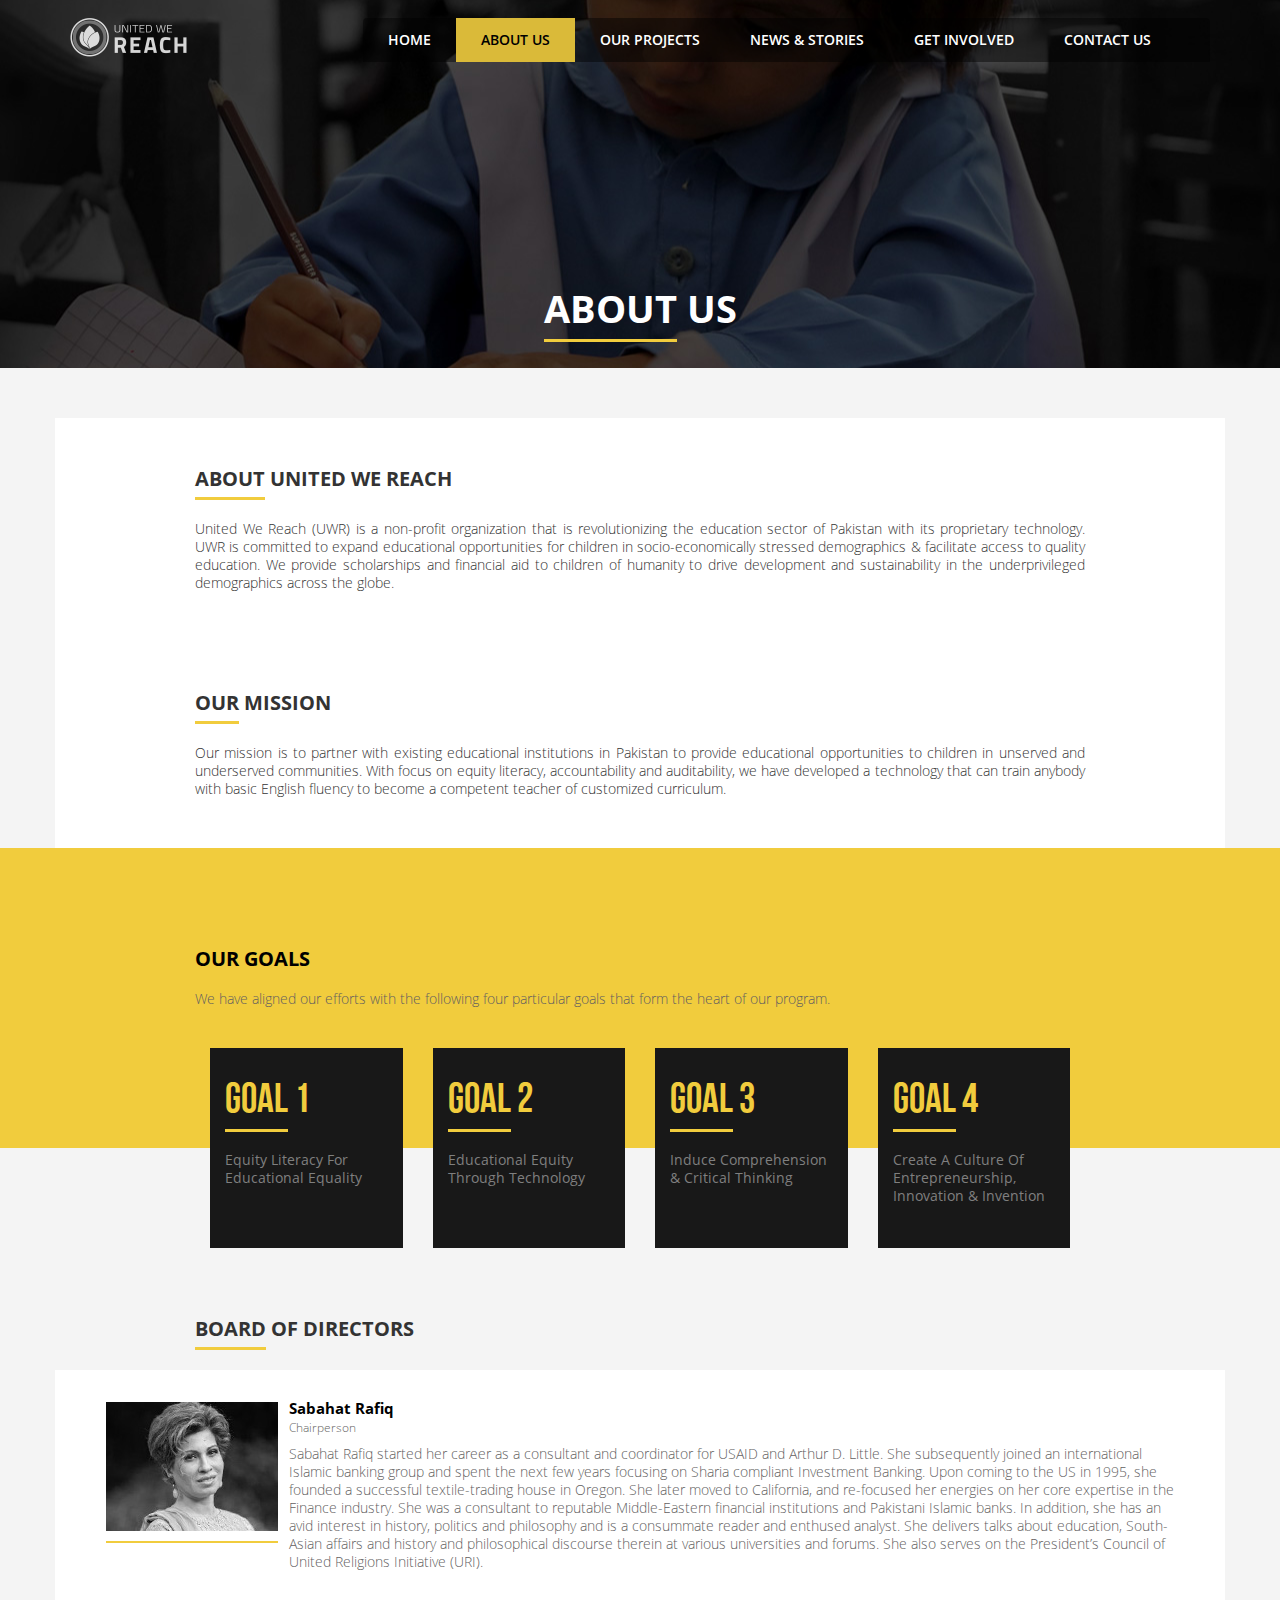
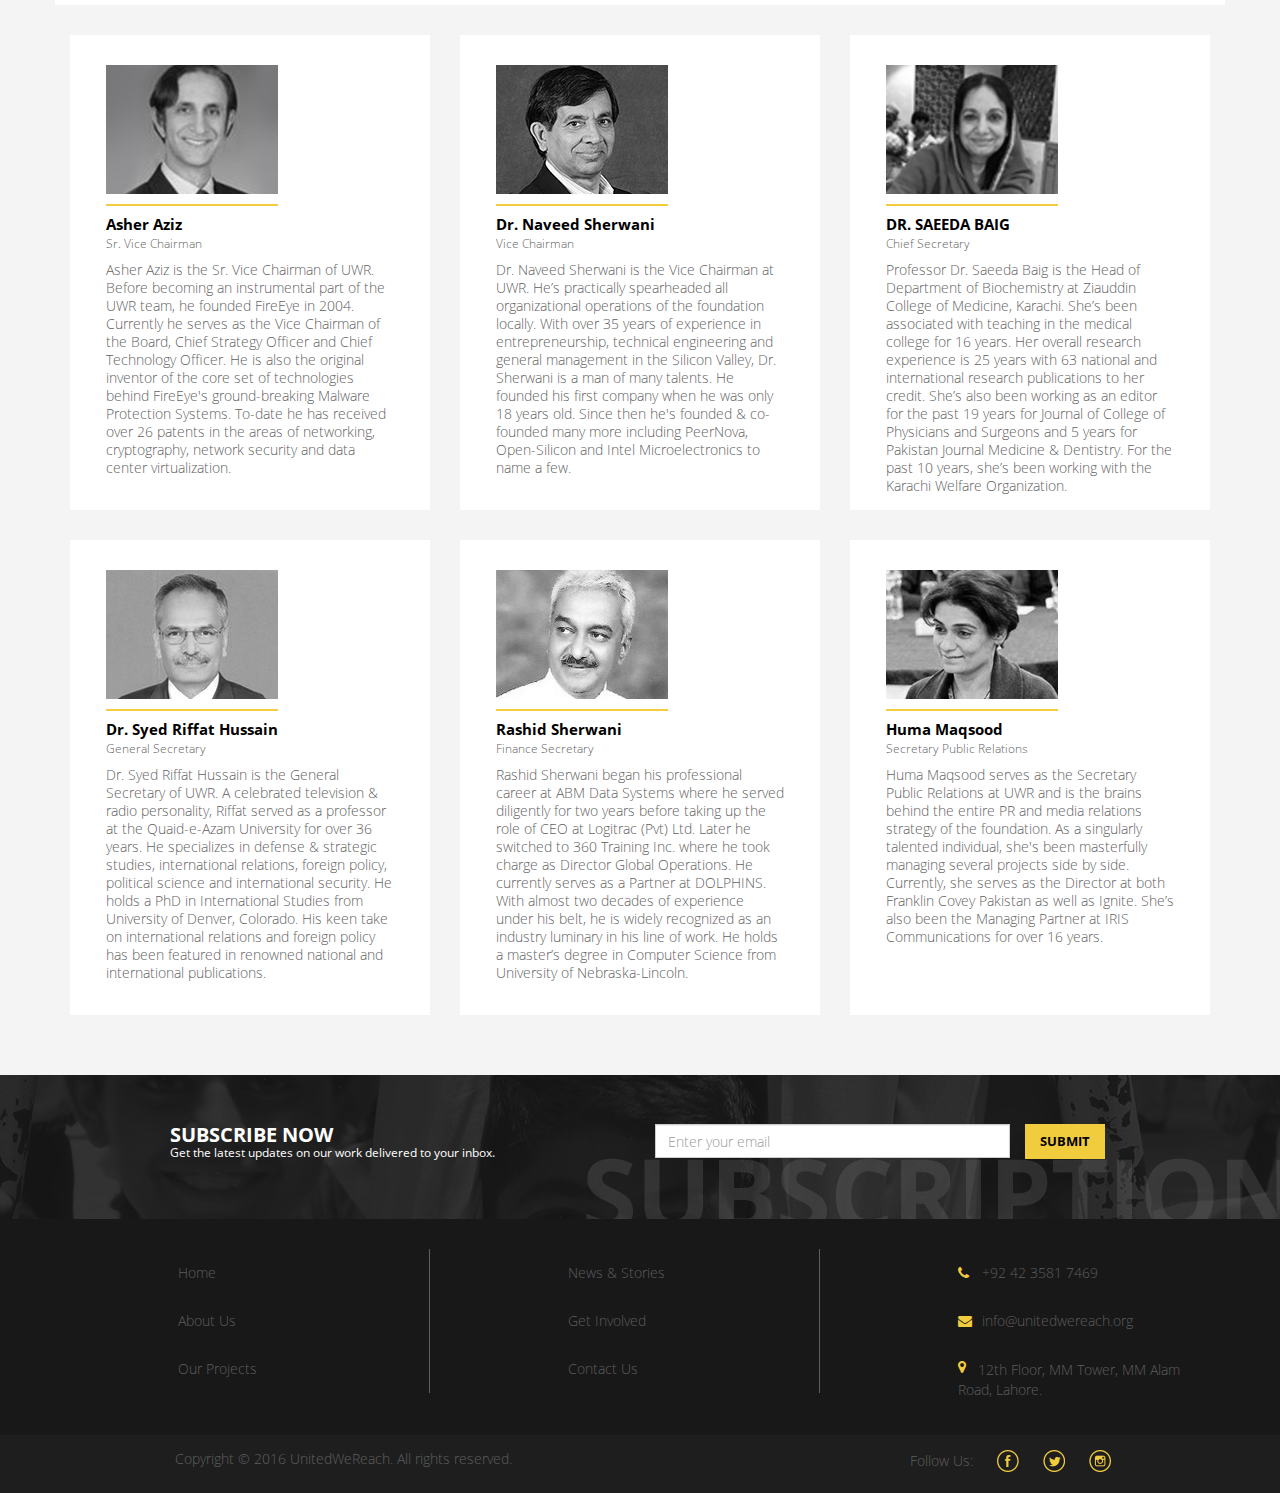
<file: about-us.html>
<!DOCTYPE html>
<html lang="en">
	<head>
	<meta charset="utf-8">
	<meta http-equiv="X-UA-Compatible" content="IE=edge">
	<meta name="viewport" content="width=device-width, initial-scale=1">
	<!-- The above 3 meta tags *must* come first in the head; any other head content must come *after* these tags -->
	<title>UnitedWeReach - About-Us</title>

	<!-- Bootstrap -->
	<link href="css/bootstrap.min.css" rel="stylesheet">
	<link href="css/font-awesome.css" rel="stylesheet">
	<link href="css/style.css" rel="stylesheet">
	<link href="css/responsive.css" rel="stylesheet">
	<link rel="stylesheet" href="css/animate.css">

	<!-- Add fancyBox main JS and CSS files -->

	<script src="js/jquery-1.10.1.min.js"></script>

	<!-- HTML5 shim and Respond.js for IE8 support of HTML5 elements and media queries -->
	<!-- WARNING: Respond.js doesn't work if you view the page via file:// -->
	<!--[if lt IE 9]>
      <script src="https://oss.maxcdn.com/html5shiv/3.7.3/html5shiv.min.js"></script>
      <script src="https://oss.maxcdn.com/respond/1.4.2/respond.min.js"></script>
    <![endif]-->

	</head>
	<body>
<a name="scroll-to-top"></a>
<div class="container-fluid">
    <div class="header-holder header-sub">
        <div class="container">
            <div class="row">
                <div class="col-lg-3 col-md-3 col-sm-3 col-xs-6">
                  <div class="logo"> <a href="index.html"> <img src="images/logo.png" alt="logo"> </a> </div>
                </div>
                <div class="col-lg-9 col-md-9 col-sm-9 col-xs-12"> 
                  <!--navbar responsive start-->
                  
                  <nav role="navigation" class="navbar navbar-inverse main-menu"> 
                <!-- Brand and toggle get grouped for better mobile display -->
                <div class="navbar-header">
                      <button type="button" data-target="#navbarCollapse" data-toggle="collapse" class="navbar-toggle"> <span class="sr-only">Toggle navigation</span> <span class="icon-bar"></span> <span class="icon-bar"></span> <span class="icon-bar"></span> </button>
                    </div>
                <!-- Collection of nav links and other content for toggling -->
                <div id="navbarCollapse" class="collapse navbar-collapse">
                      <ul class="nav navbar-nav">
                        <li> <a href="index.html">Home</a> </li>
                        <li> <a href="about-us.html" class="active">About Us</a> </li>
               <!--<li> <a href="our-projects.html" class="active">Our Projects </a> </li>-->
                 <li class="dropdown">
                    <a href="educational-reform.html" class="dropdown-toggle" role="button" aria-haspopup="true" aria-expanded="false">Our Projects </a>
                    <ul class="dropdown-menu">
                        <li>
                            <a href="educational-reform.html">Educational Reforms</a>
                        </li>
                        <li>
                            <a href="vocational-training.html">Vocational Training</a>
                        </li>
                        <li>
                            <a href="scholarships-program.html">Scholarships Program</a>
                        </li>
                        
                    </ul>
                </li>
                        <li> <a href="news&stories.html">News & Stories</a> </li>
                        <li> <a href="get-involved.html">Get Involved</a> </li>
                        <li> <a href="contact-us.html">Contact us</a> </li>
                      </ul>
                    </div>
                </nav>
                  
                  <!--navbar responsive end--> 
                </div>
            </div>
            <!--slide txt section-->
            <div class="row">
                <div class="heading-text-subpage wow fadeInDown  text-center" data-wow-delay="1s" style="visibility: visible; animation-delay: 5s; animation-name: fadeInDown;">
                 	<h1><span class="bottom-line">About</span> Us</h1>
                </div>
            </div>
            <!--slide txt section end-->
        </div>
    </div>


<style>

</style>
    <!--body-section Start-->
    	<div class="container">
        	<div class="row">
            	<div class="info-holder">
                    <div class="col-lg-12 col-md-12 col-sm-12 col-xs-12">
						<div class="about-txt">
                        	<h2><span class="bottom-line">ABOUT</span> UNITED WE REACH</h2>
                            <p>United We Reach (UWR) is a non-profit organization that is revolutionizing the education sector of Pakistan with its proprietary technology. UWR is committed to expand educational opportunities for children in socio-economically stressed demographics & facilitate access to quality education. We provide scholarships and financial aid to children of humanity to drive development and sustainability in the underprivileged demographics across the globe.</p>
                         </div>
                    </div>
                </div>
                
                <div class="info-holder">
                    <div class="col-lg-12 col-md-12 col-sm-12 col-xs-12">
						<div class="about-txt">
                        	<h2><span class="bottom-line">OUR</span> MISSION</h2>
                            <p>Our mission is to partner with existing educational institutions in Pakistan to provide educational opportunities to children in unserved and underserved communities. With focus on equity literacy, accountability and auditability, we have developed a technology that can train anybody with basic English fluency to become a competent teacher of customized curriculum.</p>
                         </div>
                    </div>
                </div>
            </div>
        </div>
    <!--body-section End-->


<!--Goal Section start-->
<div class="goal-box">
    <div class="container">
          <div class="goal-holder">
        <div class="col-lg-12">
            <div class="goal_two_text">
            	<h2>Our Goals</h2>
            	<p>We have aligned our efforts with the following four particular goals that form the heart of our program. </p>
          	</div>
        </div>
        <div class="col-lg-12">
            <div class="goalbox-two-holder">
            <div class="col-lg-3 col-md-3 col-sm-3 col-xs-12">
                <div class="goaltext_box">
                    <h2><span class="bottom-line">Goal</span> 1</h2>
                    <p>Equity Literacy For Educational Equality</p>
                </div>
            </div>
            <div class="col-lg-3 col-md-3 col-sm-3 col-xs-12">
                <div class="goaltext_box">
                  <h2><span class="bottom-line">Goal</span> 2</h2>
                  <p>Educational Equity Through Technology</p>
                </div>
            </div>
            <div class="col-lg-3 col-md-3 col-sm-3 col-xs-12">
                <div class="goaltext_box">
                  <h2><span class="bottom-line">Goal</span> 3</h2>
                  <p>Induce Comprehension & Critical Thinking</p>
                </div>
            </div>
            <div class="col-lg-3 col-md-3 col-sm-3 col-xs-12">
                <div class="goaltext_box">
                  <h2><span class="bottom-line">Goal</span> 4</h2>
                  <p>Create A Culture Of Entrepreneurship, Innovation & Invention</p>
                </div>
            </div>
            </div>
        </div>
      </div>
        </div>
  </div>
<!--Goal Scetion End-->

   <!--BoarD Scetion start-->
    	<div class="container">
        	<div class="row bottom-space">
            	<div class="col-gl-12 board">
	                <h2><span class="bottom-line">Board</span> of directors</h2>
                </div>
                


 			
              <div class="about-content-first">
                      <div class="col-lg-2 col-md-2 col-sm-2 col-xs-2">
                        <div class="board-imgbox img-first">
                            <img src="images/board_01.jpg" alt="board-img">
                        </div>
                 	 </div>   
              
                      <div class="col-lg-10 col-md-10 col-sm-10 col-xs-10">   
                            <h2>Sabahat Rafiq</h2>
                            <p>Chairperson</p>
                            <p>Sabahat Rafiq started her career as a consultant and coordinator for USAID and Arthur D. Little. She subsequently joined an international Islamic banking group and spent the next few years focusing on Sharia compliant Investment Banking. Upon coming to the US in 1995, she founded a successful textile-trading house in Oregon. She later moved to California, and re-focused her energies on her core expertise in the Finance industry. She was a consultant to reputable Middle-Eastern financial institutions and Pakistani Islamic banks. In addition, she has an avid interest in history, politics and philosophy and is a consummate reader and enthused analyst. She delivers talks about education, South-Asian affairs and history and philosophical discourse therein at various universities and forums. She also serves on the President’s Council of United Religions Initiative (URI).</p>
                       </div>
                  </div>
              




               
                
                <div class="col-lg-4 col-md-4 col-sm-4 col-xs-12 ">
                    <div class=" about-content">
                        <div class="board-imgbox">
                            <img src="images/board_02.jpg" alt="board-img">
                        </div>
                        <h2>Asher Aziz</h2>
                        <p>Sr. Vice Chairman</p>
                        <p>Asher Aziz is the Sr. Vice Chairman of UWR. Before becoming an instrumental part of the UWR team, he founded FireEye in 2004. Currently he serves as the Vice Chairman of the Board, Chief Strategy Officer and Chief Technology Officer. He is also the original inventor of the core set of technologies behind FireEye's ground-breaking Malware Protection Systems. To-date he has received over 26 patents in the areas of networking, cryptography, network security and data center virtualization.</p>
                    </div>
                </div>
                
                <div class="col-lg-4 col-md-4 col-sm-4 col-xs-12 ">
                
                <div class=" about-content">
                	<div class="board-imgbox">
                    	<img src="images/board_03.jpg" alt="board-img">
                    </div>
                    



                    <h2>Dr. Naveed Sherwani</h2>
                    <p>Vice Chairman</p>
                    <p>Dr. Naveed Sherwani is the Vice Chairman at UWR. He’s practically spearheaded all organizational operations of the foundation locally. With over 35 years of experience in entrepreneurship, technical engineering and general management in the Silicon Valley, Dr. Sherwani is a man of many talents. He founded his first company when he was only 18 years old. Since then he's founded & co-founded many more including PeerNova, Open-Silicon and Intel Microelectronics to name a few.</p>
                    
                </div>
                </div>
                
                
                
                 <div class="col-lg-4 col-md-4 col-sm-4 col-xs-12 ">
                    <div class=" about-content">
                        <div class="board-imgbox">
                            <img src="images/board_07.jpg" alt="board-img">
                        </div>
                        <h2>DR. SAEEDA BAIG</h2>
                        <p>Chief Secretary</p>
                        <p>Professor Dr. Saeeda Baig is the Head of Department of Biochemistry at Ziauddin College of Medicine, Karachi. She’s been associated with teaching in the medical college for 16 years. Her overall research experience is 25 years with 63 national and international research publications to her credit. She’s also been working as an editor for the past 19 years for Journal of College of Physicians and Surgeons and 5 years for Pakistan Journal Medicine & Dentistry. For the past 10 years, she’s been working with the Karachi Welfare Organization.</p>
                    </div>
                </div>
                
                
                <div class="col-lg-4 col-md-4 col-sm-4 col-xs-12 ">
                
                <div class=" about-content">
                	<div class="board-imgbox">
                    	<img src="images/board_04.jpg" alt="board-img">
                    </div>
                    


                    <h2>Dr. Syed Riffat Hussain</h2>
                    <p>General Secretary</p>
                    <p>Dr. Syed Riffat Hussain is the General Secretary of UWR. A celebrated television & radio personality, Riffat served as a professor at the Quaid-e-Azam University for over 36 years. He specializes in defense & strategic studies, international relations, foreign policy, political science and international security. He holds a PhD in International Studies from University of Denver, Colorado. His keen take on international relations and foreign policy has been featured in renowned national and international publications.</p>
                    
                </div>
                </div>
                
                <div class="col-lg-4 col-md-4 col-sm-4 col-xs-12 ">
                
                <div class=" about-content">
                	<div class="board-imgbox">
                    	<img src="images/board_05.jpg" alt="board-img">
                    </div>
          
         
                    <h2>Rashid Sherwani</h2>
                    <p>Finance Secretary </p>
                    <p>Rashid Sherwani began his professional career at ABM Data Systems where he served diligently for two years before taking up the role of CEO at Logitrac (Pvt) Ltd. Later he switched to 360 Training Inc. where he took charge as Director Global Operations. He currently serves as a Partner at DOLPHINS. With almost two decades of experience under his belt, he is widely recognized as an industry luminary in his line of work. He holds a master’s degree in Computer Science from University of Nebraska-Lincoln.</p>
                    
                </div>
                </div>
                
                <div class="col-lg-4 col-md-4 col-sm-4 col-xs-12 ">
                
                <div class=" about-content">
                	<div class="board-imgbox">
                    	<img src="images/board_06.jpg" alt="board-img">
                    </div>
                    

                    <h2>Huma Maqsood</h2>
                    <p>Secretary Public Relations</p>
                    <p>Huma Maqsood serves as the Secretary Public Relations at UWR and is the brains behind the entire PR and media relations strategy of the foundation. As a singularly talented individual, she's been masterfully managing several projects side by side. Currently, she serves as the Director at both Franklin Covey Pakistan as well as Ignite. She’s also been the Managing Partner at IRIS Communications for over 16 years.</p>
                    
                </div>
                </div>
               
                
                
            </div>
        </div>
    
    <!--BoarD Scetion end-->
    
    
    
      <!--Subscription section start-->
      <div class="subs-holder">
    <div class="container">
          <div class="row subscribe">
        <div class="col-lg-6 col-md-6 col-sm-12 col-xs-12">
              <h2>subscribe now</h2>
              <p>Get the latest updates on our work delivered to your inbox.</p>
            </div>
        <div class="col-lg-6 col-md-6 col-sm-12 col-xs-12">
              <input type="text" class="form-control" placeholder="Enter your email">
              <button type="button" class="btn-readmore">Submit</button>
            </div>
      </div>
        </div>
  </div>
      <!--Subscription section end--> 
      <!--Footer bottom-->
      <div class="footer">
    <div class="container">
          <div class="row">
        <div class="col-lg-4 col-md-4 col-sm-4 col-xs-6">
              <ul class="list_two">
            <li> <a href="index.html">Home</a> </li>
            <li> <a href="about-us.html">About Us</a> </li>
           <li> <a href="educational-reform.html">Our Projects</a> </li>
          </ul>
            </div>
        <div class="col-lg-4 col-md-4 col-sm-4 col-xs-6">
              <ul class="list_two">
            <li> <a href="news&stories.html">News & Stories</a> </li>
            <li> <a href="get-involved.html">Get Involved</a> </li>
            <li> <a href="contact-us.html">Contact Us</a> </li>
          </ul>
            </div>
        <div class="col-lg-4 col-md-4 col-sm-4 col-xs-12">
              <ul class="address list_two">
            <li><i class="fa fa-phone"> </i> +92 42 3581 7469</li>
            <li> <i class="fa fa-envelope"> </i> <a href="">info@unitedwereach.org</a> </li>
            <li> <i class="fa fa-map-marker"> </i>
                  <address>
              12th Floor, MM Tower, MM Alam Road, Lahore.
              </address>
                </li>
          </ul>
            </div>
      </div>
        </div>
  </div>
      <div class="footer-bottomtwo">
    <div class="container">
          <div class="row">
        <div class="col-lg-8 col-md-8 col-sm-8 col-xs-12 copyright">
              <p>Copyright © 2016 UnitedWeReach. All rights reserved.</p>
            </div>
        <div class="col-lg-4 col-md-4 col-sm-4 col-xs-12">
              <div class="social-list">
            <ul>
                  <li> Follow Us: </li>
                  <li> <a href="https://www.facebook.com/unitedwereach‎" target="_blank">
                    <div class="fb"></div>
                    </a> </li>
                  <li> <a href="https://twitter.com/unitedwereach"   target="_blank">
                    <div class="tw"></div>
                    </a> </li>
                 <!-- <li> <a href="https://www.plus.google.com/"  target="_blank">
                    <div class="gplus"></div>
                    </a> </li>-->
                  <li> <a href="https://www.instagram.com/unitedwereach/"  target="_blank">
                    <div class="insta"></div>
                    </a> </li>
                </ul>
          </div>
            </div>
      </div>
        </div>
  </div>
      
      <!--Footer bottom end--> 
      
    </div>
<a href="#scroll-to-top" class="scrollup" ></a> 

<!-- jQuery (necessary for Bootstrap's JavaScript plugins) --> 
<!--<script src="js/jquery.min.js"></script>--> 

<!-- Include all compiled plugins (below), or include individual files as needed --> 
<script src="js/bootstrap.min.js"></script> 
<script src="js/arrow24.js"></script> 
<script src="js/wow.js"></script> 
<script>
              new WOW().init();
              </script>
</body>
</html>
</file>
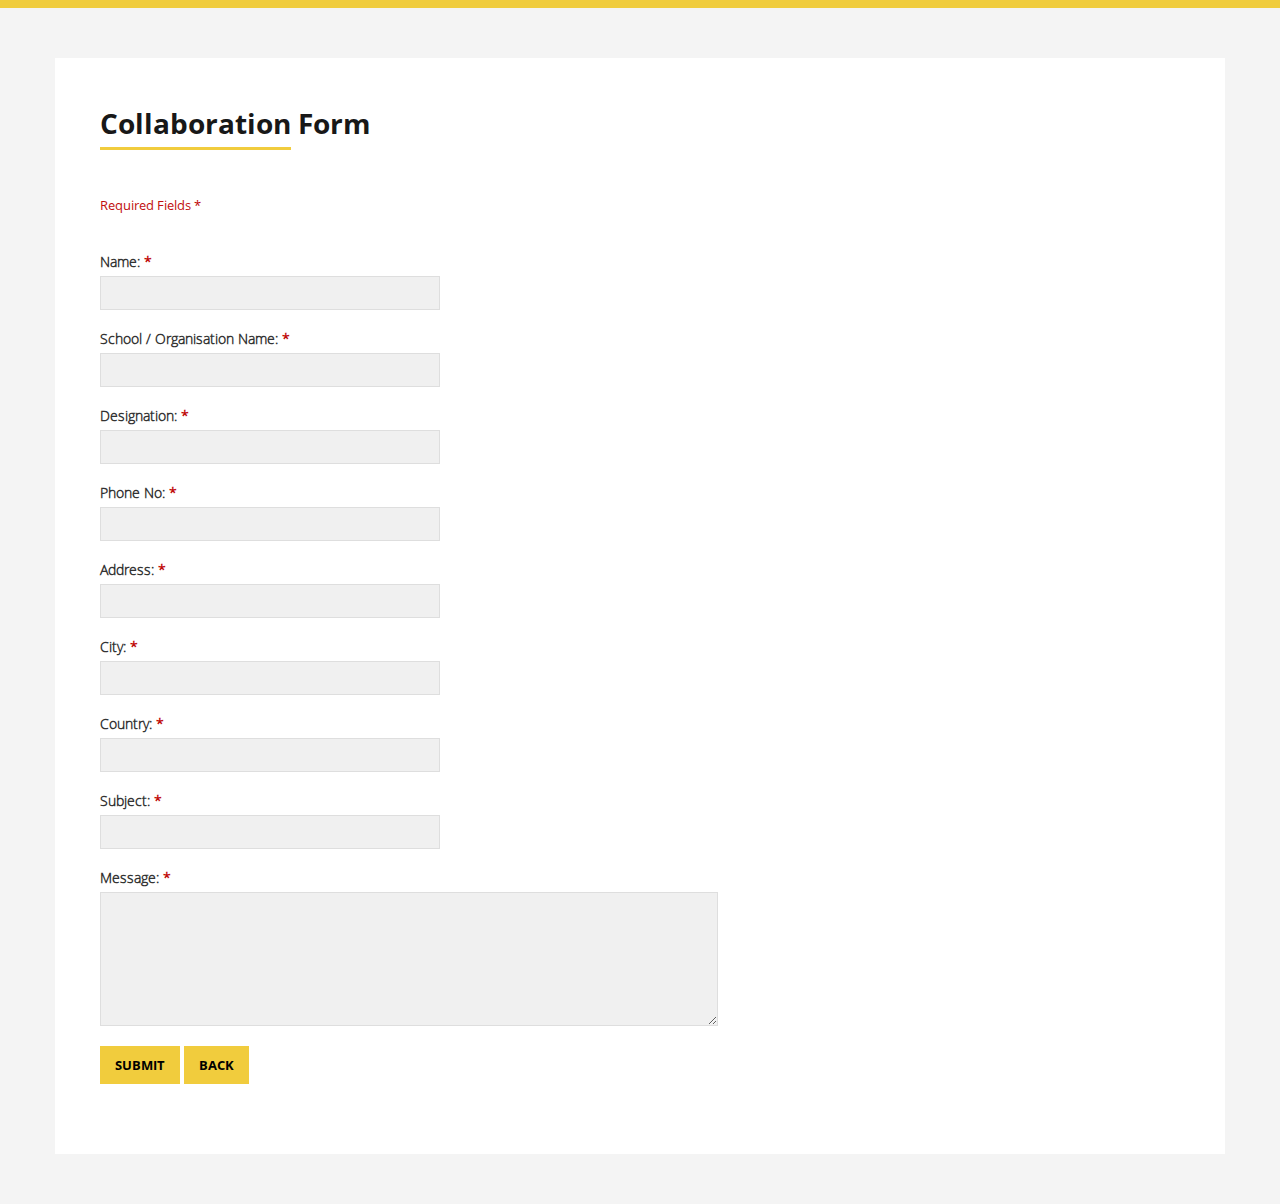
<file: collaboration_form.html>
<!DOCTYPE html>
<html lang="en">
<head>
<meta charset="utf-8">
<meta http-equiv="X-UA-Compatible" content="IE=edge">
<meta name="viewport" content="width=device-width, initial-scale=1">
<!-- The above 3 meta tags *must* come first in the head; any other head content must come *after* these tags -->
<title>UnitedWeReach - Adopt My School</title>

<!-- Bootstrap -->
<link href="css/bootstrap.min.css" rel="stylesheet">
<link href="css/font-awesome.css" rel="stylesheet">
<link href="css/style.css" rel="stylesheet">
<link href="css/responsive.css" rel="stylesheet">
<link rel="stylesheet" href="css/animate.css">
<link rel="stylesheet" href="css/checkbox.css">

<!-- Add fancyBox main JS and CSS files -->

<script src="js/jquery-1.10.1.min.js"></script>

<!-- HTML5 shim and Respond.js for IE8 support of HTML5 elements and media queries -->
<!-- WARNING: Respond.js doesn't work if you view the page via file:// -->
<!--[if lt IE 9]>
      <script src="https://oss.maxcdn.com/html5shiv/3.7.3/html5shiv.min.js"></script>
      <script src="https://oss.maxcdn.com/respond/1.4.2/respond.min.js"></script>
    <![endif]-->


</head>
<body>
<a name="scroll-to-top"></a>
<div class="container-fluid">
  <div class="top-bar-form"></div>
  <!--body-section Start-->
  <div class="container">
    <div class="row">
      <div class="vl-form">
        <div class="form-heading">
          <div class="col-lg-12 col-md-12 col-sm-12 col-xs-12">
            <h1><span class="bottom-line">Collaboration</span> Form</h1>
          </div>
        </div>
        <form class="vol-form">
          <div class="col-lg-4 col-md-4 col-sm-4 col-xs-12">
            <div class="form-group r_f">
              <p>Required Fields <span> *</span></p>
            </div>
            <div class="form-group">
              <label for="name">Name: <span class="compl"> *</span></label>
              <input class="form-control" id="name" type="text">
            </div>
            <div class="form-group">
              <label for="School">School / Organisation Name: <span class="compl"> *</span></label>
              <input class="form-control" id="School"  type="text">
            </div>
            
            
            <div class="form-group">
              <label for="Designation">Designation: <span class="compl"> *</span></label>
              <input class="form-control" id="Designation"  type="text">
            </div>
            
            
             <div class="form-group">
              <label for="Phone">Phone No: <span class="compl"> *</span></label>
              <input class="form-control" id="Phone"  type="text">
            </div>
            
            
            
            
             <div class="form-group">
              <label for="Address">Address: <span class="compl"> *</span></label>
              <input class="form-control" id="Address"  type="text">
            </div>
            
            <div class="form-group">
              <label for="City">City:<span class="compl"> *</span></label>
              <input class="form-control" id="City" aria-describedby="emailHelp" type="text">
            </div>
             <div class="form-group">
              <label for="Country">Country:<span class="compl"> *</span></label>
              <input class="form-control" id="Country" aria-describedby="emailHelp" type="text">
            </div>
            <div class="form-group">
              <label for="Contact">Subject:<span class="compl"> *</span></label>
              <input class="form-control" id="Contact" aria-describedby="emailHelp" type="text">
            </div>

          </div>
          <div class="clearfix"></div>
          <div class="col-lg-7 col-md-7 col-sm-7 col-xs-12">
            <div class="form-group text-volunteer">
              <label for="exampleTextarea">Message:<span class="compl"> *</span></label>
              <textarea class="form-control" id="exampleTextarea" rows="6"></textarea>
            </div>
           
           
            <div class="form-group">
             	<div class="btn-form">
                  <a href=""  class="btn-get-involve">Submit</a>
                  <a href="get-involved.html"  class="btn-get-involve">Back</a>
             	</div>
             </div>
             
             
          </div>
        </form>
      </div>
    </div>
  </div>
  <!--body-section End--> 
  
</div>
<a href="#scroll-to-top" class="scrollup" ></a> 

<!-- jQuery (necessary for Bootstrap's JavaScript plugins) --> 
<!--<script src="js/jquery.min.js"></script>--> 

<!-- Include all compiled plugins (below), or include individual files as needed --> 
<script src="js/bootstrap.min.js"></script> 
<script src="js/arrow24.js"></script> 
<script src="js/wow.js"></script> 
<script>
              new WOW().init();
              </script>
</body>
</html>
</file>
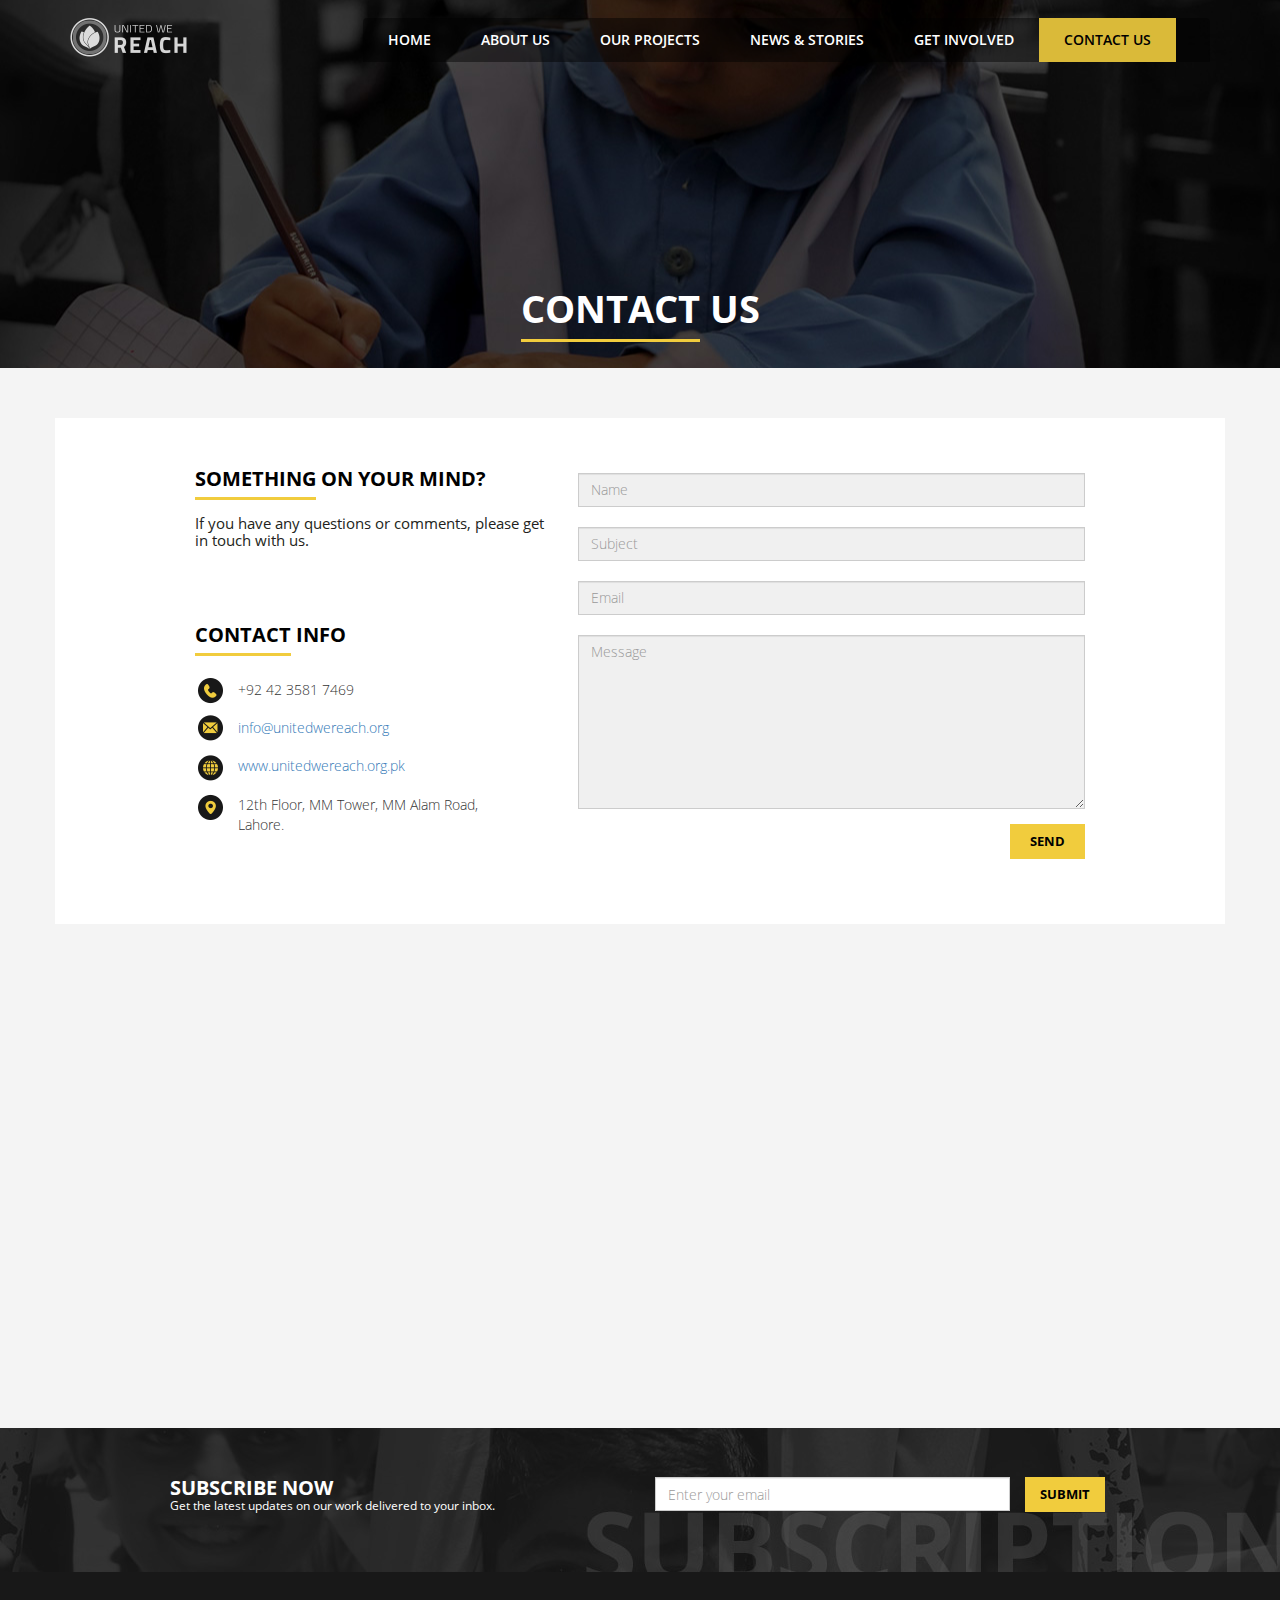
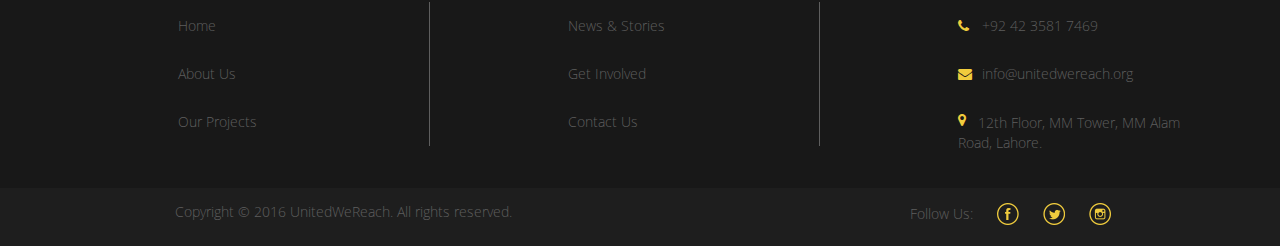
<file: contact-us.html>
<!DOCTYPE html>
<html lang="en">
	<head>
	<meta charset="utf-8">
	<meta http-equiv="X-UA-Compatible" content="IE=edge">
	<meta name="viewport" content="width=device-width, initial-scale=1">
	<!-- The above 3 meta tags *must* come first in the head; any other head content must come *after* these tags -->
	<title>UnitedWeReach - Contact-Us</title>

	<!-- Bootstrap -->
	<link href="css/bootstrap.min.css" rel="stylesheet">
	<link href="css/font-awesome.css" rel="stylesheet">
	<link href="css/style.css" rel="stylesheet">
	<link href="css/responsive.css" rel="stylesheet">
	<link rel="stylesheet" href="css/animate.css">

	<!-- Add fancyBox main JS and CSS files -->

	<script src="js/jquery-1.10.1.min.js"></script>

	<!-- HTML5 shim and Respond.js for IE8 support of HTML5 elements and media queries -->
	<!-- WARNING: Respond.js doesn't work if you view the page via file:// -->
	<!--[if lt IE 9]>
      <script src="https://oss.maxcdn.com/html5shiv/3.7.3/html5shiv.min.js"></script>
      <script src="https://oss.maxcdn.com/respond/1.4.2/respond.min.js"></script>
    <![endif]-->

	</head>
	<body>
<a name="scroll-to-top"></a>
<div class="container-fluid">
    <div class="header-holder header-sub">
        <div class="container">
            <div class="row">
                <div class="col-lg-3 col-md-3 col-sm-3 col-xs-6">
                  <div class="logo"> <a href="index.html"> <img src="images/logo.png" alt="logo"> </a> </div>
                </div>
                <div class="col-lg-9 col-md-9 col-sm-9 col-xs-12"> 
                  <!--navbar responsive start-->
                  
                  <nav role="navigation" class="navbar navbar-inverse main-menu"> 
                <!-- Brand and toggle get grouped for better mobile display -->
                <div class="navbar-header">
                      <button type="button" data-target="#navbarCollapse" data-toggle="collapse" class="navbar-toggle"> <span class="sr-only">Toggle navigation</span> <span class="icon-bar"></span> <span class="icon-bar"></span> <span class="icon-bar"></span> </button>
                    </div>
                <!-- Collection of nav links and other content for toggling -->
                <div id="navbarCollapse" class="collapse navbar-collapse">
                      <ul class="nav navbar-nav">
                        <li> <a href="index.html">Home</a> </li>
                        <li> <a href="about-us.html">About Us</a> </li>
               <!--<li> <a href="our-projects.html" class="active">Our Projects </a> </li>-->
                 <li class="dropdown">
                    <a href="educational-reform.html" class="dropdown-toggle" role="button" aria-haspopup="true" aria-expanded="false">Our Projects </a>
                    <ul class="dropdown-menu">
                        <li>
                            <a href="educational-reform.html">Educational Reforms</a>
                        </li>
                        <li>
                            <a href="vocational-training.html">Vocational Training</a>
                        </li>
                        <li>
                            <a href="scholarships-program.html">Scholarships Program</a>
                        </li>
                        
                    </ul>
                </li>
                        <li> <a href="news&stories.html">News & Stories</a> </li>
                        <li> <a href="get-involved.html">Get Involved</a> </li>
                        <li> <a href="contact-us.html" class="active">Contact us</a> </li>
                      </ul>
                    </div>
                </nav>
                  
                  <!--navbar responsive end--> 
                </div>
            </div>
            <!--slide txt section-->
            <div class="row">
                <div class="heading-text-subpage wow fadeInDown  text-center" data-wow-delay="1s" style="visibility: visible; animation-delay: 1s; animation-name: fadeInDown;">
                 	<h1><span class="bottom-line">Contact</span> Us</h1>
                </div>
            </div>
            <!--slide txt section end-->
        </div>
    </div>
      <style>
		
      </style>
    <!--body-section Start-->
    	<div class="container">
        	<div class="row">
            	<div class="info-holder">
                    <div class="col-lg-5 col-md-5 col-sm-5 col-xs-12">
                        <div class="contact-info">
                            <h2><span class="bottom-line">Something</span> on your mind?</h2>
                            <p>If you have any questions or comments, please get in touch with us.</p>
                            <h2><span class="bottom-line">Contact</span> Info</h2>
                              <ul class="contactlsit">
                                <li class="phone-icon"> +92 42 3581 7469</li>
                                <li class="phone-email"><a href="">info@unitedwereach.org</a> </li>
                                <li class="phone-email2"><a href="">www.unitedwereach.org.pk</a> </li>
                                <li class="add-info">
                                     <address>
                                      12th Floor, MM Tower, MM Alam Road, Lahore.
                                     </address>
                                 </li>
                              </ul>
                        </div>
                    </div>
                    <div class="col-lg-7 col-md-7 col-sm-7 col-xs-12">
                    	<div class="form-holder">
                            <form> 
                                <div class="form-group">
                                    <input class="form-control" placeholder="Name">
                                </div>
                                <div class="form-group">
                                    <input class="form-control" placeholder="Subject">
                                </div>
                                <div class="form-group">
                                    <input class="form-control" placeholder="Email">
                                </div>
                                <div class="form-group">
                                 <textarea class="form-control" rows="8" placeholder="Message"></textarea>
                                </div>
                                <div class="form-group text-right">
                                 <button type="button" class="btn-send">SEND</button>
                                </div>
                                
                            </form>
                         </div>
                    </div>
                </div>
            </div>
        </div>
    
    <!--body-section End-->
    <div class="container">
    <div class="row">
        <div class="map-box">
         <div class="overlaymap" onClick="style.pointerEvents='none'"></div>
            <iframe src="https://www.google.com/maps/embed?pb=!1m18!1m12!1m3!1d3401.054786597763!2d74.34687081515071!3d31.522655181368815!2m3!1f0!2f0!3f0!3m2!1i1024!2i768!4f13.1!3m3!1m2!1s0x0%3A0xb1903b2edb55427!2sUnited+We+Reach!5e0!3m2!1sen!2s!4v1487048385330" width="100%" height="450" frameborder="0" style="border:0" allowfullscreen></iframe>
        </div>
        </div>
</div>

      <!--Subscription section start-->
      <div class="subs-holder">
    <div class="container">
          <div class="row subscribe">
        <div class="col-lg-6 col-md-6 col-sm-12 col-xs-12">
              <h2>subscribe now</h2>
              <p>Get the latest updates on our work delivered to your inbox.</p>
            </div>
        <div class="col-lg-6 col-md-6 col-sm-12 col-xs-12">
              <input type="text" class="form-control" placeholder="Enter your email">
              <button type="button" class="btn-readmore">Submit</button>
            </div>
      </div>
        </div>
  </div>
      <!--Subscription section end--> 
      <!--Footer bottom-->
      <div class="footer">
    <div class="container">
          <div class="row">
        <div class="col-lg-4 col-md-4 col-sm-4 col-xs-6">
              <ul class="list_two">
            <li> <a href="index.html">Home</a> </li>
            <li> <a href="about-us.html">About Us</a> </li>
			<li> <a href="educational-reform.html">Our Projects</a> </li>
          </ul>
            </div>
        <div class="col-lg-4 col-md-4 col-sm-4 col-xs-6">
              <ul class="list_two">
            <li> <a href="news&stories.html">News & Stories</a> </li>
            <li> <a href="get-involved.html">Get Involved</a> </li>
            <li> <a href="contact-us.html">Contact Us</a> </li>
          </ul>
            </div>
        <div class="col-lg-4 col-md-4 col-sm-4 col-xs-12">
              <ul class="address list_two">
            <li><i class="fa fa-phone"> </i> +92 42 3581 7469</li>
            <li> <i class="fa fa-envelope"> </i> <a href="">info@unitedwereach.org</a> </li>
            <li> <i class="fa fa-map-marker"> </i>
                  <address>
              12th Floor, MM Tower, MM Alam Road, Lahore.
              </address>
                </li>
          </ul>
            </div>
      </div>
        </div>
  </div>
      <div class="footer-bottomtwo">
    <div class="container">
          <div class="row">
        <div class="col-lg-8 col-md-8 col-sm-8 col-xs-12 copyright">
              <p>Copyright © 2016 UnitedWeReach. All rights reserved.</p>
            </div>
        <div class="col-lg-4 col-md-4 col-sm-4 col-xs-12">
              <div class="social-list">
            <ul>
                  <li> Follow Us: </li>
                  <li> <a href="https://www.facebook.com/unitedwereach‎" target="_blank">
                    <div class="fb"></div>
                    </a> </li>
                  <li> <a href="https://twitter.com/unitedwereach"   target="_blank">
                    <div class="tw"></div>
                    </a> </li>
                 <!-- <li> <a href="https://www.plus.google.com/"  target="_blank">
                    <div class="gplus"></div>
                    </a> </li>-->
                  <li> <a href="https://www.instagram.com/unitedwereach/"  target="_blank">
                    <div class="insta"></div>
                    </a> </li>
                </ul>
          </div>
            </div>
      </div>
        </div>
  </div>
      
      <!--Footer bottom end--> 
      
    </div>
<a href="#scroll-to-top" class="scrollup" ></a> 

<!-- jQuery (necessary for Bootstrap's JavaScript plugins) --> 
<!--<script src="js/jquery.min.js"></script>--> 

<!-- Include all compiled plugins (below), or include individual files as needed --> 
<script src="js/bootstrap.min.js"></script> 
<script src="js/arrow24.js"></script> 
<script src="js/wow.js"></script> 
<script>
              new WOW().init();
              </script>
</body>
</html>
</file>
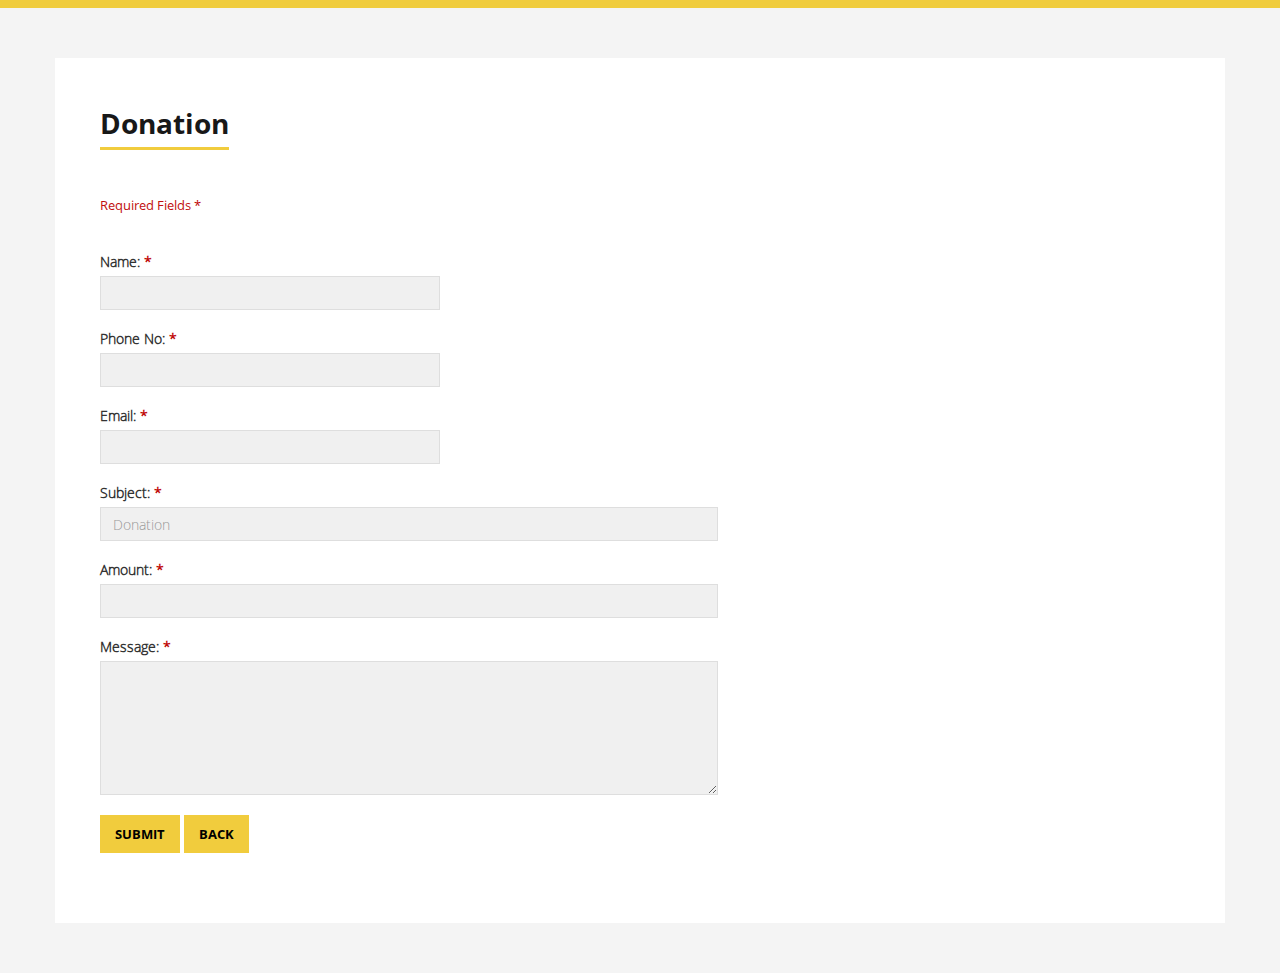
<file: donation.html>
<!DOCTYPE html>
<html lang="en">
<head>
<meta charset="utf-8">
<meta http-equiv="X-UA-Compatible" content="IE=edge">
<meta name="viewport" content="width=device-width, initial-scale=1">
<!-- The above 3 meta tags *must* come first in the head; any other head content must come *after* these tags -->
<title>UnitedWeReach - Donation</title>

<!-- Bootstrap -->
<link href="css/bootstrap.min.css" rel="stylesheet">
<link href="css/font-awesome.css" rel="stylesheet">
<link href="css/style.css" rel="stylesheet">
<link href="css/responsive.css" rel="stylesheet">
<link rel="stylesheet" href="css/animate.css">
<link rel="stylesheet" href="css/checkbox.css">

<!-- Add fancyBox main JS and CSS files -->

<script src="js/jquery-1.10.1.min.js"></script>

<!-- HTML5 shim and Respond.js for IE8 support of HTML5 elements and media queries -->
<!-- WARNING: Respond.js doesn't work if you view the page via file:// -->
<!--[if lt IE 9]>
      <script src="https://oss.maxcdn.com/html5shiv/3.7.3/html5shiv.min.js"></script>
      <script src="https://oss.maxcdn.com/respond/1.4.2/respond.min.js"></script>
    <![endif]-->


</head>
<body>
<a name="scroll-to-top"></a>
<div class="container-fluid">
  <div class="top-bar-form"></div>
  <!--body-section Start-->
  <div class="container">
    <div class="row">
      <div class="vl-form">
        <div class="form-heading">
          <div class="col-lg-12 col-md-12 col-sm-12 col-xs-12">
            <h1><span class="bottom-line">Donation</span></h1>
          </div>
        </div>
        <form class="vol-form">
          <div class="col-lg-4 col-md-4 col-sm-4 col-xs-12">
            <div class="form-group r_f">
              <p>Required Fields <span> *</span></p>
            </div>
            <div class="form-group">
              <label for="name">Name: <span class="compl"> *</span></label>
              <input class="form-control" id="name" type="text">
            </div>
            
             <div class="form-group">
              <label for="Phone">Phone No: <span class="compl"> *</span></label>
              <input class="form-control" id="Phone"  type="text">
            </div>
            
             <div class="form-group">
              <label for="Email">Email: <span class="compl"> *</span></label>
              <input class="form-control" id="Email"  type="email">
            </div>
             </div>
          <div class="clearfix"></div>
            

            

            

          <div class="col-lg-7 col-md-7 col-sm-7 col-xs-12">
          
          <div class="form-group">
              <label for="Contact">Subject:<span class="compl"> *</span></label>
              <input class="form-control" id="Contact" type="text" placeholder="Donation">
            </div>
            <div class="form-group">
              <label for="Amount">Amount:<span class="compl"> *</span></label>
              <input class="form-control" id="Amount" type="text">
            </div>
            <div class="form-group text-volunteer">
              <label for="exampleTextarea">Message:<span class="compl"> *</span></label>
              <textarea class="form-control" id="exampleTextarea" rows="6"></textarea>
            </div>
           
             <div class="form-group">
             	<div class="btn-form">
                  <a href=""  class="btn-get-involve">Submit</a>
                  <a href="get-involved.html"  class="btn-get-involve">Back</a>
             	</div>
             </div>
              
          </div>
        </form>
      </div>
    </div>
  </div>
  <!--body-section End--> 
  
</div>
<a href="#scroll-to-top" class="scrollup" ></a> 

<!-- jQuery (necessary for Bootstrap's JavaScript plugins) --> 
<!--<script src="js/jquery.min.js"></script>--> 

<!-- Include all compiled plugins (below), or include individual files as needed --> 
<script src="js/bootstrap.min.js"></script> 
<script src="js/arrow24.js"></script> 
<script src="js/wow.js"></script> 
<script>
              new WOW().init();
              </script>
</body>
</html>
</file>
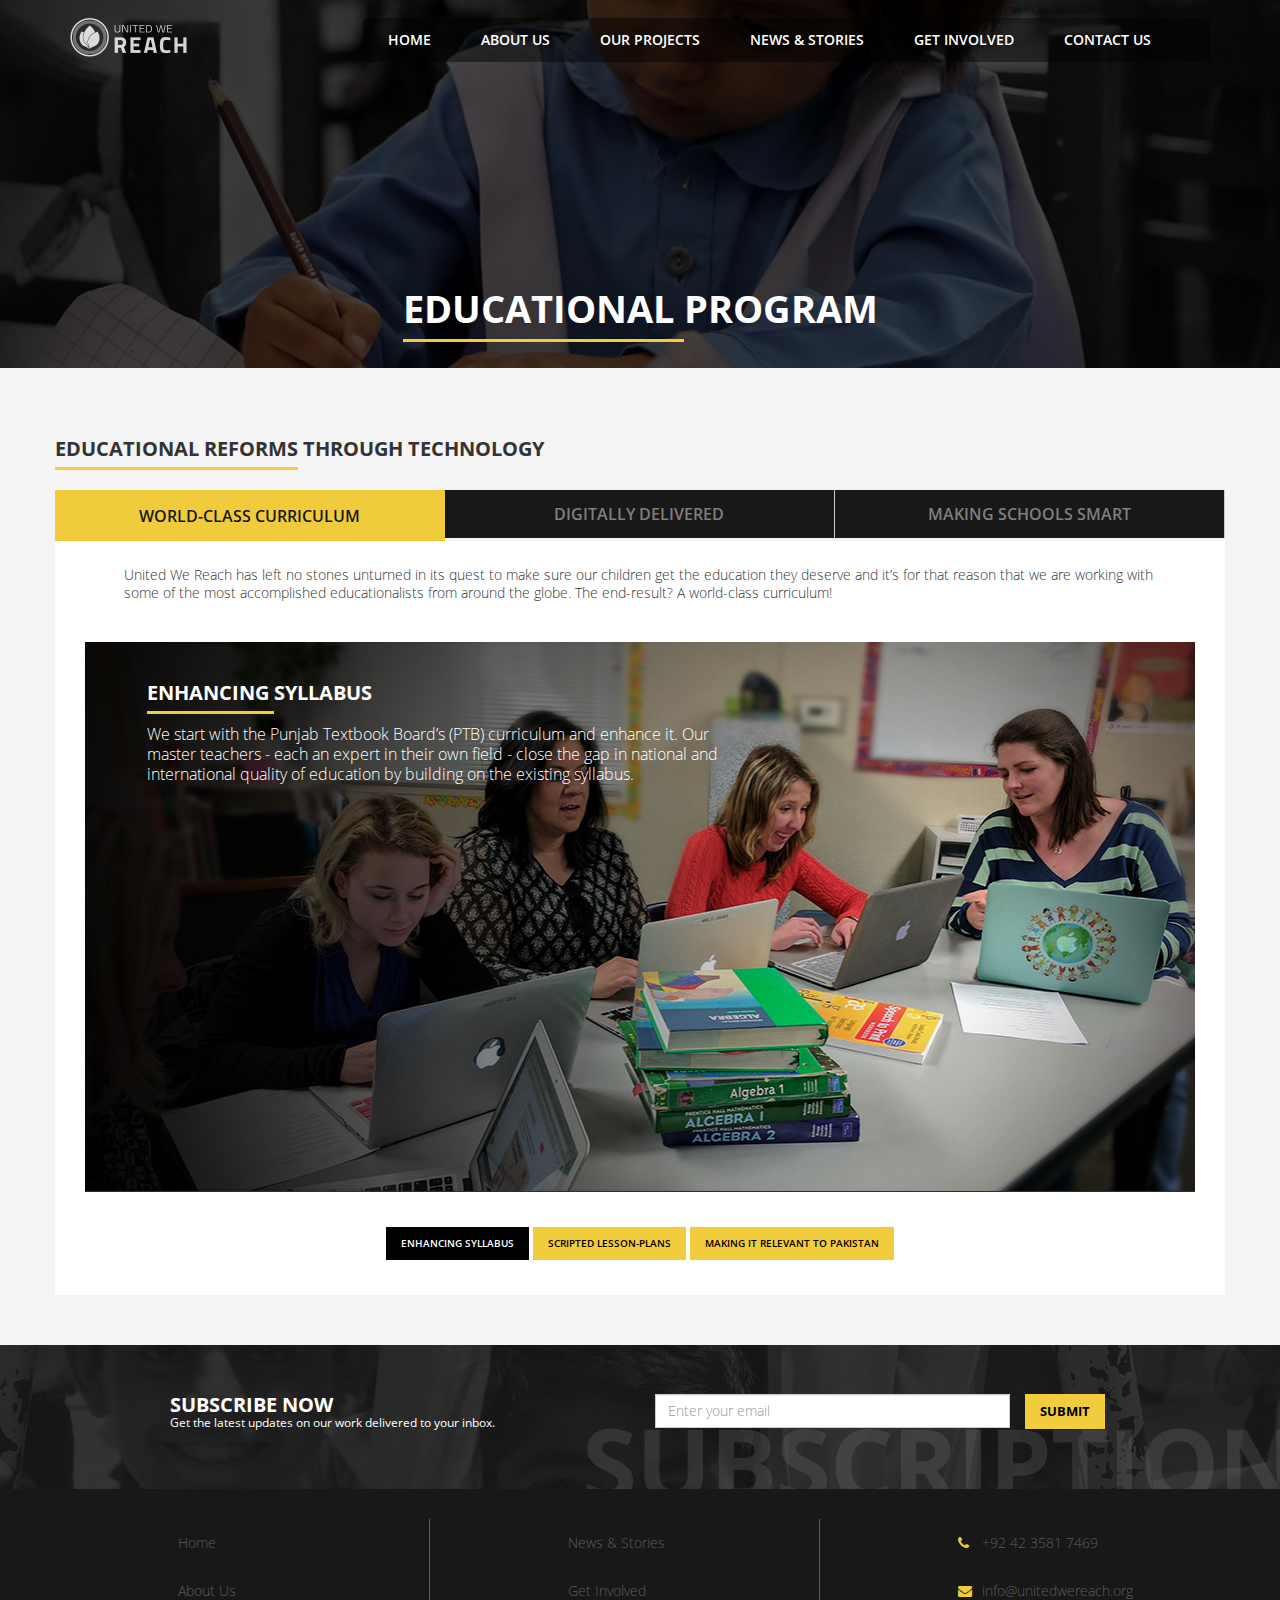
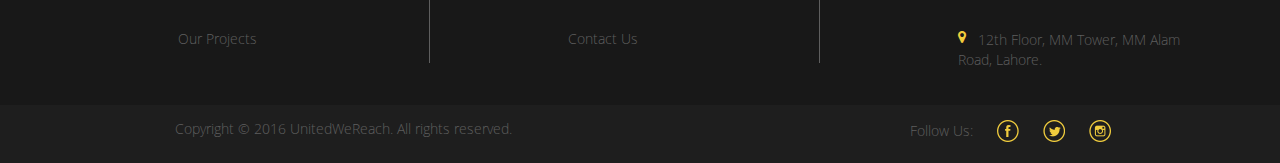
<file: educational-reform.html>
<!DOCTYPE html>
<html lang="en">
	<head>
	<meta charset="utf-8">
	<meta http-equiv="X-UA-Compatible" content="IE=edge">
	<meta name="viewport" content="width=device-width, initial-scale=1">
	<!-- The above 3 meta tags *must* come first in the head; any other head content must come *after* these tags -->
	<title>UnitedWeReach - EDUCATIONAL REFORMS</title>

	<!-- Bootstrap -->
	<link href="css/bootstrap.min.css" rel="stylesheet">
	<link href="css/font-awesome.css" rel="stylesheet">
	<link href="css/style.css" rel="stylesheet">
	<link href="css/responsive.css" rel="stylesheet">
	<link rel="stylesheet" href="css/animate.css">


	<!--<link rel="stylesheet" type="text/css" href="css/main.css">
	<script src="js/modernizr.js"></script>-->
    
    
    
	<!-- Add fancyBox main JS and CSS files -->

	<script src="js/jquery-1.10.1.min.js"></script>

	<!-- HTML5 shim and Respond.js for IE8 support of HTML5 elements and media queries -->
	<!-- WARNING: Respond.js doesn't work if you view the page via file:// -->
	<!--[if lt IE 9]>
      <script src="https://oss.maxcdn.com/html5shiv/3.7.3/html5shiv.min.js"></script>
      <script src="https://oss.maxcdn.com/respond/1.4.2/respond.min.js"></script>
    <![endif]-->
 <style>
				.nav-tabs{
					border-bottom: none;
				}
                .nav-tabs > li.active > a, .nav-tabs > li.active > a:focus, .nav-tabs > li.active > a:hover{
					background-color:#f0cc3d;
					font-family: OpenSans-Semibold;
					font-size:16px;
					line-height:22px;
					color:#181818;
					border:0;
				}
				.nav > li > a:focus, .nav > li > a:hover{
					background-color:#f0cc3d;
					color:#181818;
				}
				.nav-tabs > li > a {
				  border:none;
				  border-radius:0;
				  color:#7f7f7f;
				  font-family: OpenSans-Semibold;
				  font-size:16px;
				  line-height:18px;
				  margin-right:0;
				  border-right: 1px solid #ccc;
				  padding: 15px 45px;
				  text-align: center;
				}
				#myTabs li{
					background-color:#181818;
					width: 33.33%;
				}
				.tab-content{
					margin-bottom:50px;	
					position:relative;
				}
				.tab-content p {
					  padding: 25px 69px 30px;
					}
				.proj-slide-img p{
					padding: 10px 0 0px;
				}
				.tab-content .tab-pane{
					background:#fff;
				}
				.slide-list{
					color:#fff;
					
					}
				@media only screen and (min-width:320px) and (max-width:480px){
					#myTabs li {
						border-bottom: 2px solid #fff;
						width: 100%;
					}
					.tab-content p {
					  padding: 25px 20px 30px;
					  text-align: justify;
					}
					.tab-content .tab-pane {
						background: ##F4F4F4;
					}
					.proj-slide-img .txt-box-slide{
						padding:0;
						position: relative;
					}
					.txt-box-slide h2 {
					  color: #181818;
					  line-height: 36px;
					}
					.txt-box-slide p{
						color: #181818;
						padding: 0;
						width: 100%;
						 font-size: 14px;
						 line-height: 18px;
					}
					.btn-slides {
					  padding: 35px 24px;
					}
					.btn-under-slide {
					  display: block;
					  line-height: 17px;
					  margin-bottom: 3px;
					  padding: 10px 15px;
					}
				
				}
				@media only screen and (min-width:481px) and (max-width:767px){
					#myTabs li {
						border-bottom: 2px solid #fff;
						width: 100%;
					}
					.tab-content p {
					  padding: 25px 20px 30px;
					  text-align: justify;
					}
					.tab-content .tab-pane {
						background: ##F4F4F4;
					}
					.proj-slide-img .txt-box-slide{
						padding:0;
						position: relative;
					}
					.txt-box-slide h2 {
					  color: #181818;
					  line-height: 36px;
					}
					.txt-box-slide p{
						color: #181818;
						padding: 0;
						width: 100%;
						 font-size: 14px;
						 line-height: 18px;
					}
					.btn-slides {
					  padding: 35px 24px;
					}
					.btn-under-slide {
					  display: block;
					  line-height: 17px;
					  margin-bottom: 3px;
					  padding: 10px 15px;
					}
										/*.img-txtbox {
  left: 6%;
  top: 80px;
}*/
					}
				@media only screen and (min-width:768px) and (max-width:991px){
					.nav-tabs > li > a{
						padding:15px;
						font-size:15px;	
							
					}
					.nav-tabs > li.active > a, .nav-tabs > li.active > a:focus, .nav-tabs > li.active > a:hover{
					font-size:15px;	
					}
					.tab-content p {
					  padding: 25px 20px 30px;
					  text-align: justify;
					}
					.tab-content .tab-pane {
						background: ##F4F4F4;
					}
					.proj-slide-img .txt-box-slide{
						padding:0;
						position: relative;
					}
					.txt-box-slide h2 {
					  color: #181818;
					  line-height: 36px;
					}
					.txt-box-slide p{
						color: #181818;
						padding: 0;
						width: 100%;
						 font-size: 14px;
						 line-height: 18px;
					}
					.btn-under-slide {
					  padding: 10px 6px;
					}
				}
                </style>
	</head>
	<body>
<a name="scroll-to-top"></a>
<div class="container-fluid">
    <div class="header-holder header-sub">
        <div class="container">
            <div class="row">
                <div class="col-lg-3 col-md-3 col-sm-3 col-xs-6">
                  <div class="logo"> <a href="index.html"> <img src="images/logo.png" alt="logo"> </a> </div>
                </div>
                <div class="col-lg-9 col-md-9 col-sm-9 col-xs-12"> 
                  <!--navbar responsive start-->
                  
                  <nav role="navigation" class="navbar navbar-inverse main-menu"> 
                <!-- Brand and toggle get grouped for better mobile display -->
                <div class="navbar-header">
                      <button type="button" data-target="#navbarCollapse" data-toggle="collapse" class="navbar-toggle"> <span class="sr-only">Toggle navigation</span> <span class="icon-bar"></span> <span class="icon-bar"></span> <span class="icon-bar"></span> </button>
                    </div>
                <!-- Collection of nav links and other content for toggling -->
                <div id="navbarCollapse" class="collapse navbar-collapse">
                      <ul class="nav navbar-nav">
                        <li> <a href="index.html">Home</a> </li>
                        <li> <a href="about-us.html">About Us</a> </li>
               <!--<li> <a href="our-projects.html" class="active">Our Projects </a> </li>-->
                 <li class="dropdown">
                    <a href="educational-reform.html" class="dropdown-toggle" role="button" aria-haspopup="true" aria-expanded="false">Our Projects </a>
                    <ul class="dropdown-menu">
                        <li >
                            <a href="educational-reform.html" class="active">Educational Reforms</a>
                        </li>
                        <li>
                            <a href="vocational-training.html">Vocational Training</a>
                        </li>
                        <li>
                            <a href="scholarships-program.html">Scholarships Program</a>
                        </li>
                        
                    </ul>
                </li>
                        <li> <a href="news&stories.html">News & Stories</a> </li>
                        <li> <a href="get-involved.html">Get Involved</a> </li>
                        <li> <a href="contact-us.html">Contact us</a> </li>
                      </ul>
                    </div>
                </nav>
                  
                  <!--navbar responsive end--> 
                </div>
            </div>
            <!--slide txt section-->
            <div class="row">
                <div class="heading-text-subpage proj-p wow fadeInDown  text-center" data-wow-delay="1s" style="visibility: visible; animation-delay: 1s; animation-name: fadeInDown;">
                 	<h1><span class="bottom-line">Educational </span> Program</h1>
                </div>
            </div>
            <!--slide txt section end-->
        </div>
    </div>


    <!--body-section Start-->
    	<div class="container">
        	<div class="row">

                <!--slider Start-->
              
                    <div class="project slider-title">
                        <h2><span class="bottom-line">EDUCATIONAL REFORMS</span>  THROUGH TECHNOLOGY</h2>
                    </div>
               
                
                <div class="bs-example bs-example-tabs" data-example-id="togglable-tabs">
                	 <ul class="nav nav-tabs" id="myTabs" role="tablist">
                     	 <li role="presentation" class="active">
                         	<a href="#home" id="home-tab" role="tab" data-toggle="tab" aria-controls="home" aria-expanded="true">WORLD-CLASS CURRICULUM</a>
                         </li>
                         <li role="presentation" class="">
                         	<a href="#profile" role="tab" id="profile-tab" data-toggle="tab" aria-controls="profile" aria-expanded="false">DIGITALLY DELIVERED</a>
                         </li>
                         <li role="presentation" class="">
                         	<a href="#about" role="tab" id="about-tab" data-toggle="tab" aria-controls="about" aria-expanded="false">MAKING SCHOOLS SMART</a>
                         </li>
                      </ul>
                                   

                       <div class="tab-content" id="myTabContent">
                            <div class="tab-pane fade active in" role="tabpanel" id="home" aria-labelledby="home-tab">
                                <p>United We Reach has left no stones unturned in its quest to make sure our children get the education they deserve and it’s for that reason that we are working with some of the most accomplished educationalists from around the globe. The end-result? A world-class curriculum! </p>
                                 <!--tab 1 starts-->  
                                <div class="proj-slide-img">
                                	<div class="img-bx">
                                		<img src="images/slide-one.jpg" alt="slide-one" class="img-responsive">
                                    </div>
                                    <div class="txt-box-slide text-left !important" id="1">
                                    	<h2><span class="bottom-line">ENHANCING </span> SYLLABUS</h2>
                                        <p>We start with the Punjab Textbook Board’s (PTB) curriculum and enhance it. Our master teachers - each an expert in their own field - close the gap in national and international quality of education by building on the existing syllabus. </p>
                                    </div>
                                    
                                     <div class="txt-box-slide" id="2" >
                                    	<h2><span class="bottom-line">SCRIPTED </span> LESSON-PLANS</h2>
                                        <p>Learning objectives are identified for each chapter using scope & sequence documents which assist in developing structured, scripted lesson-plans to ensure coverage of all necessary topics in a logical order and achieve the international learning outcomes.</p>
<p>By writing detailed scripted lesson-plans, our master teachers orchestrate classes in a manner that makes optimal use of the students’ attention span and keep them engaged with regular in-class activities. The idea behind the whole exercise is to make sure that the time spent in class is productive and students are involved in their own learning process. </p>
<p>Scripted lesson-plans are also important for training local teachers. There is a world of difference between the quality of education offered in different schools. The difference becomes more pronounced due to the varying aptitudes of the teaching staff. Through scripted lesson-plans we equalize the teachers’ ability to teach, bringing them on par with the best teachers in the world and maximize further learning opportunities for both students and faculty.</p>
                                    </div>
                                    
                                     <div class="txt-box-slide" id="3" >
                                    	<h2><span class="bottom-line">MAKING IT </span> RELEVANT TO PAKISTAN</h2>
                                       <p>While we want to learn from the world, we want to do it in a manner that creates affinity between national and international syllabus and keeps it relevant to Pakistan. We do that with the assistance of renowned professors from local universities who check the content for local relevance and sensitivity while keeping the original learning elements intact. The content is finally reviewed at the UWR headquarters and approved after due diligence. This guarantees that the curriculum is thoroughly scrutinized at every step of the way by experienced and capable individuals, and that the final decisions are made locally.</p>
<p>This way, we ensure that the curriculum remains our own and addresses real issues of the current education system that is webbed in complex problems. English is one of the most widely spoken and understood languages in the world. It is also the medium of instruction at all leading institutions of the country. Because of its wider application and utility, we too have chosen it as the primary language of instruction for all subjects because we essentially focus on creating globally competitive individuals. Urdu and Islamiyat are done exclusively in Urdu by local curriculum designers.</p>

                                    </div>
                                </div>
                                <div class="btn-slides">
                                	<button id="btn1" class="btn-under-slide">ENHANCING SYLLABUS  </button>
                                    <button id="btn2" class="btn-under-slide">SCRIPTED LESSON-PLANS</button>
                                     <button id="btn3" class="btn-under-slide">MAKING IT RELEVANT TO PAKISTAN</button>
                                   <!-- <a href="" class="btn-under-slide">Designing Lesson-plans & Publishing Books</a>-->
                                    <!--<a href="" class="btn-under-slide">Review Committee</a>-->
                                
                                </div>
                             	<script>
							 $(function(){		
							 $("#btn1").addClass('btn-under-slide-active');	
							 $("#btn4").addClass('btn-under-slide-active');	
							 $("#btn7").addClass('btn-under-slide-active');						
										$("#1").show();
										$("#2").hide();
										$("#3").hide();
										
								 $("#1").animate({left: '30px'},800);
								
								 });
								 $("#home-tab").click(function(){
									 $("#btn2").removeClass('btn-under-slide-active');
									 $("#btn3").removeClass('btn-under-slide-active');
									 $("#btn1").addClass('btn-under-slide-active');
									 $("#1").animate({left: '600px'},0);
									 $("#1").show();
									 $("#2").hide();
									 $("#3").hide();
									 $("#1").animate({left: '30px'},800);
									 });
								 $("#btn1").click(function(){
									 $("#btn2").removeClass('btn-under-slide-active');
									 $("#btn3").removeClass('btn-under-slide-active');
									 $("#btn1").addClass('btn-under-slide-active');
									 
									 $("#1").animate({left: '600px'},0);
									 	$("#1").show();
										$("#2").hide();
										$("#3").hide();
									
									$("#1").animate({left: '30px'},800);
									
									 });
								 
								 $("#btn2").click(function(){
									 $("#btn1").removeClass('btn-under-slide-active');
									 $("#btn3").removeClass('btn-under-slide-active');
									 $("#btn2").addClass('btn-under-slide-active');
						 $("#2").animate({left: '800px'},0);
									 	$("#2").show();
										$("#1").hide();
										$("#3").hide();
									
									$("#2").animate({left: '30px'},800);
								  });
								 $("#btn3").click(function(){
									 $("#btn2").removeClass('btn-under-slide-active');
									 $("#btn1").removeClass('btn-under-slide-active');
									 $("#btn3").addClass('btn-under-slide-active');
								 $("#3").animate({left: '600px'},0);
									 	$("#3").show();
										$("#2").hide();
										$("#1").hide();
									
									$("#3").animate({left: '30px'},800);
								  });
								
								 
								 
								 $("#profile-tab").click(function(){
									$("#btn5").removeClass('btn-under-slide-active');
									 $("#btn6").removeClass('btn-under-slide-active');
									 $("#btn4").addClass('btn-under-slide-active');	
									 $("#4").animate({left: '600px'},0);
									 $("#4").show();
									 $("#5").hide();
									 $("#6").hide();
									 $("#4").animate({left: '30px'},800);
									 });
								 $(function(){
								  $("#btn4").click(function(){
									  $("#btn5").removeClass('btn-under-slide-active');
									 $("#btn6").removeClass('btn-under-slide-active');
									 $("#btn4").addClass('btn-under-slide-active');

									 $("#4").animate({left: '600px'},0);
									 $("#4").show();
									 $("#5").hide();
									 $("#6").hide();
									 $("#4").animate({left: '30px'},800);
									
									 });
									
								 
								 $("#btn5").click(function(){
									  $("#btn4").removeClass('btn-under-slide-active');
									 $("#btn6").removeClass('btn-under-slide-active');
									 $("#btn5").addClass('btn-under-slide-active');
									 
						 				$("#5").animate({left: '600px'},0);
									 	$("#5").show();
										$("#4").hide();
										$("#6").hide();
										$("#5").animate({left: '30px'},800);
										
								  });
								 $("#btn6").click(function(){
									  $("#btn5").removeClass('btn-under-slide-active');
									 $("#btn4").removeClass('btn-under-slide-active');
									 $("#btn6").addClass('btn-under-slide-active');
									 
								 		$("#6").animate({left: '600px'},0);
									 	$("#6").show();
										$("#5").hide();
										$("#4").hide();
										$("#6").animate({left: '30px'},800);
										
								  });
								
								   });
								 $("#about-tab").click(function(){
									  $("#btn8").removeClass('btn-under-slide-active');
									 $("#btn9").removeClass('btn-under-slide-active');
									 $("#btn7").addClass('btn-under-slide-active');
									 $("#7").animate({left: '600px'},0);
									 $("#7").show();
									 $("#8").hide();
									 $("#9").hide();
									 $("#7").animate({left: '30px'},800);
									 
									 });
									  $(function(){
								  $("#btn7").click(function(){
									   $("#btn8").removeClass('btn-under-slide-active');
									 $("#btn9").removeClass('btn-under-slide-active');
									 $("#btn7").addClass('btn-under-slide-active');

									 $("#7").animate({left: '600px'},0);
									 $("#7").show();
									 $("#8").hide();
									 $("#9").hide();
									 $("#7").animate({left: '30px'},800);
									
									 });
									
								 
								 $("#btn8").click(function(){
									  $("#btn7").removeClass('btn-under-slide-active');
									 $("#btn9").removeClass('btn-under-slide-active');
									 $("#btn8").addClass('btn-under-slide-active');
						 	$("#8").animate({left: '800px'},0);
									 	$("#8").show();
										$("#7").hide();
										$("#9").hide();
									
									$("#8").animate({left: '30px'},800);
								  });
								 $("#btn9").click(function(){
									  $("#btn8").removeClass('btn-under-slide-active');
									 $("#btn7").removeClass('btn-under-slide-active');
									 $("#btn9").addClass('btn-under-slide-active');
								 $("#9").animate({left: '600px'},0);
									 	$("#9").show();
										$("#8").hide();
										$("#7").hide();
									
									$("#9").animate({left: '30px'},800);
								  });
								
								   });
							 </script>      
                              	<!--tab 1 ends-->  
                             </div>
                                   <!--tab 2 starts-->    
                             <div class="tab-pane fade" role="tabpanel" id="profile" aria-labelledby="profile-tab">
                               <p>UWR is revolutionizing the education system through its proprietary technology Learning Enhancement, Analysis & Feedback (LEAF). It's a highly advanced, intelligent, low-cost, auditable, scalable and sustainable system that is built to hold system accountable & implement best teaching practices to optimize learning outcomes.</p>
                                
                                <div class="proj-slide-img">
                                	<div class="img-bx">
                                		<img src="images/slide-two.jpg" alt="slide-one" class="img-responsive">
                                    </div>
                                    <div class="txt-box-slide" id="4">
                                    	<h2><span class="bottom-line">TABLET </span> BASED TEACHING</h2>
                                        <p>The process of learning never stops and we see no reason why it shouldn’t continue for teachers. Improving educational attainment for all students can only happen if we improve the quality of teaching.</p>
<p>UWR believes in scripted lesson-plan based teaching through tablets. Every teacher working at schools under the UWR umbrella is given a tablet. These tablets come with an in-built Learning Enhancement, Analysis & Feedback or LEAF system. LEAF is the backbone of the entire UWR teaching model and works like a teachers’ assistant – allowing them to take attendance in a matter of seconds, keep track of a child’s health & grades, and most importantly teach like the best teachers in the world and constantly improve.</p>
<p>Teaching through tablets is advantageous on multiple levels. Firstly, by providing us with real-time information, it eliminates the problem of ghost schools and teachers. On the teacher level, every time they teach via tablets, they allow us to identify areas where they can improve and be better every single day. It’s a process of learning through teaching that stems from our objective to help them teach like the master teachers.</p>
<p>Tablets also create the ease of rolling out updated curriculum and scripted lesson-plans in a timely fashion. </p>


                                    </div>
                                         <div class="txt-box-slide" id="5">
                                    	<h2><span class="bottom-line">DIGITAL </span> ASSESSMENT SYSTEM</h2>
                                       <p>We believe in regular assessments and timely intervention. Our philosophy is that constant feedback is the most critical ingredient in ensuring that all students are able to reach their full potential. This can only be made possible through regular assessment exercises. The goal is to make sure no child is not able to be their personal best by assisting them to constantly improve and be better prepared to learn more in future lessons.</p>
<p>UWR digitalizes the assessment-taking process through digital lab which is equipped with the Digital Lab Management System (DLMS). It’s an intelligent system that makes sure no two children are given the same test by automatically reshuffling the order of questions and answers. It records scores as well as the response-time of students giving us an accurate measure of a child’s intelligence level.</p>
<p>It’s a smart system that is designed to accurately assess where children stand in their pursuit of knowledge, identify their weak areas and instantaneously offer remedial material for academic improvement.  If, as an example, a child does not have a good grasp on certain concepts of mathematics, the system instantly engages them through an interesting game designed to improve those math skills.</p>
                                    </div>
                                         <div class="txt-box-slide" id="6">
                                    	<h2><span class="bottom-line">PERSONALIZED </span> LEARNING</h2>
                                        <p>It’s humanly impossible for a teacher to focus on each and every student individually but our system doesn’t have such limitations. It’s a trailblazing technology that allows us to carefully nurture every single student by giving them individual attention. Think of it as a watchful parent or a dedicated mentor that wants every child to progress every day.</p>
<p>This is the human side of LEAF that acts as a private tutor and offers personalized, tailor-made learning material as per an individual’s needs. If a child is struggling in science, it amplifies its focus on science lessons, if a child is not performing well in English, it offers them interesting reading material and exercises to improve.</p>
<p>We envision classes where no child is left behind and with LEAF we make sure that every child reaches their full potential and be the best they can be.</p>
                                    </div>
                                </div>
                                
                                <div class="btn-slides">
                                	
                                    <button id="btn4" class="btn-under-slide">TABLET BASED TEACHING</button>
                                    <button id="btn5" class="btn-under-slide">DIGITAL ASSESSMENT SYSTEM</button>
                                     <button id="btn6" class="btn-under-slide">PERSONALIZED LEARNING</button>
                                
                                </div>
                             </div> 
                                   <!--tab 2 ends-->                                 
                             <!--tab 3 starts-->
                             <div class="tab-pane fade" role="tabpanel" id="about" aria-labelledby="dropdown1-tab"> 
                                   <p>The technology is brought to life with the support of our partner schools. The success of the entire program hinges heavily upon this indispensable partnership which adds to our program’s sustainability and scalability.</p>
                                <!--tab 3 starts--> 
                                <div class="proj-slide-img">
                                	<div class="img-bx">
                                		<img src="images/slide-three.jpg" alt="slide-one" class="img-responsive">
                                    </div>
                                    <div class="txt-box-slide" id="7">
                                    	<h2><span class="bottom-line">BRINGING </span> SCHOOLS ONLINE</h2>
                                        <p>We invest our energies in projects that are scalable, sustainable and high-impact. Therefore, instead of building new institutions, we partner with existing schools and prepare them for a technological revolution.</p>
<p>Chosen schools are equipped with servers and Wi-Fi networks. A Wi-Fi connection brings the whole system to life, connecting teachers’ tablets as well as the digital labs to the server. Internet connects the server to our data centre, giving us direct access to everything going on in the school.</p>
<p>This opens a two-way communication gateway that is also imperative for the seamless collection of invaluable data for our data analytics which form the very heart of our technology. All of this is done without putting any extra burden on the teachers.</p>
<p>UWR’s aim is to use the science of big data to create a feedback loop that will meaningfully improve teaching and learning, and help teachers enhance the effectiveness of instruction. It’s a revolutionary technology that is not available anywhere in the world.</p>
                                    </div>
                                     <div class="txt-box-slide" id="8">
                                    	<h2><span class="bottom-line">INFRASTRUCTURAL </span> IMPROVEMENT</h2>
                                        <p>To bring concepts & theories to life and instill creativity in learners, UWR is investing heavily in building the following facilities. We firmly believe that this program will go a long way in instilling creativity, critical thinking and entrepreneurial spirit as well as in giving birth to a culture of innovation and invention. </p>
<p><strong>Science labs:</strong> To allow the students to experience hands-on application of the concepts studied in textbook, UWR is building well-equipped science labs in its partner schools. We foresee these science labs as factories churning out next generation of scientists and engineers.</p>
<p><strong>Art rooms:</strong> Creativity is the first step to invention and innovation. We aim to produce entrepreneurs who have the ability to offer creative solutions to the world. Our art rooms provide a space for that. Children from an early age are encouraged to manipulate their creativity constructively. Promoting this spirit within students is an integral part of their confidence building and the boosting of their creative abilities.</p>
<p><strong>Digital labs:</strong> The digital labs are equipped with the DLMS. The students take assessments regularly so that the system can analyze and monitor their learning progress. These scores are recorded in the system which then designs customized learning schedule for the student. It helps in analyzing where the students stand in their academic capabilities in comparison to the international learning outcomes.
 </p>
                                    </div>
                                     <div class="txt-box-slide" id="9">
                                    	<h2><span class="bottom-line">TEACHERS’ </span> TRAINING</h2>
                                        <p>In order to help bring the teachers at our partner schools up to the adequate level, UWR employs a team of professional trainers who are assigned the important responsibility of coaching the teaching staff in three main modules:</p>
<ul class="slide-list">
<li>Spoken English training </li>
<li>Technology training</li>
<li>Pedagogy training</li>
</ul>
<p>English is the primary language of instruction for a majority of the subjects so a good grasp of the language is therefore necessary for success in all academic pursuits. Teachers undergo rigorous training exercises which make a world of difference in the teachers’ language skills and their ability to deliver lessons using UWR’s technology.</p>
                                    </div>
                                    
                                </div>
                                <div class="btn-slides">
                                	<button id="btn7" class="btn-under-slide">BRINGING SCHOOLS ONLINE</button>
                                    <button id="btn8" class="btn-under-slide">INFRASTRUCTURAL IMPROVEMENT</button>
                                    <button id="btn9" class="btn-under-slide">TEACHERS’ TRAINING</button>
                                
                                </div>
                                  <!--tab3 ends--> 
                              </div>
							<!--tab 3 ends-->  
                         </div>
               </div>
                
                
                
                <!--slider End-->
                
                
                
                
                
              
                         
                        
                         

                          	  
                            
                   
            </div>
        </div>
    <!--body-section End-->






    
    
    
      <!--Subscription section start-->
      <div class="subs-holder">
    <div class="container">
          <div class="row subscribe">
        <div class="col-lg-6 col-md-6 col-sm-12 col-xs-12">
              <h2>subscribe now</h2>
              <p>Get the latest updates on our work delivered to your inbox.</p>
            </div>
        <div class="col-lg-6 col-md-6 col-sm-12 col-xs-12">
              <input type="text" class="form-control" placeholder="Enter your email">
              <button type="button" class="btn-readmore">Submit</button>
            </div>
      </div>
        </div>
  </div>
      <!--Subscription section end--> 
      <!--Footer bottom-->
      <div class="footer">
    <div class="container">
          <div class="row">
        <div class="col-lg-4 col-md-4 col-sm-4 col-xs-6">
              <ul class="list_two">
            <li> <a href="index.html">Home</a> </li>
            <li> <a href="about-us.html">About Us</a> </li>
<li> <a href="educational-reform.html">Our Projects</a> </li>
          </ul>
            </div>
        <div class="col-lg-4 col-md-4 col-sm-4 col-xs-6">
              <ul class="list_two">
            <li> <a href="news&stories.html">News & Stories</a> </li>
            <li> <a href="get-involved.html">Get Involved</a> </li>
            <li> <a href="contact-us.html">Contact Us</a> </li>
          </ul>
            </div>
        <div class="col-lg-4 col-md-4 col-sm-4 col-xs-12">
              <ul class="address list_two">
            <li><i class="fa fa-phone"> </i> +92 42 3581 7469</li>
            <li> <i class="fa fa-envelope"> </i> <a href="">info@unitedwereach.org</a> </li>
            <li> <i class="fa fa-map-marker"> </i>
                  <address>
              12th Floor, MM Tower, MM Alam Road, Lahore.
              </address>
                </li>
          </ul>
            </div>
      </div>
        </div>
  </div>
      <div class="footer-bottomtwo">
    <div class="container">
          <div class="row">
        <div class="col-lg-8 col-md-8 col-sm-8 col-xs-12 copyright">
              <p>Copyright © 2016 UnitedWeReach. All rights reserved.</p>
            </div>
        <div class="col-lg-4 col-md-4 col-sm-4 col-xs-12">
              <div class="social-list">
            <ul>
                  <li> Follow Us: </li>
                  <li> <a href="https://www.facebook.com/unitedwereach‎" target="_blank">
                    <div class="fb"></div>
                    </a> </li>
                  <li> <a href="https://twitter.com/unitedwereach"   target="_blank">
                    <div class="tw"></div>
                    </a> </li>
                 <!-- <li> <a href="https://www.plus.google.com/"  target="_blank">
                    <div class="gplus"></div>
                    </a> </li>-->
                  <li> <a href="https://www.instagram.com/unitedwereach/"  target="_blank">
                    <div class="insta"></div>
                    </a> </li>
                </ul>
          </div>
            </div>
      </div>
        </div>
  </div>
      <!--Footer bottom end--> 
      
    </div>
<a href="#scroll-to-top" class="scrollup" ></a> 

<!-- jQuery (necessary for Bootstrap's JavaScript plugins) --> 
<!--<script src="js/jquery.min.js"></script>--> 

<!-- Include all compiled plugins (below), or include individual files as needed --> 
<script src="js/bootstrap.min.js"></script> 
<script src="js/arrow24.js"></script> 
<script src="js/wow.js"></script> 
<script>
              new WOW().init();
              </script>
              
              <!--<script src="js/main.js"></script>-->
</body>
</html>
</file>
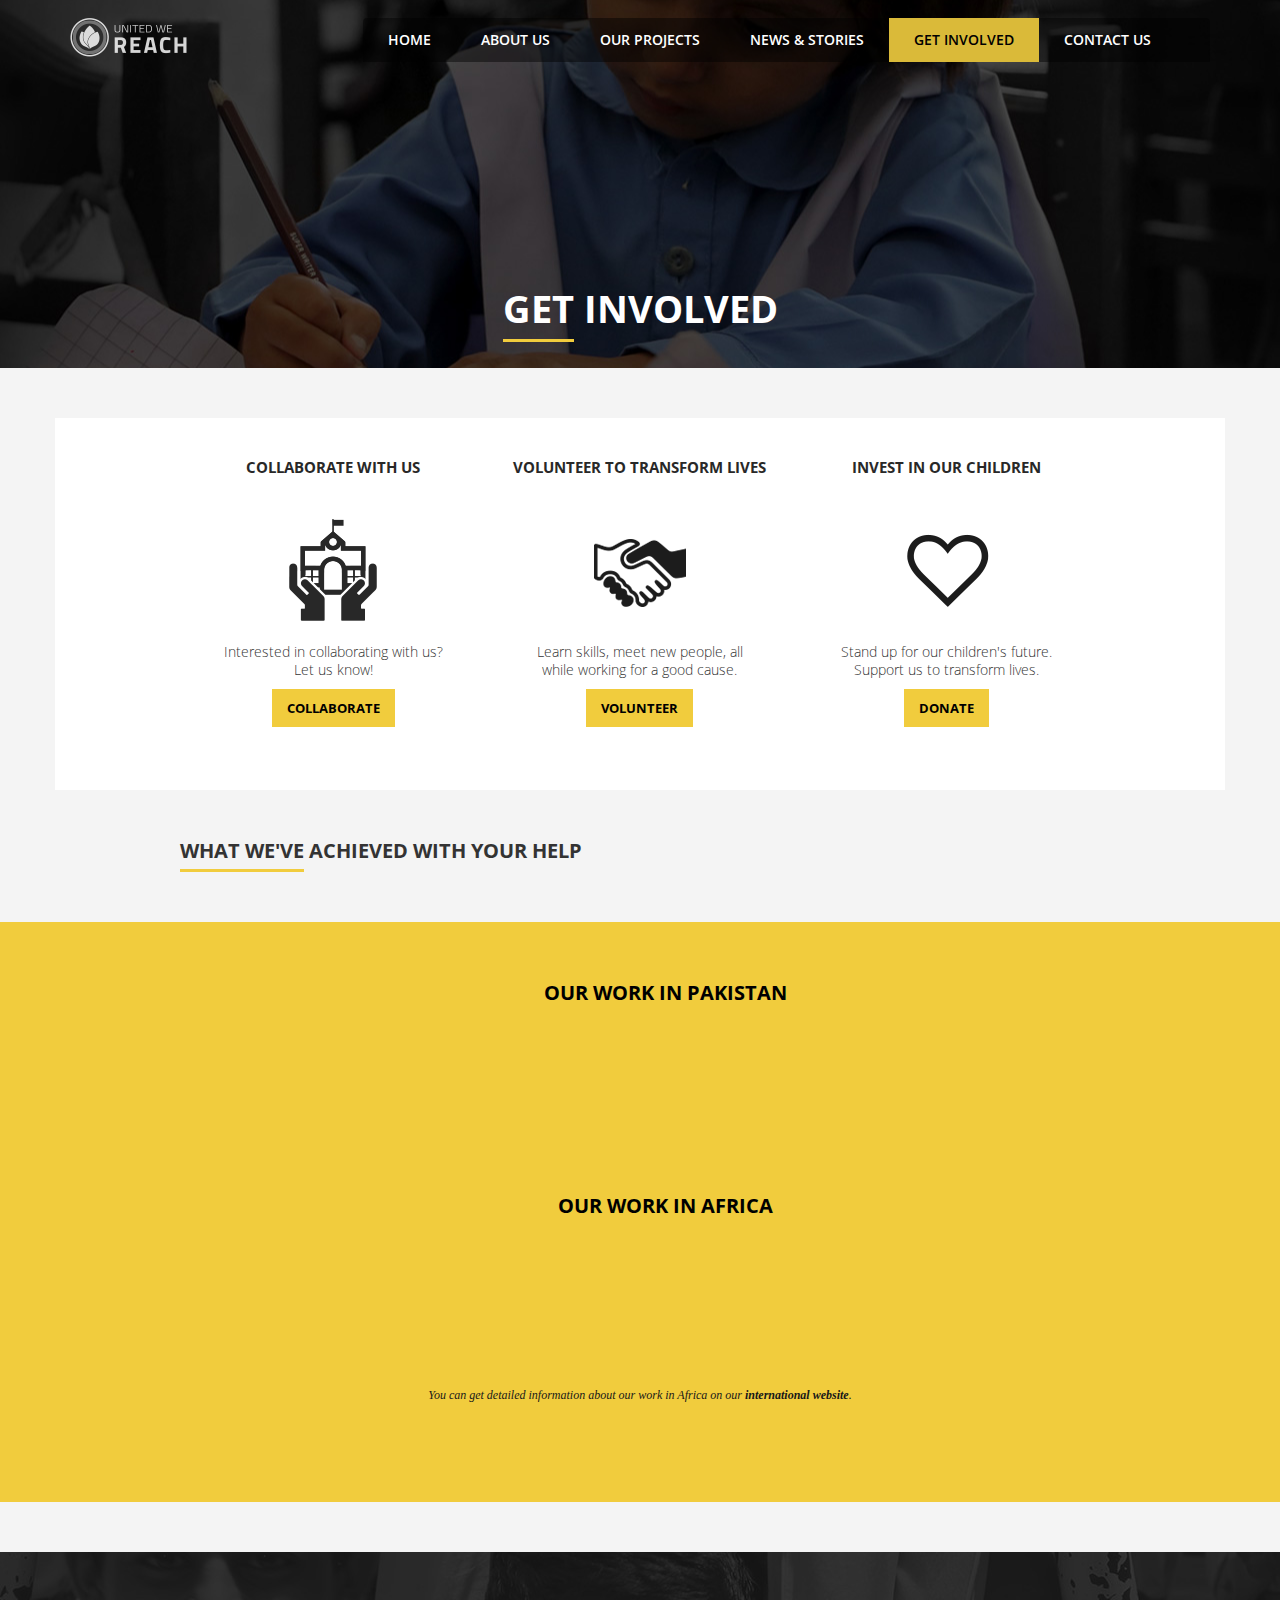
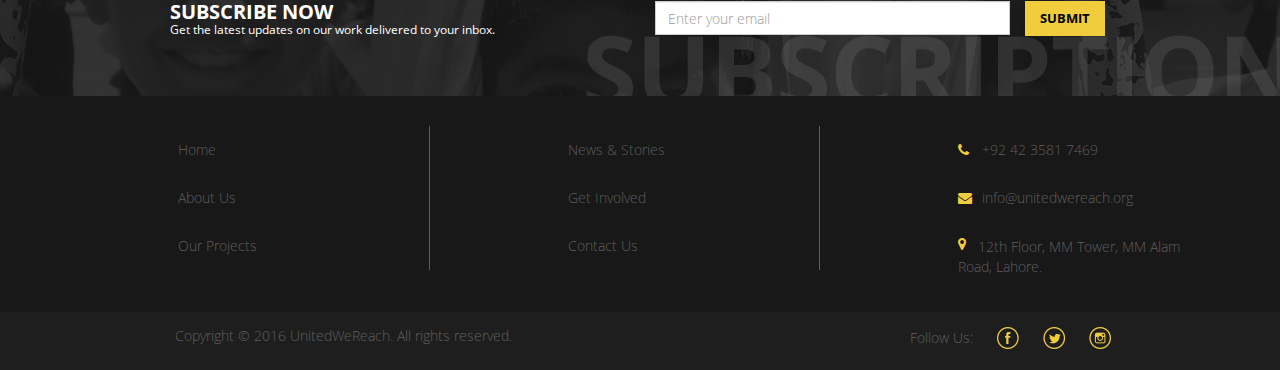
<file: get-involved.html>
<!DOCTYPE html>
<html lang="en">
<head>
<meta charset="utf-8">
<meta http-equiv="X-UA-Compatible" content="IE=edge">
<meta name="viewport" content="width=device-width, initial-scale=1">
<!-- The above 3 meta tags *must* come first in the head; any other head content must come *after* these tags -->
<title>UnitedWeReach - Get Involved</title>

<!-- Bootstrap -->
<link href="css/bootstrap.min.css" rel="stylesheet">
<link href="css/font-awesome.css" rel="stylesheet">
<link href="css/style.css" rel="stylesheet">
<link href="css/responsive.css" rel="stylesheet">
<link rel="stylesheet" href="css/animate.css">

<!-- Add fancyBox main JS and CSS files -->

<script src="js/jquery-1.10.1.min.js"></script>

<!-- HTML5 shim and Respond.js for IE8 support of HTML5 elements and media queries -->
<!-- WARNING: Respond.js doesn't work if you view the page via file:// -->
<!--[if lt IE 9]>
      <script src="https://oss.maxcdn.com/html5shiv/3.7.3/html5shiv.min.js"></script>
      <script src="https://oss.maxcdn.com/respond/1.4.2/respond.min.js"></script>
    <![endif]-->

</head>
<body>
<a name="scroll-to-top"></a>
<div class="container-fluid">
  <div class="header-holder header-sub">
    <div class="container">
      <div class="row">
        <div class="col-lg-3 col-md-3 col-sm-3 col-xs-6">
          <div class="logo"> <a href="index.html"> <img src="images/logo.png" alt="logo"> </a> </div>
        </div>
        <div class="col-lg-9 col-md-9 col-sm-9 col-xs-12"> 
          <!--navbar responsive start-->
          
          <nav role="navigation" class="navbar navbar-inverse main-menu"> 
            <!-- Brand and toggle get grouped for better mobile display -->
            <div class="navbar-header">
              <button type="button" data-target="#navbarCollapse" data-toggle="collapse" class="navbar-toggle"> <span class="sr-only">Toggle navigation</span> <span class="icon-bar"></span> <span class="icon-bar"></span> <span class="icon-bar"></span> </button>
            </div>
            <!-- Collection of nav links and other content for toggling -->
            <div id="navbarCollapse" class="collapse navbar-collapse">
              <ul class="nav navbar-nav">
                <li> <a href="index.html">Home</a> </li>
                <li> <a href="about-us.html">About Us</a> </li>
               <!--<li> <a href="our-projects.html" class="active">Our Projects </a> </li>-->
                 <li class="dropdown">
                    <a href="educational-reform.html" class="dropdown-toggle" role="button" aria-haspopup="true" aria-expanded="false">Our Projects </a>
                    <ul class="dropdown-menu">
                        <li>
                            <a href="educational-reform.html">Educational Reforms</a>
                        </li>
                        <li>
                            <a href="vocational-training.html">Vocational Training</a>
                        </li>
                        <li>
                            <a href="scholarships-program.html">Scholarships Program</a>
                        </li>
                        
                    </ul>
                </li>
                <li> <a href="news&stories.html">News & Stories</a> </li>
                <li> <a href="get-involved.html" class="active">Get Involved</a> </li>
                <li> <a href="contact-us.html">Contact us</a> </li>
              </ul>
            </div>
          </nav>
          
          <!--navbar responsive end--> 
        </div>
      </div>
      <!--slide txt section-->
      <div class="row">
        <div class="heading-text-subpage wow fadeInDown  text-center" data-wow-delay="1s" style="visibility: visible; animation-delay: 1s; animation-name: fadeInDown;">
          <h1><span class="bottom-line">Get</span> Involved</h1>
        </div>
      </div>
      <!--slide txt section end--> 
    </div>
  </div>
  
  <!--body-section Start-->
  <div class="container">
    <div class="row">
     <!--<div class="col-lg-12 col-md-12 col-sm-12 col-xs-12 text-center get-txt">
          <p>United We Reach wants you to take educational injustice personally and stand with us to transform our world. Your contribution will directly impact millions of lives around the globe.</p>
        </div>-->
        
        
      <div class="info-holder">
        <div class="col-lg-4 col-md-4 col-sm-4 col-xs-12">
        <h4 class="head_title">COLLABORATE WITH US</h4>
          <div class="inv-box text-center"> <img src="images/involve_01.png" alt="get-involve">
            <p>Interested in collaborating with us? Let us know!</p>
            <a href="collaboration_form.html" target="_blank"  class="btn-get-involve">Collaborate</a>
          </div>
        </div>
        <div class="col-lg-4 col-md-4 col-sm-4 col-xs-12">
        <h4 class="head_title">VOLUNTEER TO TRANSFORM LIVES</h4>
          <div class="inv-box text-center"> <img src="images/involve_02.png" alt="get-involve">
            <p>Learn skills, meet new people, all while working for a good cause. </p>
            <a href="volunteer.html" target="_blank"  class="btn-get-involve">Volunteer</a>
          </div>
        </div>
        <div class="col-lg-4 col-md-4 col-sm-4 col-xs-12">
        <h4 class="head_title">Invest in our Children</h4>
          <div class="inv-box text-center"> <img src="images/involve_03.png" alt="get-involve">
            <p>Stand up for our children's future. Support us to transform lives.</p>
            <!--<a href="donation.html" target="_blank"  class="btn-get-involve">Donate</a>-->
            <a href="" target="_blank"  class="btn-get-involve" data-toggle="modal" data-target="#donate">Donate</a>
            <!--<button type="button" class="btn btn-primary" data-toggle="modal" data-target="#exampleModalLong">
          		Modal Box Text
        	</button>-->
            
            <!--Modal box Donate strat-->
            
          <div class="modal fade" id="donate" tabindex="-1" role="dialog" aria-labelledby="donate" aria-hidden="true">
          <div class="modal-dialog" role="document">
            <div class="modal-content">
              <div class="modal-header">
                <h5 class="modal-title" id="exampleModalLongTitle">Please donate generously to help us change lives. Donations can be made to United We Reach by cash or cheques to the following bank account:</h5>
                <button type="button" class="close" data-dismiss="modal" aria-label="Close">
                  <span aria-hidden="true">&times;</span>
                </button>
              </div>
              <div class="modal-body modal-donate">
              <p>BANK DETAILS:</p>
              <h4>Meezan Bank:</h4>
              	<ul class="ul-heading">
                	<li>Account Title:</li>
                    <li>Account No:</li>
                    <li>Branch Code:</li>
                    <li>Swift Code:</li>
                    <li>IBAN:</li>
                    <li>Branch Address:</li>
                </ul>
                <ul class="ul-detail">
                	<li>United We Reach</li>
                    <li>0102265609</li>
                    <li>0254</li>
                    <li>MEZNPKKAXXX</li>
                    <li>PK18MEZN0002540102265609</li>
                    <li>3-A, Chaudhry Zahoor Elahi Road, Gulberg II, Lahore Pakistan</li>
                </ul>

              </div>

            </div>
          </div>
        </div>
            
            
            <!--Modal box Donate End-->
            
          </div>
        </div>
        
      </div>
      
      	<div class="col-lg-12 col-md-12 col-sm-12 col-xs-12 get-inv">
          <h2><span class="bottom-line">What we've</span>  achieved with your help</h2>
          
        </div>
    </div>
  </div>
  <style>
  .involve-icon{
	background:#F1CC3D;  
	}
	.remove-border{
		border:none;
	}
  </style>
  
<div class="parallax_gi">
    <div class="container">
          <div class="row">
        <div class="col-lg-12 col-sm-12 col-md-12 col-xs-12 text-center get-heading">
              <h2>Our work in pakistan</h2>
            </div>
        <div class="col-lg-3 col-md-3 col-sm-3 col-xs-12">
              <div class="img-imapct-invbox wow fadeInUp  animated" data-wow-delay="0ms" data-wow-duration="1500ms" style="visibility: visible; animation-duration: 1500ms; animation-delay: 0ms; animation-name: fadeInUp;">
            <div class="img-holder"> <img src="images/icon-04.png" class="img-responsive" alt="impact-img"> </div>
            <div class="impact-txt"> <span class="bottom-line-impact">10</span>0+
                  <p>Teachers Trained</p>
                </div>
          </div>
            </div>
        <div class="col-lg-3 col-md-3 col-sm-3 col-xs-12">
              <div class="img-imapct-invbox wow fadeInUp  animated" data-wow-delay="0ms" data-wow-duration="1500ms" style="visibility: visible; animation-duration: 1500ms; animation-delay: 0ms; animation-name: fadeInUp;">
            <div class="img-holder"> <img src="images/icon-05.png" class="img-responsive" alt="impact-img"> </div>
            <div class="impact-txt"> <span class="bottom-line-impact">50</span>0+
                  <p>Tablets Deployed</p>
                </div>
          </div>
            </div>
        <div class="col-lg-3 col-md-3 col-sm-3 col-xs-12">
              <div class="img-imapct-invbox wow fadeInUp  animated" data-wow-delay="0ms" data-wow-duration="1500ms" style="visibility: visible; animation-duration: 1500ms; animation-delay: 0ms; animation-name: fadeInUp;">
            <div class="img-holder"> <img src="images/icon-06.png" class="img-responsive" alt="impact-img"> </div>
            <div class="impact-txt"> <span class="bottom-line-impact">90</span>0+
                  <p>Lesson Plans Developed</p>
                </div>
          </div>
            </div>
            
        <div class="col-lg-3 col-md-3 col-sm-3 col-xs-12">
              <div class="img-imapct-invbox remove-border wow fadeInUp  animated" data-wow-delay="0ms" data-wow-duration="1500ms" style="visibility: visible; animation-duration: 1500ms; animation-delay: 0ms; animation-name: fadeInUp;">
            <div class="img-holder"> <img src="images/icon-07.png" class="img-responsive" alt="impact-img"> </div>
            <div class="impact-txt"> <span class="bottom-line-impact">13</span>00+
                  <p>Students Benefitted</p>
                </div>
          </div>
            </div>
            
             <div class="col-lg-12 col-sm-12 col-md-12 col-xs-12 text-center get-heading">
              <h2>Our work in Africa</h2>
            </div>
            
            
            <div class="col-lg-3 col-md-3 col-sm-3 col-xs-12">
              <div class="img-imapct-invbox wow fadeInUp  animated" data-wow-delay="0ms" data-wow-duration="1500ms" style="visibility: visible; animation-duration: 1500ms; animation-delay: 0ms; animation-name: fadeInUp;">
            <div class="img-holder"> <img src="images/icon-08.png" class="img-responsive" alt="impact-img"> </div>
            <div class="impact-txt"> <span class="bottom-line-impact">50</span>0+
                  <p>Schools Supported</p>
                </div>
          </div>
            </div>
        <div class="col-lg-3 col-md-3 col-sm-3 col-xs-12">
              <div class="img-imapct-invbox wow fadeInUp  animated" data-wow-delay="0ms" data-wow-duration="1500ms" style="visibility: visible; animation-duration: 1500ms; animation-delay: 0ms; animation-name: fadeInUp;">
            <div class="img-holder"> <img src="images/icon-09.png" class="img-responsive" alt="impact-img"> </div>
            <div class="impact-txt"> <span class="bottom-line-impact">11</span>,000+
                  <p>Scholarships Given</p>
                </div>
          </div>
            </div>
        <div class="col-lg-3 col-md-3 col-sm-3 col-xs-12">
              <div class="img-imapct-invbox wow fadeInUp  animated" data-wow-delay="0ms" data-wow-duration="1500ms" style="visibility: visible; animation-duration: 1500ms; animation-delay: 0ms; animation-name: fadeInUp;">
            <div class="img-holder"> <img src="images/icon-10.png" class="img-responsive" alt="impact-img"> </div>
            <div class="impact-txt"> <span class="bottom-line-impact">39</span>,000+
                  <p>Applications Received</p>
                </div>
          </div>
            </div>
        <div class="col-lg-3 col-md-3 col-sm-3 col-xs-12">
              <div class="img-imapct-invbox remove-border wow fadeInUp  animated" data-wow-delay="0ms" data-wow-duration="1500ms" style="visibility: visible; animation-duration: 1500ms; animation-delay: 0ms; animation-name: fadeInUp;">
            <div class="img-holder"> <img src="images/icon-11.png" class="img-responsive" alt="impact-img"> </div>
            <div class="impact-txt"> <span class="bottom-line-impact">15</span>0+
                  <p>Orphans Supported</p>
                </div>
          </div>
            </div>
            
            
            <div class="col-lg-12 col-md-12 col-sm-12 col-xs-12 our_work">
          		<p>You can get detailed information about our work in Africa on our <a href="http://unitedwereach.org/" class="usaweb" target="_blank">international website</a>.</p>
        	</div>
      </div>
        </div>
  </div>
  
  
  
   
  <!--body-section End--> 
  
  <!--Subscription section start-->
  <div class="subs-holder">
    <div class="container">
      <div class="row subscribe">
        <div class="col-lg-6 col-md-6 col-sm-12 col-xs-12">
          <h2>subscribe now</h2>
          <p>Get the latest updates on our work delivered to your inbox.</p>
        </div>
        <div class="col-lg-6 col-md-6 col-sm-12 col-xs-12">
          <input type="text" class="form-control" placeholder="Enter your email">
          <button type="button" class="btn-readmore">Submit</button>
        </div>
      </div>
    </div>
  </div>
  <!--Subscription section end--> 
  <!--Footer bottom-->
  <div class="footer">
    <div class="container">
          <div class="row">
        <div class="col-lg-4 col-md-4 col-sm-4 col-xs-6">
              <ul class="list_two">
            <li> <a href="index.html">Home</a> </li>
            <li> <a href="about-us.html">About Us</a> </li>
            <li> <a href="educational-reform.html">Our Projects</a> </li>
          </ul>
            </div>
        <div class="col-lg-4 col-md-4 col-sm-4 col-xs-6">
              <ul class="list_two">
            <li> <a href="news&stories.html">News & Stories</a> </li>
            <li> <a href="get-involved.html">Get Involved</a> </li>
            <li> <a href="contact-us.html">Contact Us</a> </li>
          </ul>
            </div>
        <div class="col-lg-4 col-md-4 col-sm-4 col-xs-12">
              <ul class="address list_two">
            <li><i class="fa fa-phone"> </i> +92 42 3581 7469</li>
            <li> <i class="fa fa-envelope"> </i> <a href="">info@unitedwereach.org</a> </li>
            <li> <i class="fa fa-map-marker"> </i>
                  <address>
              12th Floor, MM Tower, MM Alam Road, Lahore.
              </address>
                </li>
          </ul>
            </div>
      </div>
        </div>
  </div>
  <div class="footer-bottomtwo">
    <div class="container">
      <div class="row">
        <div class="col-lg-8 col-md-8 col-sm-8 col-xs-12 copyright">
          <p>Copyright © 2016 UnitedWeReach. All rights reserved.</p>
        </div>
        <div class="col-lg-4 col-md-4 col-sm-4 col-xs-12">
          <div class="social-list">
            <ul>
                  <li> Follow Us: </li>
                  <li> <a href="https://www.facebook.com/unitedwereach‎" target="_blank">
                    <div class="fb"></div>
                    </a> </li>
                  <li> <a href="https://twitter.com/unitedwereach"   target="_blank">
                    <div class="tw"></div>
                    </a> </li>
                 <!-- <li> <a href="https://www.plus.google.com/"  target="_blank">
                    <div class="gplus"></div>
                    </a> </li>-->
                  <li> <a href="https://www.instagram.com/unitedwereach/"  target="_blank">
                    <div class="insta"></div>
                    </a> </li>
                </ul>
          </div>
        </div>
      </div>
    </div>
  </div>
  
  <!--Footer bottom end--> 
  
</div>
<a href="#scroll-to-top" class="scrollup" ></a> 

<!-- jQuery (necessary for Bootstrap's JavaScript plugins) --> 
<!--<script src="js/jquery.min.js"></script>--> 

<!-- Include all compiled plugins (below), or include individual files as needed --> 
<script src="js/bootstrap.min.js"></script> 
<script src="js/arrow24.js"></script> 
<script src="js/wow.js"></script> 
<script>
              new WOW().init();
              </script>
</body>
</html>
</file>
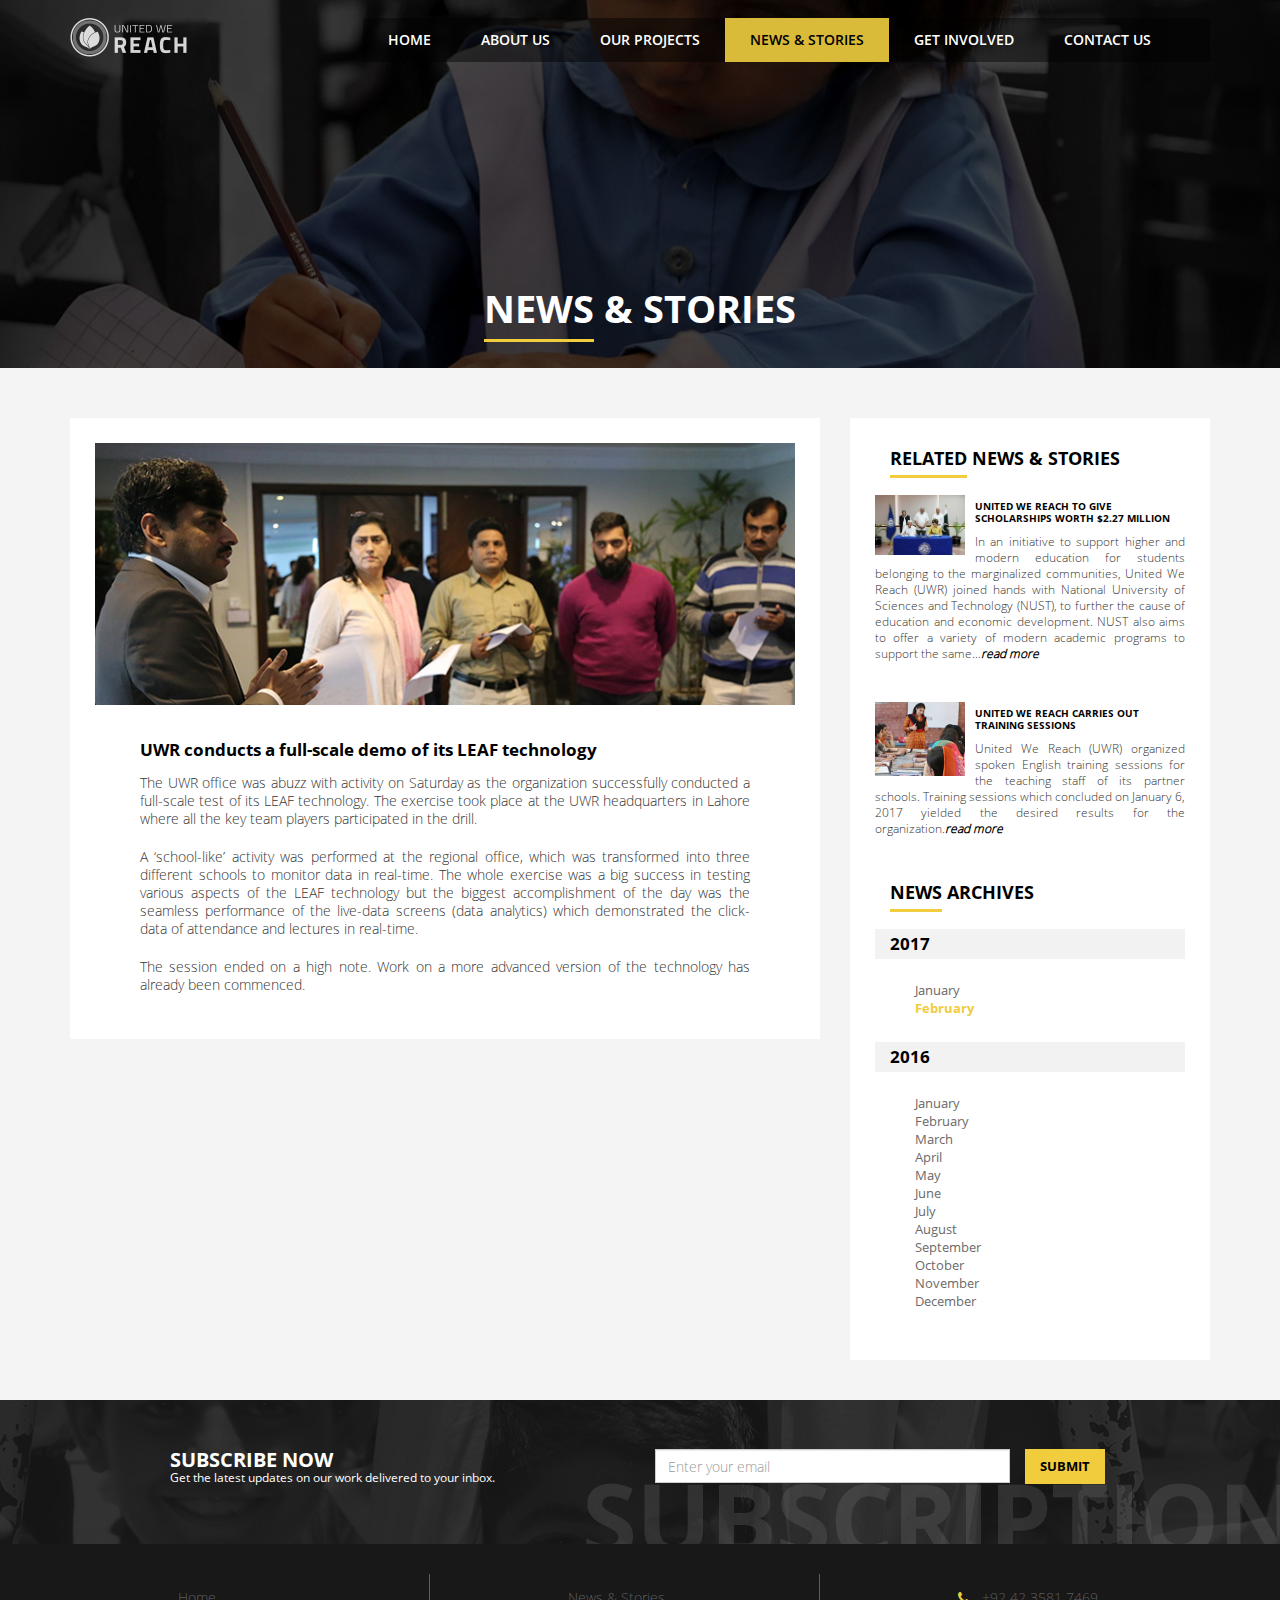
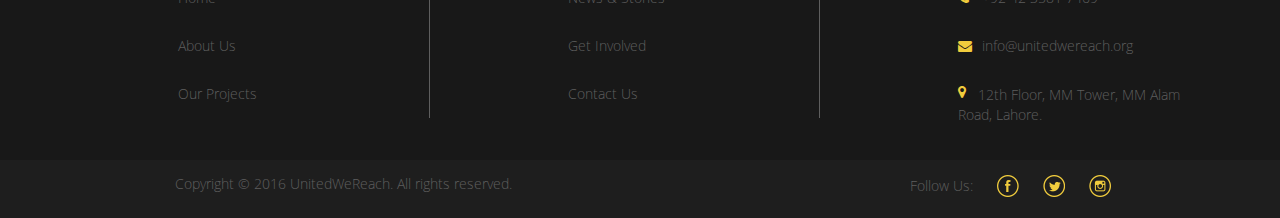
<file: leaf_technology.html>
<!DOCTYPE html>
<html lang="en">
	<head>
	<meta charset="utf-8">
	<meta http-equiv="X-UA-Compatible" content="IE=edge">
	<meta name="viewport" content="width=device-width, initial-scale=1">
	<!-- The above 3 meta tags *must* come first in the head; any other head content must come *after* these tags -->
	<title>UnitedWeReach - Leaf Technology</title>

	<!-- Bootstrap -->
	<link href="css/bootstrap.min.css" rel="stylesheet">
	<link href="css/font-awesome.css" rel="stylesheet">
	<link href="css/style.css" rel="stylesheet">
	<link href="css/responsive.css" rel="stylesheet">
	<link rel="stylesheet" href="css/animate.css">

		<!-- Add fancyBox main JS and CSS files -->
	<script src="js/jquery-1.10.1.min.js"></script>
	<script type="text/javascript" src="js/jquery.fancybox.js"></script>
	<link rel="stylesheet" type="text/css" href="css/jquery.fancybox.css" media="screen" />

	<!-- HTML5 shim and Respond.js for IE8 support of HTML5 elements and media queries -->
	<!-- WARNING: Respond.js doesn't work if you view the page via file:// -->
	<!--[if lt IE 9]>
      <script src="https://oss.maxcdn.com/html5shiv/3.7.3/html5shiv.min.js"></script>
      <script src="https://oss.maxcdn.com/respond/1.4.2/respond.min.js"></script>
    <![endif]-->

	</head>
	<body>
<a name="scroll-to-top"></a>
<div class="container-fluid">
    <div class="header-holder header-sub">
        <div class="container">
            <div class="row">
                <div class="col-lg-3 col-md-3 col-sm-3 col-xs-6">
                  <div class="logo"> <a href="index.html"> <img src="images/logo.png" alt="logo"> </a> </div>
                </div>
                <div class="col-lg-9 col-md-9 col-sm-9 col-xs-12"> 
                  <!--navbar responsive start-->
                  
                  <nav role="navigation" class="navbar navbar-inverse main-menu"> 
                <!-- Brand and toggle get grouped for better mobile display -->
                <div class="navbar-header">
                      <button type="button" data-target="#navbarCollapse" data-toggle="collapse" class="navbar-toggle"> <span class="sr-only">Toggle navigation</span> <span class="icon-bar"></span> <span class="icon-bar"></span> <span class="icon-bar"></span> </button>
                    </div>
                <!-- Collection of nav links and other content for toggling -->
                <div id="navbarCollapse" class="collapse navbar-collapse">
                      <ul class="nav navbar-nav">
                        <li> <a href="index.html">Home</a> </li>
                        <li> <a href="about-us.html">About Us</a> </li>
               <!--<li> <a href="our-projects.html" class="active">Our Projects </a> </li>-->
                 <li class="dropdown">
                    <a href="educational-reform.html" class="dropdown-toggle" role="button" aria-haspopup="true" aria-expanded="false">Our Projects </a>
                    <ul class="dropdown-menu">
                        <li>
                            <a href="educational-reform.html">Educational Reforms</a>
                        </li>
                        <li>
                            <a href="vocational-training.html">Vocational Training</a>
                        </li>
                        <li>
                            <a href="scholarships-program.html">Scholarships Program</a>
                        </li>
                        
                    </ul>
                </li>
                        <li> <a href="news&stories.html" class="active">News & Stories</a> </li>
                       <li> <a href="get-involved.html">Get Involved</a> </li>
                        <li> <a href="contact-us.html">Contact us</a> </li>
                        
                      </ul>
                    </div>
                </nav>
                  
                  <!--navbar responsive end--> 
                </div>
            </div>
            <!--slide txt section-->
            <div class="row">
                <div class="heading-text-subpage wow fadeInDown  text-center" data-wow-delay="1s">
                 	<h1><span class="bottom-line">News</span> & Stories</h1>
                </div>
            </div>
            <!--slide txt section end-->
        </div>
    </div>

    <!--body-section Start-->
    	<div class="container">
        	<div class="row">
            	<div class="col-lg-8 col-md-8 col-sm-8 col-xs-12">
                	<div class="single-post">
                    	<div class="img-box-post">
                        	<img src="images/news_full02.jpg" class="img-responsive" alt="single-post">
                        </div>
                        <div class="post-desc">
                        <h2>UWR conducts a full-scale demo of its LEAF technology</h2>
                        <p>The UWR office was abuzz with activity on Saturday as the organization successfully conducted a full-scale test of its LEAF technology. The exercise took place at the UWR headquarters in Lahore where all the key team players participated in the drill.</p>

<p>A ‘school-like’ activity was performed at the regional office, which was transformed into three different schools to monitor data in real-time. The whole exercise was a big success in testing various aspects of the LEAF technology but the biggest accomplishment of the day was the seamless performance of the live-data screens (data analytics) which demonstrated the click-data of attendance and lectures in real-time.</p>

<p>The session ended on a high note. Work on a more advanced version of the technology has already been commenced. </p>

                        </div>
                    </div>
                   
                </div>

                <div class="col-lg-4 col-md-4 col-sm-4 col-xs-12">
                		<div class="cal-holder">
                        	<div class="news-archive">
                            	<h2><span class="bottom-line">Related</span> News & Stories</h2>
                                
                                
                                
                <div class="short-post-full">
                    	<div class="img-short-boxfull">
                        	<img src="images/news_01.jpg" class="img-responsive" alt="post-img">
                        </div>
                         <div class="postdesc-fullpost">
                            <h2>United We Reach to give scholarships worth $2.27 million</h2>
                            <p>In an initiative to support higher and modern education for students belonging to the marginalized communities, United We Reach (UWR) joined hands with National University of Sciences and Technology (NUST), to further the cause of education and economic development. NUST also aims to offer a variety of modern academic programs to support the same...<a href="scholarships.html"><i>read more</i></a></p>
                         
                     	</div>
                    </div>
                    
                    <div class="short-post-full">
                    	<div class="img-short-boxfull">
                        	<img src="images/news_04.jpg" class="img-responsive" alt="post-img">
                        </div>
                         <div class="postdesc-fullpost">
                            <h2>United We Reach carries out training sessions </h2>
                            <p>United We Reach (UWR) organized spoken English training sessions for the teaching staff of its partner schools. Training sessions which concluded on January 6, 2017 yielded the desired results for the organization.<a href="training_sessions.html"><i>read more</i></a></p>
                           
                     	</div>
                    </div>

                    
                    
                    
                    			<h2><span class="bottom-line">News</span> Archives</h2>
                                <div class="box-current-year">
                                	<h2>2017</h2>
                                    <ul>
                                    	<li><a href="" class=""> January</a></li>
                                        <li><a href="" class="active">February</a></li>
                                    </ul>
                                </div>
                                <div class="box-prev-year">
                                	<h2>2016</h2>
                                    <ul>
                                    	<li><a href="">January</a></li>
                                        <li><a href="">February</a></li>
                                        <li><a href="">March</a></li>
                                        <li><a href="">April</a></li>
                                        <li><a href="">May</a></li>
                                        <li><a href="">June</a></li>
                                        <li><a href="">July</a></li>
                                        <li><a href="">August</a></li>
                                        <li><a href="">September</a></li>
                                        <li><a href="">October</a></li>
                                        <li><a href="">November</a></li>
                                        <li><a href="">December</a></li>
                                    </ul>
                                </div>
                            </div>
                        </div>
                        

                </div>
                
                
                
                
            </div>
        </div>
    <!--body-section End-->

    
    
    
      <!--Subscription section start-->
      <div class="subs-holder">
    <div class="container">
          <div class="row subscribe">
        <div class="col-lg-6 col-md-6 col-sm-12 col-xs-12">
              <h2>subscribe now</h2>
              <p>Get the latest updates on our work delivered to your inbox.</p>
            </div>
        <div class="col-lg-6 col-md-6 col-sm-12 col-xs-12">
              <input type="text" class="form-control" placeholder="Enter your email">
              <button type="button" class="btn-readmore">Submit</button>
            </div>
      </div>
        </div>
  </div>
      <!--Subscription section end--> 
      <!--Footer bottom-->
      <div class="footer">
    <div class="container">
          <div class="row">
        <div class="col-lg-4 col-md-4 col-sm-4 col-xs-6">
              <ul class="list_two">
            <li> <a href="index.html">Home</a> </li>
            <li> <a href="about-us.html">About Us</a> </li>
            <li> <a href="educational-reform.html">Our Projects</a> </li>
          </ul>
            </div>
        <div class="col-lg-4 col-md-4 col-sm-4 col-xs-6">
              <ul class="list_two">
            <li> <a href="news&stories.html">News & Stories</a> </li>
            <li> <a href="get-involved.html">Get Involved</a> </li>
            <li> <a href="contact-us.html">Contact Us</a> </li>
          </ul>
            </div>
        <div class="col-lg-4 col-md-4 col-sm-4 col-xs-12">
              <ul class="address list_two">
            <li><i class="fa fa-phone"> </i> +92 42 3581 7469</li>
            <li> <i class="fa fa-envelope"> </i> <a href="">info@unitedwereach.org</a> </li>
            <li> <i class="fa fa-map-marker"> </i>
                  <address>
              12th Floor, MM Tower, MM Alam Road, Lahore.
              </address>
                </li>
          </ul>
            </div>
      </div>
        </div>
  </div>
      <div class="footer-bottomtwo">
    <div class="container">
          <div class="row">
        <div class="col-lg-8 col-md-8 col-sm-8 col-xs-12 copyright">
              <p>Copyright © 2016 UnitedWeReach. All rights reserved.</p>
            </div>
        <div class="col-lg-4 col-md-4 col-sm-4 col-xs-12">
              <div class="social-list">
            <ul>
                  <li> Follow Us: </li>
                  <li> <a href="https://www.facebook.com/unitedwereach/" target="_blank">
                    <div class="fb"></div>
                    </a> </li>
                  <li> <a href="https://twitter.com/unitedwereach"   target="_blank">
                    <div class="tw"></div>
                    </a> </li>
                 <!-- <li> <a href="https://www.plus.google.com/"  target="_blank">
                    <div class="gplus"></div>
                    </a> </li>-->
                  <li> <a href="https://www.instagram.com/unitedwereach/"  target="_blank">
                    <div class="insta"></div>
                    </a> </li>
                </ul>
          </div>
            </div>
      </div>
        </div>
  </div>
      
      <!--Footer bottom end--> 
      
    </div>
<a href="#scroll-to-top" class="scrollup" ></a> 

<!-- jQuery (necessary for Bootstrap's JavaScript plugins) --> 
<!--<script src="js/jquery.min.js"></script>--> 

<!-- Include all compiled plugins (below), or include individual files as needed --> 
<script src="js/bootstrap.min.js"></script> 
<script src="js/arrow24.js"></script> 
<script src="js/wow.js"></script> 
<script>
              new WOW().init();
              </script>
</body>
</html>
</file>
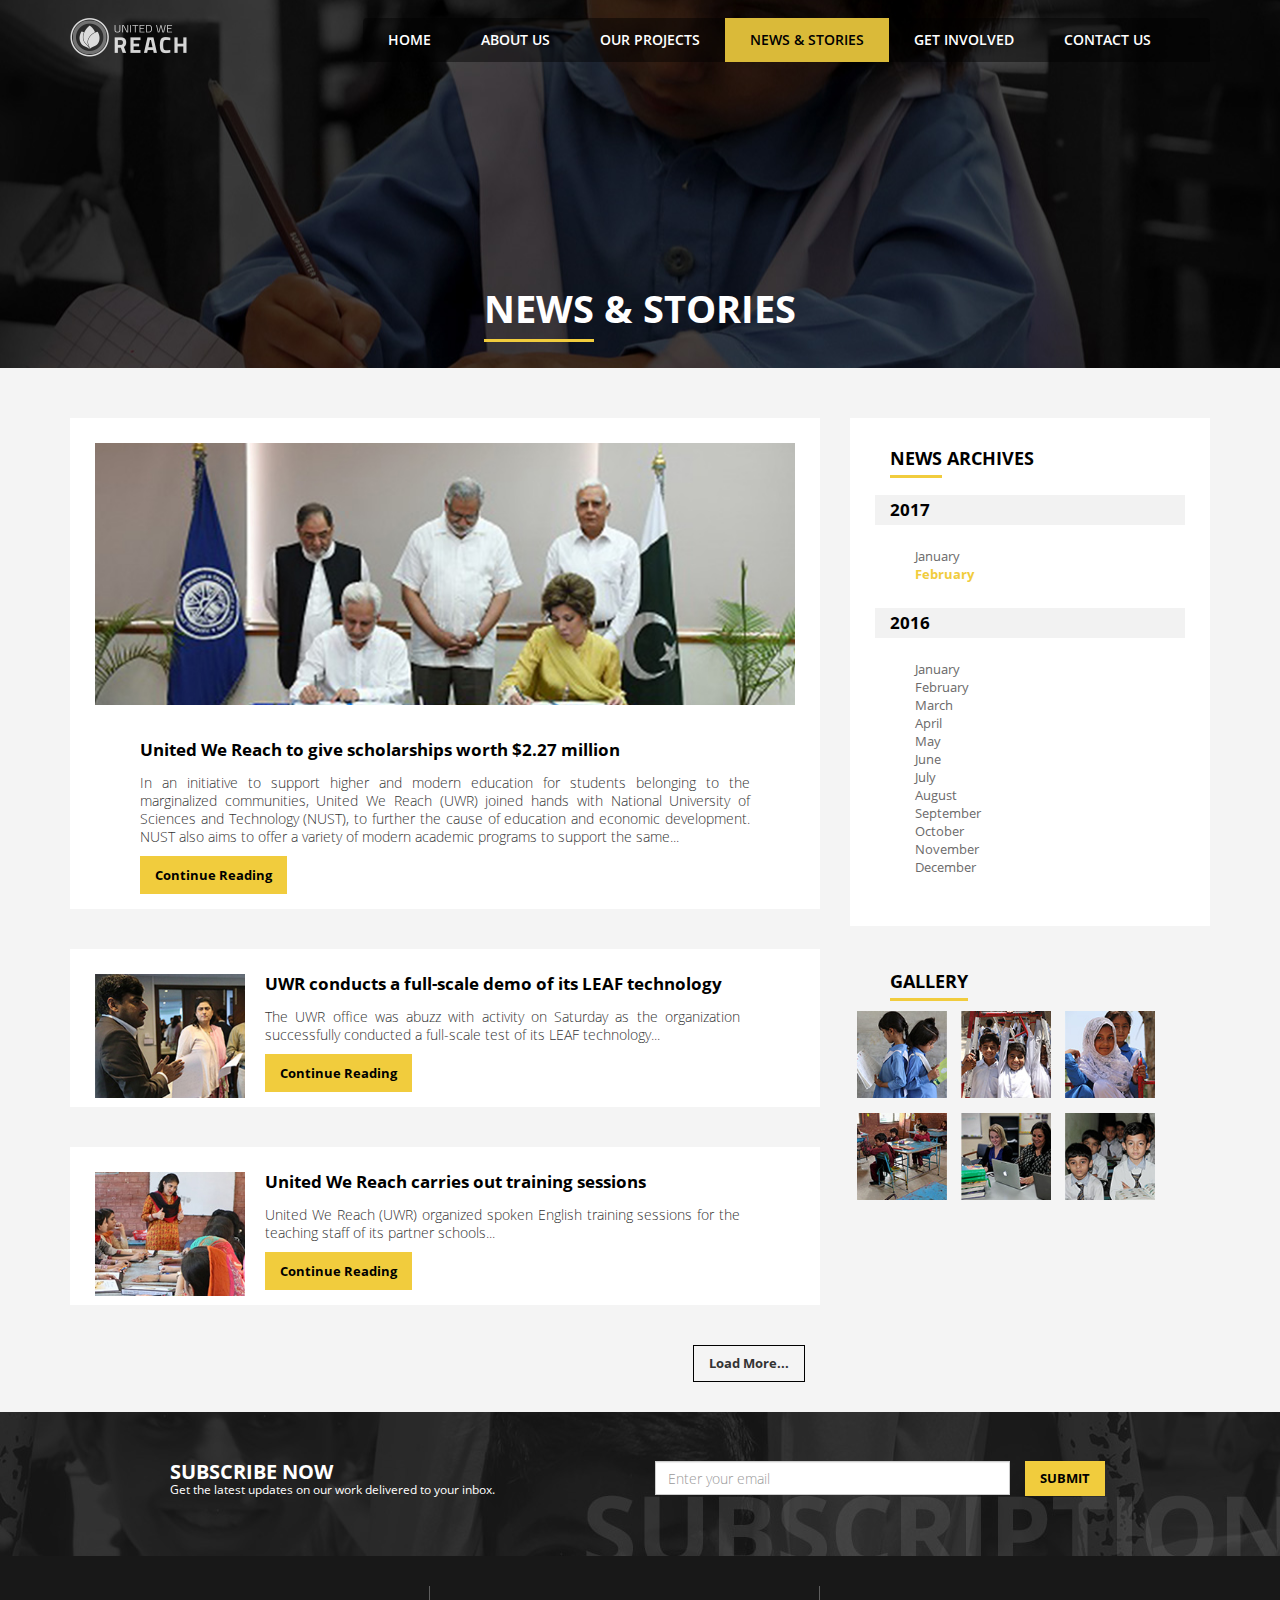
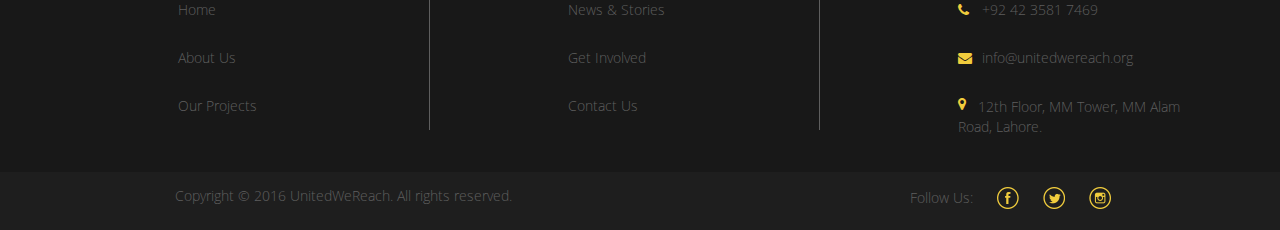
<file: news&stories.html>
<!DOCTYPE html>
<html lang="en">
	<head>
	<meta charset="utf-8">
	<meta http-equiv="X-UA-Compatible" content="IE=edge">
	<meta name="viewport" content="width=device-width, initial-scale=1">
	<!-- The above 3 meta tags *must* come first in the head; any other head content must come *after* these tags -->
	<title>UnitedWeReach - News & Stories</title>

	<!-- Bootstrap -->
	<link href="css/bootstrap.min.css" rel="stylesheet">
	<link href="css/font-awesome.css" rel="stylesheet">
	<link href="css/style.css" rel="stylesheet">
	<link href="css/responsive.css" rel="stylesheet">
	<link rel="stylesheet" href="css/animate.css">

		<!-- Add fancyBox main JS and CSS files -->
	<script src="js/jquery-1.10.1.min.js"></script>
	<script type="text/javascript" src="js/jquery.fancybox.js"></script>
	<link rel="stylesheet" type="text/css" href="css/jquery.fancybox.css" media="screen" />

	<!-- HTML5 shim and Respond.js for IE8 support of HTML5 elements and media queries -->
	<!-- WARNING: Respond.js doesn't work if you view the page via file:// -->
	<!--[if lt IE 9]>
      <script src="https://oss.maxcdn.com/html5shiv/3.7.3/html5shiv.min.js"></script>
      <script src="https://oss.maxcdn.com/respond/1.4.2/respond.min.js"></script>
    <![endif]-->
 <style>
	
	
</style>

<script type="text/javascript">
		$(document).ready(function() {
			/*
			 *  Simple image gallery. Uses default settings
			 */

			$('.fancybox').fancybox();

			/*
			 *  Different effects
			 */

			// Change title type, overlay closing speed
			$(".fancybox-effects-a").fancybox({
				helpers: {
					title : {
						type : 'outside'
					},
					overlay : {
						speedOut : 0
					}
				}
			});

			// Disable opening and closing animations, change title type
			$(".fancybox-effects-b").fancybox({
				openEffect  : 'none',
				closeEffect	: 'none',

				helpers : {
					title : {
						type : 'over'
					}
				}
			});

			// Set custom style, close if clicked, change title type and overlay color
			$(".fancybox-effects-c").fancybox({
				wrapCSS    : 'fancybox-custom',
				closeClick : true,

				openEffect : 'none',

				helpers : {
					title : {
						type : 'inside'
					},
					overlay : {
						css : {
							'background' : 'rgba(238,238,238,0.85)'
						}
					}
				}
			});

			// Remove padding, set opening and closing animations, close if clicked and disable overlay
			$(".fancybox-effects-d").fancybox({
				padding: 0,

				openEffect : 'elastic',
				openSpeed  : 150,

				closeEffect : 'elastic',
				closeSpeed  : 150,

				closeClick : true,

				helpers : {
					overlay : null
				}
			});

			/*
			 *  Button helper. Disable animations, hide close button, change title type and content
			 */

			$('.fancybox-buttons').fancybox({
				openEffect  : 'none',
				closeEffect : 'none',

				prevEffect : 'none',
				nextEffect : 'none',

				closeBtn  : false,

				helpers : {
					title : {
						type : 'inside'
					},
					buttons	: {}
				},

				afterLoad : function() {
					this.title = 'Image ' + (this.index + 1) + ' of ' + this.group.length + (this.title ? ' - ' + this.title : '');
				}
			});


			/*
			 *  Thumbnail helper. Disable animations, hide close button, arrows and slide to next gallery item if clicked
			 */

			$('.fancybox-thumbs').fancybox({
				prevEffect : 'none',
				nextEffect : 'none',

				closeBtn  : false,
				arrows    : false,
				nextClick : true,

				helpers : {
					thumbs : {
						width  : 50,
						height : 50
					}
				}
			});

			/*
			 *  Media helper. Group items, disable animations, hide arrows, enable media and button helpers.
			*/
			$('.fancybox-media')
				.attr('rel', 'media-gallery')
				.fancybox({
					openEffect : 'none',
					closeEffect : 'none',
					prevEffect : 'none',
					nextEffect : 'none',

					arrows : false,
					helpers : {
						media : {},
						buttons : {}
					}
				});

			/*
			 *  Open manually
			 */

			$("#fancybox-manual-a").click(function() {
				$.fancybox.open('1_b.jpg');
			});

			$("#fancybox-manual-b").click(function() {
				$.fancybox.open({
					href : 'iframe.html',
					type : 'iframe',
					padding : 5
				});
			});

			$("#fancybox-manual-c").click(function() {
				$.fancybox.open([
					{
						href : '1_b.jpg',
						title : 'My title'
					}, {
						href : '2_b.jpg',
						title : '2nd title'
					}, {
						href : '3_b.jpg'
					}
				], {
					helpers : {
						thumbs : {
							width: 75,
							height: 50
						}
					}
				});
			});


			var tpj = jQuery;
tpj.noConflict();
tpj(document).ready(function () {
    /*
     *  Simple image gallery. Uses default settings
     */
    tpj('.fancybox').fancybox();
    tpj(".overlay").on("click", function (event) {
        event.preventDefault();
        tpj(this).siblings(".fancybox").trigger("click");
    }); // on
});
		});
	</script>
	</head>
	<body>
<a name="scroll-to-top"></a>
<div class="container-fluid">
    <div class="header-holder header-sub">
        <div class="container">
            <div class="row">
                <div class="col-lg-3 col-md-3 col-sm-3 col-xs-6">
                  <div class="logo"> <a href="index.html"> <img src="images/logo.png" alt="logo"> </a> </div>
                </div>
                <div class="col-lg-9 col-md-9 col-sm-9 col-xs-12"> 
                  <!--navbar responsive start-->
                  
                  <nav role="navigation" class="navbar navbar-inverse main-menu"> 
                <!-- Brand and toggle get grouped for better mobile display -->
                <div class="navbar-header">
                      <button type="button" data-target="#navbarCollapse" data-toggle="collapse" class="navbar-toggle"> <span class="sr-only">Toggle navigation</span> <span class="icon-bar"></span> <span class="icon-bar"></span> <span class="icon-bar"></span> </button>
                    </div>
                <!-- Collection of nav links and other content for toggling -->
                <div id="navbarCollapse" class="collapse navbar-collapse">
                      <ul class="nav navbar-nav">
                        <li> <a href="index.html">Home</a> </li>
                        <li> <a href="about-us.html">About Us</a> </li>
               <!--<li> <a href="our-projects.html" class="active">Our Projects </a> </li>-->
                 <li class="dropdown">
                  <a href="educational-reform.html" class="dropdown-toggle" role="button" aria-haspopup="true" aria-expanded="false">Our Projects </a>
                    <ul class="dropdown-menu">
                        <li>
                            <a href="educational-reform.html">Educational Reforms</a>
                        </li>
                        <li>
                            <a href="vocational-training.html">Vocational Training</a>
                        </li>
                        <li>
                            <a href="scholarships-program.html">Scholarships Program</a>
                        </li>
                        
                    </ul>
                </li>
                        <li> <a href="news&stories.html" class="active">News & Stories</a> </li>
                        <li> <a href="get-involved.html">Get Involved</a> </li>
                        <li> <a href="contact-us.html">Contact us</a> </li>
                        
                      </ul>
                    </div>
                </nav>
                  
                  <!--navbar responsive end--> 
                </div>
            </div>
            <!--slide txt section-->
            <div class="row">
                <div class="heading-text-subpage wow fadeInDown  text-center" data-wow-delay="1s" style="visibility: visible; animation-delay: 1s; animation-name: fadeInDown;">
                 	<h1><span class="bottom-line">News</span> & Stories</h1>
                </div>
            </div>
            <!--slide txt section end-->
        </div>
    </div>

    <!--body-section Start-->
    	<div class="container">
        	<div class="row">
            	<div class="col-lg-8 col-md-8 col-sm-8 col-xs-12">
                	<div class="single-post">
                    	<div class="img-box-post">
                        	<img src="images/news_full01.jpg" class="img-responsive" alt="single-post">
                        </div>
                        <div class="post-desc">
                        <h2>United We Reach to give scholarships worth $2.27 million</h2>
                        <p>In an initiative to support higher and modern education for students belonging to the marginalized communities, United We Reach (UWR) joined hands with National University of Sciences and Technology (NUST), to further the cause of education and economic development. NUST also aims to offer a variety of modern academic programs to support the same...</p>
                        
                        <a href="scholarships.html" class="btn-readmore">Continue Reading</a>
                     
                        </div>
                    </div>
                    
                    <div class="short-post">
                    	<div class="img-short-box">
                        	<img src="images/news_03.jpg" class="img-responsive" alt="post-img">
                        </div>
                         <div class="post-desc">
                            <h2>UWR conducts a full-scale demo of its LEAF technology </h2>
                            <p>The UWR office was abuzz with activity on Saturday as the organization successfully conducted a full-scale test of its LEAF technology...</p>
                            <a href="leaf_technology.html" class="btn-readmore">Continue Reading</a>
                     	</div>
                    </div>
                    
                    <div class="short-post">
                    	<div class="img-short-box">
                        	<img src="images/news_04.jpg" class="img-responsive" alt="post-img">
                        </div>
                         <div class="post-desc">
                            <h2>United We Reach carries out training sessions</h2>
                            <p>United We Reach (UWR) organized spoken English training sessions for the teaching staff of its partner schools...</p>
                            <a href="training_sessions.html" class="btn-readmore">Continue Reading</a>
                     	</div>
                    </div>
                    
                    
                    <div class="col-lg-12 text-right load-more-post">
	                    <button type="button" class="btnget">Load More...</button>	
                    </div>
                    
                </div>

                <div class="col-lg-4 col-md-4 col-sm-4 col-xs-12">
                		<div class="cal-holder">
                        	<div class="news-archive">
                            	<h2><span class="bottom-line">News</span> Archives</h2>
                                
                                <div class="box-current-year">
                                	<h2>2017</h2>
                                    <ul>
                                    
                                    	<li><a href="" class=""> January</a></li>
                                        <li><a href="" class="active">February</a></li>
                                    </ul>
                                </div>
                                <div class="box-prev-year">
                                	<h2>2016</h2>
                                    <ul>
                                    	<li><a href="">January</a></li>
                                        <li><a href="">February</a></li>
                                        <li><a href="">March</a></li>
                                        <li><a href="">April</a></li>
                                        <li><a href="">May</a></li>
                                        <li><a href="">June</a></li>
                                        <li><a href="">July</a></li>
                                        <li><a href="">August</a></li>
                                        <li><a href="">September</a></li>
                                        <li><a href="">October</a></li>
                                        <li><a href="">November</a></li>
                                        <li><a href="">December</a></li>
                                    </ul>
                                </div>
                            </div>
                        </div>
                        
                        <!--POst-gallery section start-->
                        	<div class="gallery-post-holder">
                                      <!--Gallery start-->
  
    <div class="gallery-post">
          <div class="gallery-post-heading">
        <h2><span class="bottom-line"> Gallery</span></h2>
      </div>
	  
	  		<div class="gallery-post-item">
			 <a class="hover-wrap fancybox" href="images/gallery-post/gallery_post_b_01.jpg" data-fancybox-group="gallery">
			 	<img src="images/gallery-post/gallery_post_01.jpg" alt="" />
			 </a>
			<div class="overlay">
				<div class="overlay-text">
					<span class="caption"><i class="fa fa-2x fa-search"> </i> </span>
				 </div>
			</div>
		</div>
				<div class="gallery-post-item">
			 <a class="hover-wrap fancybox" href="images/gallery-post/gallery_post_b_02.jpg" data-fancybox-group="gallery">
			 	<img src="images/gallery-post/gallery_post_02.jpg" alt="" />
			 </a>
			<div class="overlay">
				<div class="overlay-text">
					<span class="caption"><i class="fa fa-2x fa-search"> </i> </span>
				 </div>
			</div>
		</div>
				<div class="gallery-post-item">
			 <a class="hover-wrap fancybox" href="images/gallery-post/gallery_post_b_03.jpg" data-fancybox-group="gallery">
			 	<img src="images/gallery-post/gallery_post_03.jpg" alt="" />
			 </a>
			<div class="overlay">
				<div class="overlay-text">
					<span class="caption"><i class="fa fa-2x fa-search"> </i> </span>
				 </div>
			</div>
		</div>
			<div class="gallery-post-item">
			 <a class="hover-wrap fancybox" href="images/gallery-post/gallery_post_b_04.jpg" data-fancybox-group="gallery">
			 	<img src="images/gallery-post/gallery_post_04.jpg" alt="" />
			 </a>
			<div class="overlay">
				<div class="overlay-text">
					<span class="caption"><i class="fa fa-2x fa-search"> </i> </span>
				 </div>
			</div>
		</div>
        <div class="gallery-post-item">
			 <a class="hover-wrap fancybox" href="images/gallery-post/gallery_post_b_05.jpg" data-fancybox-group="gallery">
			 	<img src="images/gallery-post/gallery_post_05.jpg" alt="" />
			 </a>
			<div class="overlay">
				<div class="overlay-text">
					<span class="caption"><i class="fa fa-2x fa-search"> </i> </span>
				 </div>
			</div>
		</div>
        <div class="gallery-post-item">
			 <a class="hover-wrap fancybox" href="images/gallery-post/gallery_post_b_06.jpg" data-fancybox-group="gallery">
			 	<img src="images/gallery-post/gallery_post_06.jpg" alt="" />
			 </a>
			<div class="overlay">
				<div class="overlay-text">
					<span class="caption"><i class="fa fa-2x fa-search"> </i> </span>
				 </div>
			</div>
		</div>

        </div>

      <!--Gallery end--> 
                            </div>
                        <!--POst-gallery section end-->
                </div>
                
                
                
                
            </div>
        </div>
    <!--body-section End-->

    
    
    
      <!--Subscription section start-->
      <div class="subs-holder">
    <div class="container">
          <div class="row subscribe">
        <div class="col-lg-6 col-md-6 col-sm-12 col-xs-12">
              <h2>subscribe now</h2>
              <p>Get the latest updates on our work delivered to your inbox.</p>
            </div>
        <div class="col-lg-6 col-md-6 col-sm-12 col-xs-12">
              <input type="text" class="form-control" placeholder="Enter your email">
              <button type="button" class="btn-readmore">Submit</button>
            </div>
      </div>
        </div>
  </div>
      <!--Subscription section end--> 
      <!--Footer bottom-->
      <div class="footer">
    <div class="container">
          <div class="row">
        <div class="col-lg-4 col-md-4 col-sm-4 col-xs-6">
              <ul class="list_two">
            <li> <a href="index.html">Home</a> </li>
            <li> <a href="about-us.html">About Us</a> </li>
           <li> <a href="educational-reform.html">Our Projects</a> </li>
          </ul>
            </div>
        <div class="col-lg-4 col-md-4 col-sm-4 col-xs-6">
              <ul class="list_two">
            <li> <a href="news&stories.html">News & Stories</a> </li>
            <li> <a href="get-involved.html">Get Involved</a> </li>
            <li> <a href="contact-us.html">Contact Us</a> </li>
          </ul>
            </div>
        <div class="col-lg-4 col-md-4 col-sm-4 col-xs-12">
              <ul class="address list_two">
            <li><i class="fa fa-phone"> </i> +92 42 3581 7469</li>
            <li> <i class="fa fa-envelope"> </i> <a href="">info@unitedwereach.org</a> </li>
            <li> <i class="fa fa-map-marker"> </i>
                  <address>
              12th Floor, MM Tower, MM Alam Road, Lahore.
              </address>
                </li>
          </ul>
            </div>
      </div>
        </div>
  </div>
      <div class="footer-bottomtwo">
    <div class="container">
          <div class="row">
        <div class="col-lg-8 col-md-8 col-sm-8 col-xs-12 copyright">
              <p>Copyright © 2016 UnitedWeReach. All rights reserved.</p>
            </div>
        <div class="col-lg-4 col-md-4 col-sm-4 col-xs-12">
              <div class="social-list">
            <ul>
                  <li> Follow Us: </li>
                  <li> <a href="https://www.facebook.com/unitedwereach‎" target="_blank">
                    <div class="fb"></div>
                    </a> </li>
                  <li> <a href="https://twitter.com/unitedwereach"   target="_blank">
                    <div class="tw"></div>
                    </a> </li>
                 <!-- <li> <a href="https://www.plus.google.com/"  target="_blank">
                    <div class="gplus"></div>
                    </a> </li>-->
                  <li> <a href="https://www.instagram.com/unitedwereach/"  target="_blank">
                    <div class="insta"></div>
                    </a> </li>
                </ul>
          </div>
            </div>
      </div>
        </div>
  </div>
      
      <!--Footer bottom end--> 
      
    </div>
<a href="#scroll-to-top" class="scrollup" ></a> 

<!-- jQuery (necessary for Bootstrap's JavaScript plugins) --> 
<!--<script src="js/jquery.min.js"></script>--> 

<!-- Include all compiled plugins (below), or include individual files as needed --> 
<script src="js/bootstrap.min.js"></script> 
<script src="js/arrow24.js"></script> 
<script src="js/wow.js"></script> 
<script>
              new WOW().init();
              </script>
</body>
</html>
</file>
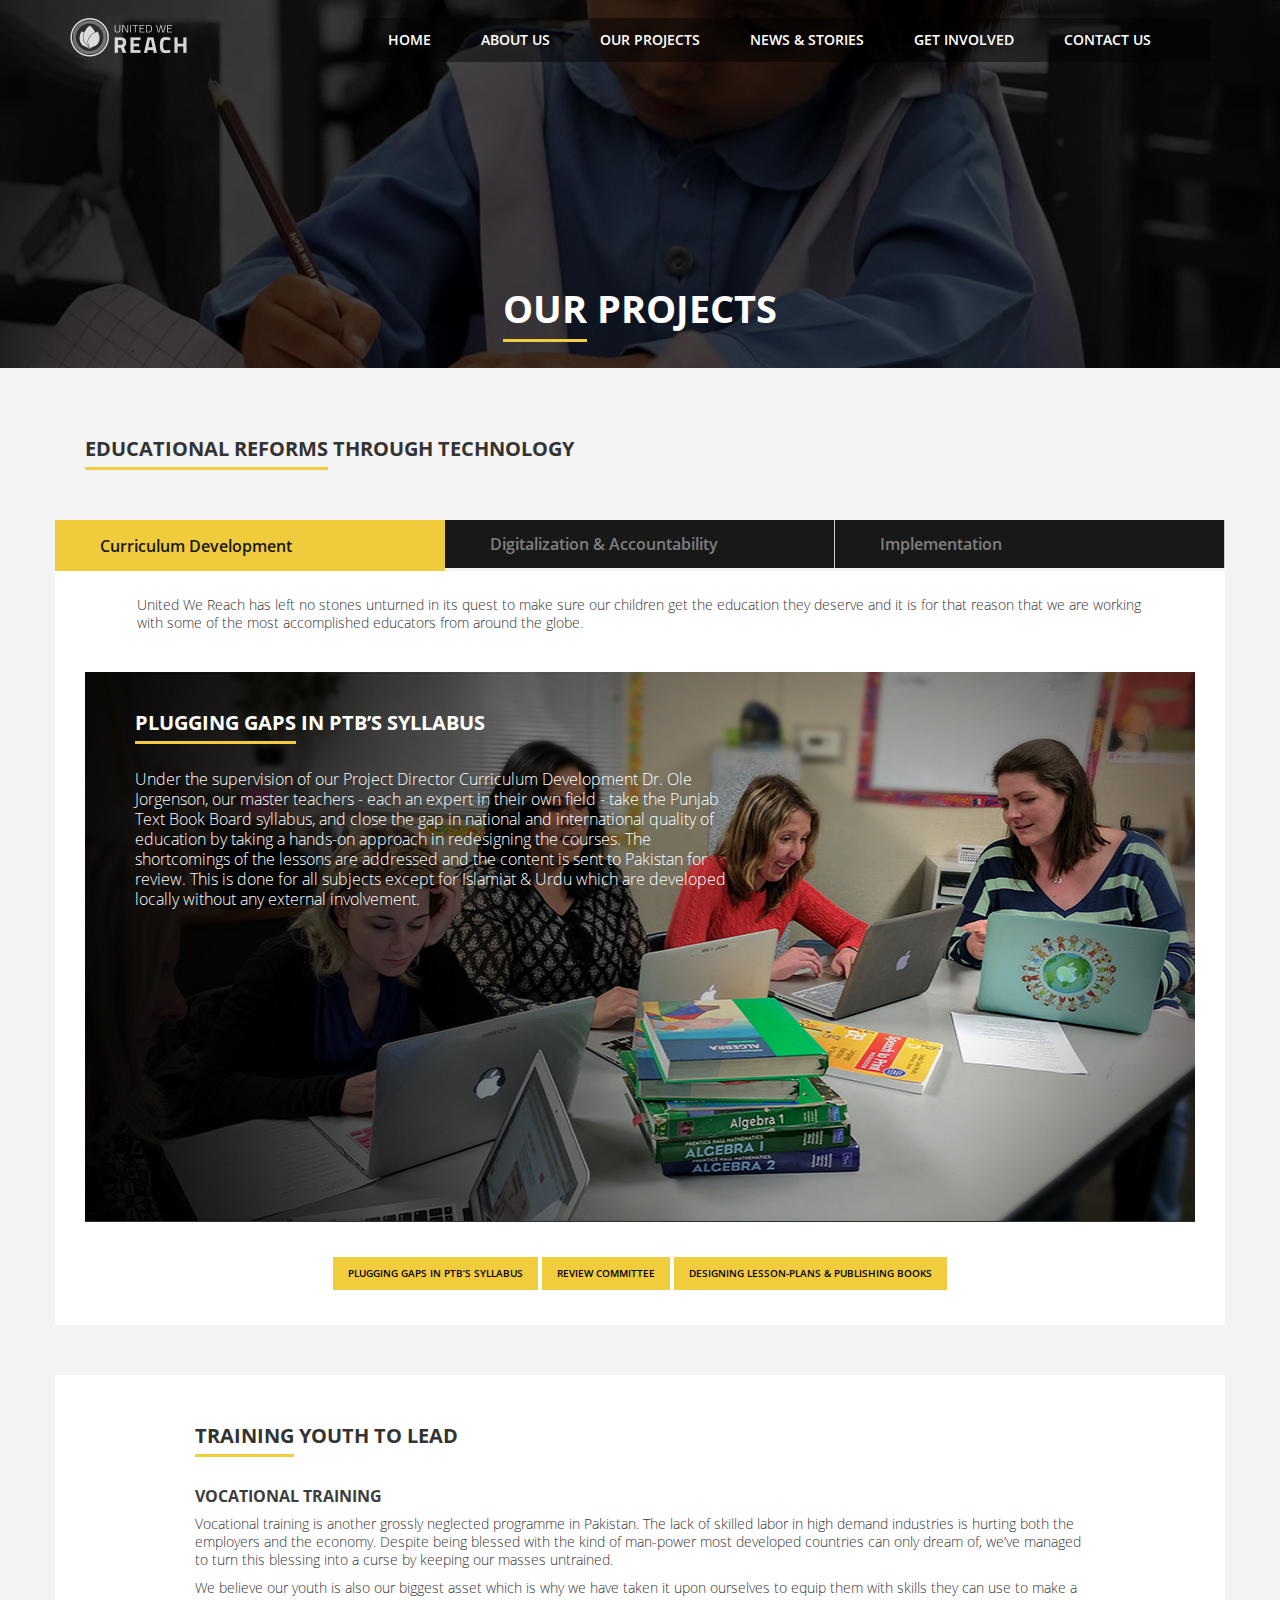
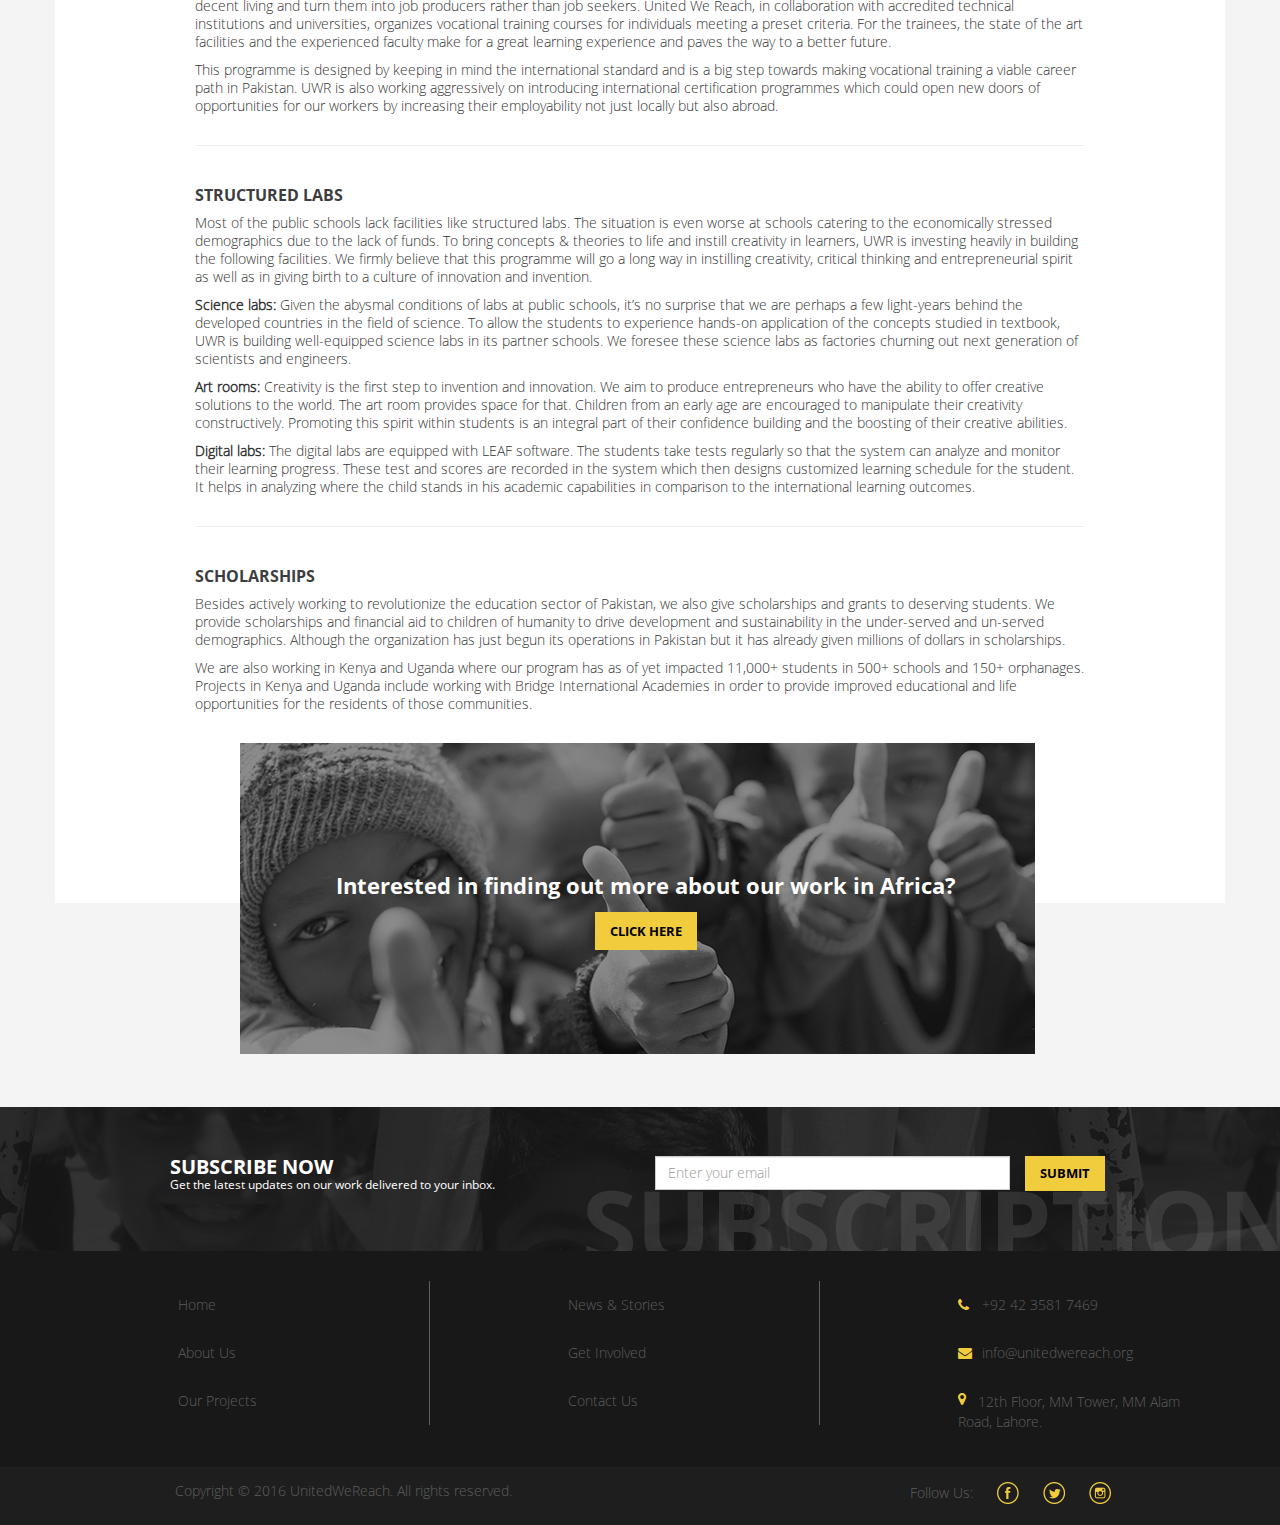
<file: our-projects.html>
<!DOCTYPE html>
<html lang="en">
	<head>
	<meta charset="utf-8">
	<meta http-equiv="X-UA-Compatible" content="IE=edge">
	<meta name="viewport" content="width=device-width, initial-scale=1">
	<!-- The above 3 meta tags *must* come first in the head; any other head content must come *after* these tags -->
	<title>UnitedWeReach - Our Projects</title>

	<!-- Bootstrap -->
	<link href="css/bootstrap.min.css" rel="stylesheet">
	<link href="css/font-awesome.css" rel="stylesheet">
	<link href="css/style.css" rel="stylesheet">
	<link href="css/responsive.css" rel="stylesheet">
	<link rel="stylesheet" href="css/animate.css">


	<!--<link rel="stylesheet" type="text/css" href="css/main.css">
	<script src="js/modernizr.js"></script>-->
    
    
    
	<!-- Add fancyBox main JS and CSS files -->

	<script src="js/jquery-1.10.1.min.js"></script>

	<!-- HTML5 shim and Respond.js for IE8 support of HTML5 elements and media queries -->
	<!-- WARNING: Respond.js doesn't work if you view the page via file:// -->
	<!--[if lt IE 9]>
      <script src="https://oss.maxcdn.com/html5shiv/3.7.3/html5shiv.min.js"></script>
      <script src="https://oss.maxcdn.com/respond/1.4.2/respond.min.js"></script>
    <![endif]-->
 <style>
				.nav-tabs{
					border-bottom: none;
				}
                .nav-tabs > li.active > a, .nav-tabs > li.active > a:focus, .nav-tabs > li.active > a:hover{
					background-color:#f0cc3d;
					font-family: OpenSans-Semibold;
					font-size:16px;
					line-height:22px;
					color:#181818;
					border:0;
				}
				.nav > li > a:focus, .nav > li > a:hover{
					background-color:#f0cc3d;
					color:#181818;
				}
				.nav-tabs > li > a {
				  border:none;
				  border-radius:0;
				  color:#7f7f7f;
				  font-family: OpenSans-Semibold;
				  font-size:16px;
				  line-height:18px;
				  margin-right:0;
				  border-right: 1px solid #ccc;
				  padding: 15px 45px;
				}
				#myTabs li{
					background-color:#181818;
					width: 33.33%;
				}
				.tab-content{
					margin-bottom:50px;	
					position:relative;
				}
				.tab-content p {
					  padding: 25px 82px 30px;
					}
				.proj-slide-img p{
					padding: 25px 0 0px;
				}
				.tab-content .tab-pane{
					background:#fff;
				}
				@media only screen and (min-width:320px) and (max-width:480px){
					#myTabs li {
						border-bottom: 2px solid #fff;
						width: 100%;
					}
					.tab-content p {
					  padding: 25px 20px 30px;
					  text-align: justify;
					}
					.tab-content .tab-pane {
						background: ##F4F4F4;
					}
					.proj-slide-img .txt-box-slide{
						padding:0;
						position: relative;
					}
					.txt-box-slide h2 {
					  color: #181818;
					  line-height: 36px;
					}
					.txt-box-slide p{
						color: #181818;
						padding: 0;
						width: 100%;
						 font-size: 14px;
						 line-height: 18px;
					}
					.btn-slides {
					  padding: 35px 24px;
					}
					.btn-under-slide {
					  display: block;
					  line-height: 17px;
					  margin-bottom: 3px;
					  padding: 10px 15px;
					}
				
				}
				@media only screen and (min-width:481px) and (max-width:767px){
					#myTabs li {
						border-bottom: 2px solid #fff;
						width: 100%;
					}
					.tab-content p {
					  padding: 25px 20px 30px;
					  text-align: justify;
					}
					.tab-content .tab-pane {
						background: ##F4F4F4;
					}
					.proj-slide-img .txt-box-slide{
						padding:0;
						position: relative;
					}
					.txt-box-slide h2 {
					  color: #181818;
					  line-height: 36px;
					}
					.txt-box-slide p{
						color: #181818;
						padding: 0;
						width: 100%;
						 font-size: 14px;
						 line-height: 18px;
					}
					.btn-slides {
					  padding: 35px 24px;
					}
					.btn-under-slide {
					  display: block;
					  line-height: 17px;
					  margin-bottom: 3px;
					  padding: 10px 15px;
					}
										/*.img-txtbox {
  left: 6%;
  top: 80px;
}*/
					}
				@media only screen and (min-width:768px) and (max-width:991px){
					.nav-tabs > li > a{
						padding:15px;
						font-size:15px;	
							
					}
					.nav-tabs > li.active > a, .nav-tabs > li.active > a:focus, .nav-tabs > li.active > a:hover{
					font-size:15px;	
					}
					.tab-content p {
					  padding: 25px 20px 30px;
					  text-align: justify;
					}
					.tab-content .tab-pane {
						background: ##F4F4F4;
					}
					.proj-slide-img .txt-box-slide{
						padding:0;
						position: relative;
					}
					.txt-box-slide h2 {
					  color: #181818;
					  line-height: 36px;
					}
					.txt-box-slide p{
						color: #181818;
						padding: 0;
						width: 100%;
						 font-size: 14px;
						 line-height: 18px;
					}
					.btn-under-slide {
					  padding: 10px 6px;
					}
				}
                </style>
	</head>
	<body>
<a name="scroll-to-top"></a>
<div class="container-fluid">
    <div class="header-holder header-sub">
        <div class="container">
            <div class="row">
                <div class="col-lg-3 col-md-3 col-sm-3 col-xs-6">
                  <div class="logo"> <a href="index.html"> <img src="images/logo.png" alt="logo"> </a> </div>
                </div>
                <div class="col-lg-9 col-md-9 col-sm-9 col-xs-12"> 
                  <!--navbar responsive start-->
                  
                  <nav role="navigation" class="navbar navbar-inverse main-menu"> 
                <!-- Brand and toggle get grouped for better mobile display -->
                <div class="navbar-header">
                      <button type="button" data-target="#navbarCollapse" data-toggle="collapse" class="navbar-toggle"> <span class="sr-only">Toggle navigation</span> <span class="icon-bar"></span> <span class="icon-bar"></span> <span class="icon-bar"></span> </button>
                    </div>
                <!-- Collection of nav links and other content for toggling -->
                <div id="navbarCollapse" class="collapse navbar-collapse">
                      <ul class="nav navbar-nav">
                        <li> <a href="index.html">Home</a> </li>
                        <li> <a href="about-us.html">About Us</a> </li>
               <!--<li> <a href="our-projects.html" class="active">Our Projects </a> </li>-->
                 <li class="dropdown">
                   <a href="educational-reform.html" class="dropdown-toggle" role="button" aria-haspopup="true" aria-expanded="false">Our Projects </a>
                    <ul class="dropdown-menu">
                        <li>
                            <a href="educational-reform.html">Educational Reforms</a>
                        </li>
                        <li>
                            <a href="vocational-training.html">Vocational Training</a>
                        </li>
                        <li>
                            <a href="scholarships-program.html">Scholarships Program</a>
                        </li>
                        
                    </ul>
                </li>
                        <li> <a href="news&stories.html">News & Stories</a> </li>
                        <li> <a href="get-involved.html">Get Involved</a> </li>
                        <li> <a href="contact-us.html">Contact us</a> </li>
                      </ul>
                    </div>
                </nav>
                  
                  <!--navbar responsive end--> 
                </div>
            </div>
            <!--slide txt section-->
            <div class="row">
                <div class="heading-text-subpage wow fadeInDown  text-center" data-wow-delay="1s" style="visibility: visible; animation-delay: 1s; animation-name: fadeInDown;">
                 	<h1><span class="bottom-line">Our</span> Projects</h1>
                </div>
            </div>
            <!--slide txt section end-->
        </div>
    </div>


    <!--body-section Start-->
    	<div class="container">
        	<div class="row">
            <!--	<div class="info-holder">
                    <div class="col-lg-12 col-md-12 col-sm-12 col-xs-12">
						<div class="project">
                        	<h2><span class="bottom-line">OUR</span> PHILOSOPHY</h2>
                            
                            




                            <p>We seek to transform the lives of underprivileged children through education. Our entire teaching method is based on the STEAM which has pretty much become the standard in the developed world. STEAM is a practiced-based model of education that stands for Science, Technology, Art, Engineering and Math. It integrates concepts that are usually taught as separate subjects in different classes and emphasizes the application of knowledge to real-life situations.</p>
<p>Since our curriculum and its concepts are entirely in English – a <span style="font-weight:bold;">S</span>econd language to us – we have incorporated the SSTEAM Model. We focus heavily on this model because we are creating globally competitive individuals.</p>
                         </div>
                    </div>
                </div>-->
                
               
                
                <!--slider Start-->
                <div class="container">
                    <div class="col-lg-12 project slider-title">
                        <h2><span class="bottom-line">EDUCATIONAL REFORMS</span>  THROUGH TECHNOLOGY</h2>
                    </div>
                </div>
                
                <div class="bs-example bs-example-tabs" data-example-id="togglable-tabs">
                	 <ul class="nav nav-tabs" id="myTabs" role="tablist">
                     	 <li role="presentation" class="active">
                         	<a href="#home" id="home-tab" role="tab" data-toggle="tab" aria-controls="home" aria-expanded="true">Curriculum Development</a>
                         </li>
                         <li role="presentation" class="">
                         	<a href="#profile" role="tab" id="profile-tab" data-toggle="tab" aria-controls="profile" aria-expanded="false">Digitalization & Accountability</a>
                         </li>
                         <li role="presentation" class="">
                         	<a href="#about" role="tab" id="about-tab" data-toggle="tab" aria-controls="about" aria-expanded="false">Implementation</a>
                         </li>
                      </ul>
                                   

                       <div class="tab-content" id="myTabContent">
                            <div class="tab-pane fade active in" role="tabpanel" id="home" aria-labelledby="home-tab">
                                <p>United We Reach has left no stones unturned in its quest to make sure our children get the education they deserve and it is for that reason that we are working with some of the most accomplished educators from around the globe. </p>
                                 <!--tab 1 starts-->  
                                <div class="proj-slide-img">
                                	<div class="img-bx">
                                		<img src="images/slide-one.jpg" alt="slide-one" class="img-responsive">
                                    </div>
                                    <div class="txt-box-slide text-left !important" id="1">
                                    	<h2><span class="bottom-line">PLUGGING GAPS</span> IN PTB’S SYLLABUS</h2>
                                        <p>Under the supervision of our Project Director Curriculum Development Dr. Ole Jorgenson, our master teachers - each an expert in their own field - take the Punjab Text Book Board syllabus, and close the gap in national and international quality of education by taking a hands-on approach in redesigning the courses. The shortcomings of the lessons are addressed and the content is sent to Pakistan for review. This is done for all subjects except for Islamiat & Urdu which are developed locally without any external involvement.</p>
                                    </div>
                                    
                                     <div class="txt-box-slide" id="2" >
                                    	<h2><span class="bottom-line">REVIEW</span> COMMITTEE</h2>
                                        <p>Our Review Committee, comprising renowned professors from local universities, checks the content for local relevance and sensitivity while keeping the original learning elements intact. The content is finally reviewed at the UWR headquarter in Lahore and approved after due diligence. This ensures that the curriculum is thoroughly scrutinized at every step of the way by experienced and capable individuals, and that the final decisions are made in Pakistan to ensure that the curriculum remains our own. </p>
                                    </div>
                                    
                                     <div class="txt-box-slide" id="3" >
                                    	<h2><span class="bottom-line">DESIGNING LESSON-PLANS</span> & PUBLISHING BOOKS</h2>
                                        <p>Teaching in third-world countries is akin to book reading which is at the bottom of the learning pyramid. It is a rudimentary teaching technique that snubs the process of creative learning, critical thinking and entrepreneurial spirit. UWR is replacing this dated practice with the tried and tested method of scripted lesson plan based teaching through tablets. </p>
 <p>Our master teachers use the upgraded curriculum to not only design these lesson-plans but also class books, work diaries & homework notebooks along with flash cards, charts, and other material to bring our syllabus on par with the international standards. The finalized lesson-plans are then digitalized and delivered to the local teachers through UWR’s LEAF technology.</p>

                                    </div>
                                </div>
                                <div class="btn-slides">
                                	<button id="btn1" class="btn-under-slide">Plugging Gaps In Ptb’s Syllabus</button>
                                    <button id="btn2" class="btn-under-slide">REVIEW COMMITTEE</button>
                                     <button id="btn3" class="btn-under-slide">Designing Lesson-plans & Publishing Books</button>
                                   <!-- <a href="" class="btn-under-slide">Designing Lesson-plans & Publishing Books</a>-->
                                    <!--<a href="" class="btn-under-slide">Review Committee</a>-->
                                
                                </div>
                             	<script>
							 $(function(){
										$("#1").show();
										$("#2").hide();
										$("#3").hide();
										
								 $("#1").animate({left: '30px'},500);
								
								 });
								 $("#btn1").click(function(){
									 $("#1").animate({left: '800px'},0);
									 	$("#1").show();
										$("#2").hide();
										$("#3").hide();
									
									$("#1").animate({left: '30px'},800);
									
									 });
								 
								 $("#btn2").click(function(){
						 $("#2").animate({left: '800px'},0);
									 	$("#2").show();
										$("#1").hide();
										$("#3").hide();
									
									$("#2").animate({left: '30px'},800);
								 
								 $("#btn3").click(function(){
								 $("#3").animate({left: '800px'},0);
									 	$("#3").show();
										$("#2").hide();
										$("#1").hide();
									
									$("#3").animate({left: '30px'},800);
								  });
								 });
								 
								 
								 $("#profile-tab").click(function(){
									 $("#4").animate({left: '900px'},0);
									 $("#4").show();
									 $("#5").hide();
									 $("#6").hide();
									 $("#4").animate({left: '30px'},500);
									 });
								 $(function(){
								  $("#btn4").click(function(){

									 $("#4").animate({left: '900px'},0);
									 $("#4").show();
									 $("#5").hide();
									 $("#6").hide();
									 $("#4").animate({left: '30px'},500);
									
									 });
									
								 
								 $("#btn5").click(function(){
						 	$("#5").animate({left: '800px'},0);
									 	$("#5").show();
										$("#4").hide();
										$("#3").hide();
									
									$("#5").animate({left: '30px'},800);
								  });
								 $("#btn6").click(function(){
								 $("#6").animate({left: '800px'},0);
									 	$("#6").show();
										$("#5").hide();
										$("#4").hide();
									
									$("#6").animate({left: '30px'},800);
								  });
								
								   });
								 $("#about-tab").click(function(){
									 $("#7").animate({left: '900px'},0);
									 $("#7").show();
									 $("#8").hide();
									 $("#9").hide();
									 $("#7").animate({left: '30px'},500);
									 
									 });
									  $(function(){
								  $("#btn7").click(function(){

									 $("#7").animate({left: '900px'},0);
									 $("#7").show();
									 $("#8").hide();
									 $("#9").hide();
									 $("#7").animate({left: '30px'},500);
									
									 });
									
								 
								 $("#btn8").click(function(){
						 	$("#8").animate({left: '800px'},0);
									 	$("#8").show();
										$("#7").hide();
										$("#9").hide();
									
									$("#8").animate({left: '30px'},800);
								  });
								 $("#btn9").click(function(){
								 $("#9").animate({left: '800px'},0);
									 	$("#9").show();
										$("#8").hide();
										$("#7").hide();
									
									$("#9").animate({left: '30px'},800);
								  });
								
								   });
							 </script>   
                              	<!--tab 1 ends-->  
                             </div>
                                   <!--tab 2 starts-->    
                             <div class="tab-pane fade" role="tabpanel" id="profile" aria-labelledby="profile-tab">
                               <p>UWR is digitalizing the education system through its proprietary technology LEAF. It's a highly advanced, intelligent, low-cost, auditable, scalable and sustainable system that is built to hold educators accountable & implement best teaching practices to optimize learning outcomes.</p>
                                
                                <div class="proj-slide-img">
                                	<div class="img-bx">
                                		<img src="images/slide-two.jpg" alt="slide-one" class="img-responsive">
                                    </div>
                                    <div class="txt-box-slide" id="4">
                                    	<h2><span class="bottom-line">TEACHING METHODOLOGY</span> & TECHNOLOGY DEVELOPMENT</h2>
                                        <p>UWR believes in scripted lesson-plan based teaching through tablet. Every teacher working at schools under UWR umbrella is given a tablet. These tablets come with the Learning Enhancement, Analysis & Feedback (LEAF) system. LEAF is the backbone of the entire UWR teaching model and works like a teachers’ assistant – allowing them to take attendance in a matter of seconds, keep track of a child’s health & grades, and most importantly prepare lesson plans and teach in a better fashion.</p>
<p>This significantly improves the quality of education by giving pupils at UWR schools access to world’s best teachers, and the kind of education that can only be found at expensive elite institutions in Pakistan making it a game-changer in trying to achieve equity literacy through educational equality.</p>


                                    </div>
                                         <div class="txt-box-slide" id="5">
                                    	<h2><span class="bottom-line">DIGITAL TEST-TAKING</span> & REMEDIAL SYSTEM THROUGH DIGITAL LABS</h2>
                                        <p>UWR digitalizes the test-taking process through digital lab which is a vital part of the LEAF system. It’s a highly advanced and efficient system that instantly assesses every child’s performance, pinpoints their weak areas and immediately offers remedial material such as educational games for academic improvement. </p>
<p>If, as an example, a child is lagging behind in a certain concept of mathematics, the system instantly engages them through an interesting game designed to improve that particular math skill. It’s an intelligent system that makes sure no two children are given the same test by automatically reshuffling the order of questions and answers. It records scores as well as the response-time of students giving us an accurate measure of a child’s intelligence level.</p>
                                    </div>
                                         <div class="txt-box-slide" id="6">
                                    	<h2><span class="bottom-line">ASSESSING TEACHERS’</span> PERFORMANCE VIA DATA ANALYTICS</h2>
                                        <p>LEAF sees all, hears all and it remembers all. Its data center automatically records every activity providing a measure of evaluating the teachers’ competency, attendance and performance. LEAF system allows school principals to see real-time data on whatever’s going on in the classrooms, measure and evaluate teachers’ performance as well as their attendance, discover patterns and take corrective steps. </p> 
<p>There is a second level to this technology that acts as UWR’s eyes and ears and help us keep a track of everything going on in the schools including time spent on delivering a particular lesson, individual exam scores, pupil & teacher attendance etc. This information is instrumental in helping us figure out what works and what doesn’t work and use this knowledge to constantly improve and perfect our lesson plans, teaching methods and techniques.</p>
                                    </div>
                                </div>
                                
                                <div class="btn-slides">
                                	
                                    <button id="btn4" class="btn-under-slide">TEACHING METHODOLOGY & TECHNOLOGY DEVELOPMENT</button>
                                    <button id="btn5" class="btn-under-slide">DIGITAL TEST-TAKING & REMEDIAL SYSTEM THROUGH DIGITAL LABS</button>
                                     <button id="btn6" class="btn-under-slide">ASSESSING TEACHERS’ PERFORMANCE VIA DATA ANALYTICS</button>
                                
                                </div>
                             </div> 
                                   <!--tab 2 ends-->                                 
                             
                             <div class="tab-pane fade" role="tabpanel" id="about" aria-labelledby="dropdown1-tab"> 
                                   <p>The technology is brought to life with the help of carefully selected schools. The success of the entire program hinges heavily upon this indispensable partnership which adds to our program’s sustainability and scalability.</p>
                                <!--tab 3 starts--> 
                                <div class="proj-slide-img">
                                	<div class="img-bx">
                                		<img src="images/slide-three.jpg" alt="slide-one" class="img-responsive">
                                    </div>
                                    <div class="txt-box-slide" id="7">
                                    	<h2><span class="bottom-line">SCHOOL</span> ADOPTIONS</h2>
                                        <p>There are tons of NGOs who keep building school after school and have only managed to make a minute impact on the overall quality of education. UWR on the other hand believes in projects that are scalable, sustainable and high-impact.</p>
<p>Instead of spending a fortune on erecting new structures from scratch, UWR adopts schools that have a high potential impact. Partnering with existing schools minimizes the operational costs and thus allows the model to be replicated and implemented anywhere in the world.</p>
                                    </div>
                                     <div class="txt-box-slide" id="8">
                                    	<h2><span class="bottom-line">INFRASTRUCTURAL</span> IMPROVEMENT</h2>
                                        <p>We improve infrastructure of the schools we work with by building art rooms, digital and science and prepare the schools for a technological transformation. </p>
                                    </div>
                                     <div class="txt-box-slide" id="9">
                                    	<h2><span class="bottom-line">TEACHERS’ TRAINING</span> & TECHNOLOGY DEPLOYMENT</h2>
                                        <p>UWR employs a team of professional trainers who’re assigned the important responsibility of coaching the teaching staff. Teachers undergo rigorous trainings that includes English lessons, and the usage of UWR technology such as how to take attendance on LEAF, digitally enrolling a student, start and end a class etc. These training exercises make a world of difference in the teachers’ language skills and their ability to deliver lessons using UWR’s technology. Once the training is complete, UWR rolls out and deploys its technology.</p>
                                    </div>
                                    
                                </div>
                                <div class="btn-slides">
                                	<button id="btn7" class="btn-under-slide">SCHOOL ADOPTIONS</button>
                                    <button id="btn8" class="btn-under-slide">INFRASTRUCTURE IMPROVEMENT</button>
                                    <button id="btn9" class="btn-under-slide">TEACHERS’ TRAINING & TECHNOLOGY DEPLOYMENT</button>
                                
                                </div>
                                  <!--tab3 ends--> 
                              </div>

                         </div>
               </div>
                
                
                
                <!--slider End-->
                
                
                
                
                
                <div class="project-holder">
                    <div class="col-lg-12 col-md-12 col-sm-12 col-xs-12">
						<div class="project">
                        	<h2><span class="bottom-line">TRAINING</span> YOUTH TO LEAD</h2>
                            <h4>VOCATIONAL TRAINING</h4>
                            <p>Vocational training is another grossly neglected programme in Pakistan. The lack of skilled labor in high demand industries is hurting both the employers and the economy. Despite being blessed with the kind of man-power most developed countries can only dream of, we’ve managed to turn this blessing into a curse by keeping our masses untrained.</p>
<p>We believe our youth is also our biggest asset which is why we have taken it upon ourselves to equip them with skills they can use to make a decent living and turn them into job producers rather than job seekers. United We Reach, in collaboration with accredited technical institutions and universities, organizes vocational training courses for individuals meeting a preset criteria. For the trainees, the state of the art facilities and the experienced faculty make for a great learning experience and paves the way to a better future.</p>
<p>This programme is designed by keeping in mind the international standard and is a big step towards making vocational training a viable career path in Pakistan. UWR is also working aggressively on introducing international certification programmes which could open new doors of opportunities for our workers by increasing their employability not just locally but also abroad.</p>
                         </div>
                         <hr>
                         <div class="project">
                        	
                            <h4>STRUCTURED LABS</h4>
                            <p>Most of the public schools lack facilities like structured labs. The situation is even worse at schools catering to the economically stressed demographics due to the lack of funds. To bring concepts & theories to life and instill creativity in learners, UWR is investing heavily in building the following facilities. We firmly believe that this programme will go a long way in instilling creativity, critical thinking and entrepreneurial spirit as well as in giving birth to a culture of innovation and invention.</p>
<p><span style="font-weight:bold;">Science labs:</span> Given the abysmal conditions of labs at public schools, it’s no surprise that we are perhaps a few light-years behind the developed countries in the field of science. To allow the students to experience hands-on application of the concepts studied in textbook, UWR is building well-equipped science labs in its partner schools. We foresee these science labs as factories churning out next generation of scientists and engineers.</p>
<p><span style="font-weight:bold;">Art rooms:</span> Creativity is the first step to invention and innovation. We aim to produce entrepreneurs who have the ability to offer creative solutions to the world. The art room provides space for that. Children from an early age are encouraged to manipulate their creativity constructively. Promoting this spirit within students is an integral part of their confidence building and the boosting of their creative abilities.</p>

<p><span style="font-weight:bold;">Digital labs:</span> The digital labs are equipped with LEAF software. The students take tests regularly so that the system can analyze and monitor their learning progress. These test and scores are recorded in the system which then designs customized learning schedule for the student. It helps in analyzing where the child stands in his academic capabilities in comparison to the international learning outcomes.</p>


                         </div>
                         <hr>
                         <div class="project">
                        	
                            <h4>SCHOLARSHIPS</h4>
                            <p>Besides actively working to revolutionize the education sector of Pakistan, we also give scholarships and grants to deserving students. We provide scholarships and financial aid to children of humanity to drive development and sustainability in the under-served and un-served demographics. Although the organization has just begun its operations in Pakistan but it has already given millions of dollars in scholarships.</p>
<p>We are also working in Kenya and Uganda where our program has as of yet impacted 11,000+ students in 500+ schools and 150+ orphanages. Projects in Kenya and Uganda include working with Bridge International Academies in order to provide improved educational and life opportunities for the residents of those communities.</p>
                         </div>
                        
                          <div class="ints">
                         	<div class="ints-img-holder">
                            	<img src="images/ints.jpg" class="img-responsive" alt="img">
                            </div>
                            <div class="img-txtbox">
                         		<p>Interested in finding out more about our work in Africa?</p>
                                <a href="" class="btn-get-involve">Click Here</a> 
                            </div>
                         </div>
                         
                         
                    </div>
              </div>
                         
                        
                         

                          	  
                            
                   
            </div>
        </div>
    <!--body-section End-->






    
    
    
      <!--Subscription section start-->
      <div class="subs-holder">
    <div class="container">
          <div class="row subscribe">
        <div class="col-lg-6 col-md-6 col-sm-12 col-xs-12">
              <h2>subscribe now</h2>
              <p>Get the latest updates on our work delivered to your inbox.</p>
            </div>
        <div class="col-lg-6 col-md-6 col-sm-12 col-xs-12">
              <input type="text" class="form-control" placeholder="Enter your email">
              <button type="button" class="btn-readmore">Submit</button>
            </div>
      </div>
        </div>
  </div>
      <!--Subscription section end--> 
      <!--Footer bottom-->
      <div class="footer">
    <div class="container">
          <div class="row">
        <div class="col-lg-4 col-md-4 col-sm-4 col-xs-6">
              <ul class="list_two">
            <li> <a href="index.html">Home</a> </li>
            <li> <a href="about-us.html">About Us</a> </li>
	<li> <a href="educational-reform.html">Our Projects</a> </li>
          </ul>
            </div>
        <div class="col-lg-4 col-md-4 col-sm-4 col-xs-6">
              <ul class="list_two">
            <li> <a href="news&stories.html">News & Stories</a> </li>
            <li> <a href="get-involved.html">Get Involved</a> </li>
            <li> <a href="contact-us.html">Contact Us</a> </li>
          </ul>
            </div>
        <div class="col-lg-4 col-md-4 col-sm-4 col-xs-12">
              <ul class="address list_two">
            <li><i class="fa fa-phone"> </i> +92 42 3581 7469</li>
            <li> <i class="fa fa-envelope"> </i> <a href="">info@unitedwereach.org</a> </li>
            <li> <i class="fa fa-map-marker"> </i>
                  <address>
              12th Floor, MM Tower, MM Alam Road, Lahore.
              </address>
                </li>
          </ul>
            </div>
      </div>
        </div>
  </div>
      <div class="footer-bottomtwo">
    <div class="container">
          <div class="row">
        <div class="col-lg-8 col-md-8 col-sm-8 col-xs-12 copyright">
              <p>Copyright © 2016 UnitedWeReach. All rights reserved.</p>
            </div>
        <div class="col-lg-4 col-md-4 col-sm-4 col-xs-12">
              <div class="social-list">
            <ul>
                  <li> Follow Us: </li>
                  <li> <a href="https://www.facebook.com/unitedwereach‎" target="_blank">
                    <div class="fb"></div>
                    </a> </li>
                  <li> <a href="https://twitter.com/unitedwereach"   target="_blank">
                    <div class="tw"></div>
                    </a> </li>
                 <!-- <li> <a href="https://www.plus.google.com/"  target="_blank">
                    <div class="gplus"></div>
                    </a> </li>-->
                  <li> <a href="https://www.instagram.com/unitedwereach/"  target="_blank">
                    <div class="insta"></div>
                    </a> </li>
                </ul>
          </div>
            </div>
      </div>
        </div>
  </div>
      <!--Footer bottom end--> 
      
    </div>
<a href="#scroll-to-top" class="scrollup" ></a> 

<!-- jQuery (necessary for Bootstrap's JavaScript plugins) --> 
<!--<script src="js/jquery.min.js"></script>--> 

<!-- Include all compiled plugins (below), or include individual files as needed --> 
<script src="js/bootstrap.min.js"></script> 
<script src="js/arrow24.js"></script> 
<script src="js/wow.js"></script> 
<script>
              new WOW().init();
              </script>
              
              <!--<script src="js/main.js"></script>-->
</body>
</html>
</file>
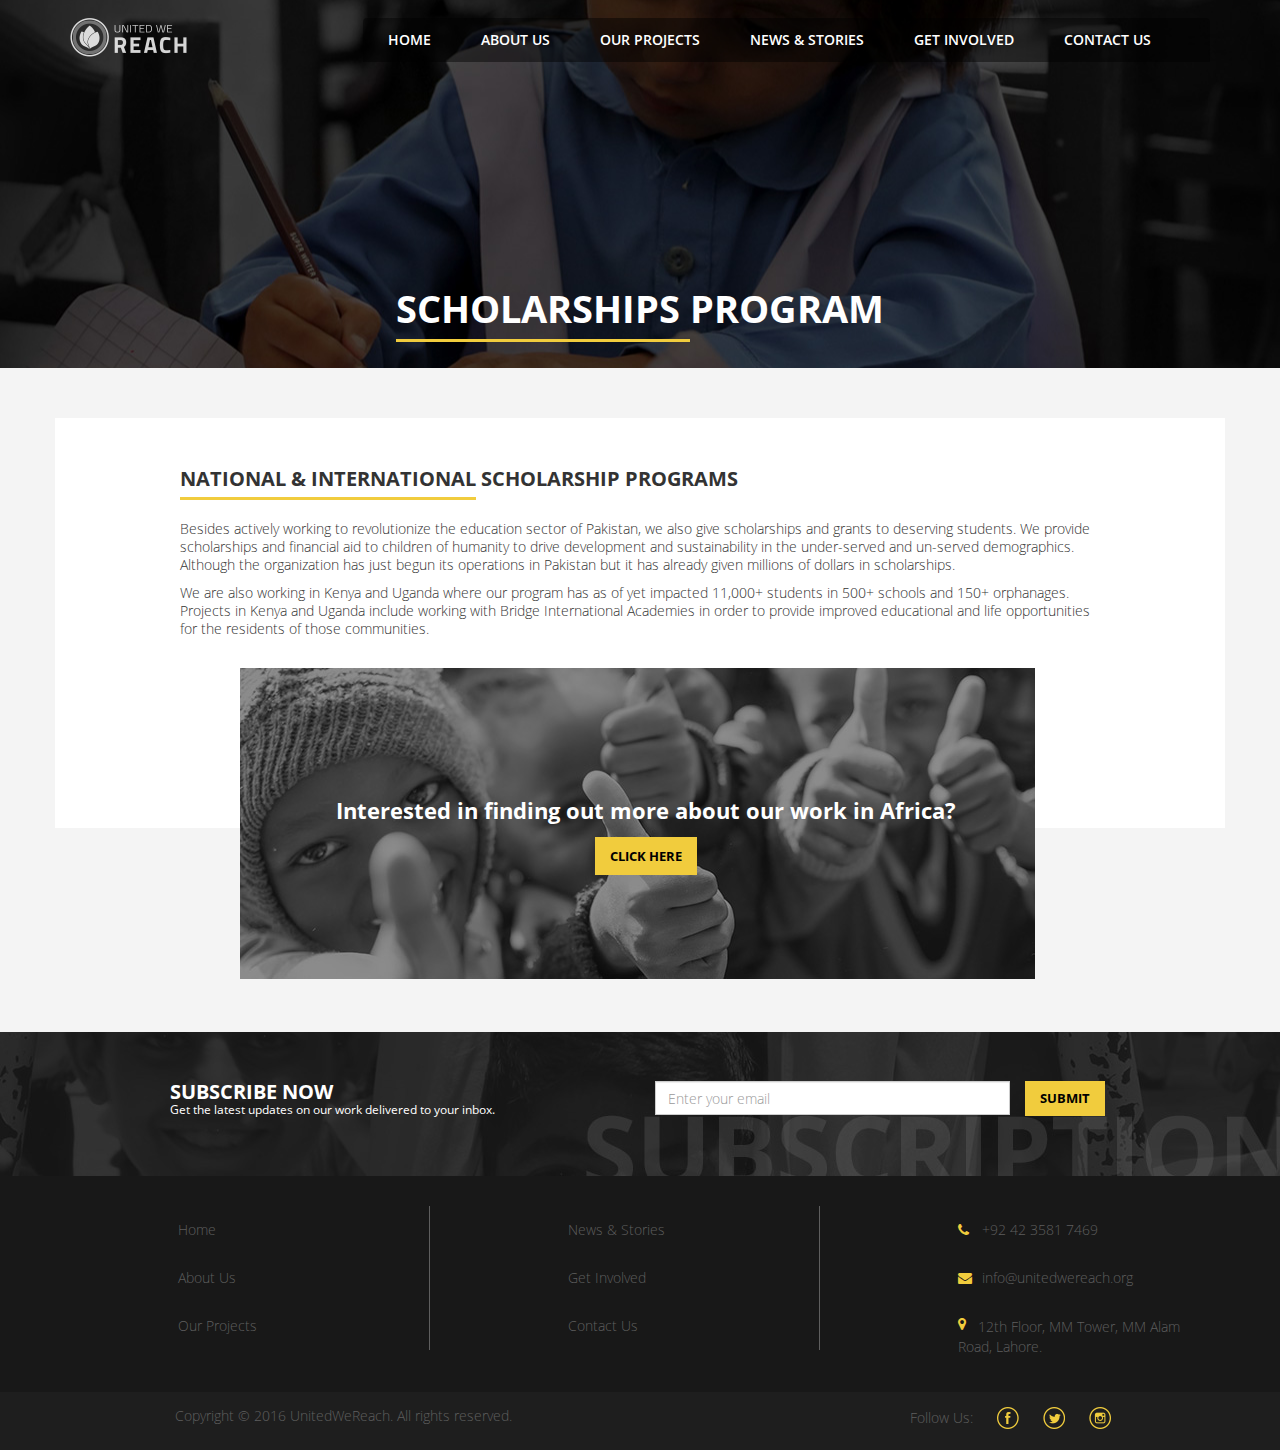
<file: scholarships-program.html>
<!DOCTYPE html>
<html lang="en">
	<head>
	<meta charset="utf-8">
	<meta http-equiv="X-UA-Compatible" content="IE=edge">
	<meta name="viewport" content="width=device-width, initial-scale=1">
	<!-- The above 3 meta tags *must* come first in the head; any other head content must come *after* these tags -->
	<title>UnitedWeReach - Our Projects</title>

	<!-- Bootstrap -->
	<link href="css/bootstrap.min.css" rel="stylesheet">
	<link href="css/font-awesome.css" rel="stylesheet">
	<link href="css/style.css" rel="stylesheet">
	<link href="css/responsive.css" rel="stylesheet">
	<link rel="stylesheet" href="css/animate.css">


	<!--<link rel="stylesheet" type="text/css" href="css/main.css">
	<script src="js/modernizr.js"></script>-->
    
    
    
	<!-- Add fancyBox main JS and CSS files -->

	<script src="js/jquery-1.10.1.min.js"></script>

	<!-- HTML5 shim and Respond.js for IE8 support of HTML5 elements and media queries -->
	<!-- WARNING: Respond.js doesn't work if you view the page via file:// -->
	<!--[if lt IE 9]>
      <script src="https://oss.maxcdn.com/html5shiv/3.7.3/html5shiv.min.js"></script>
      <script src="https://oss.maxcdn.com/respond/1.4.2/respond.min.js"></script>
    <![endif]-->
 <style>
				.nav-tabs{
					border-bottom: none;
				}
                .nav-tabs > li.active > a, .nav-tabs > li.active > a:focus, .nav-tabs > li.active > a:hover{
					background-color:#f0cc3d;
					font-family: OpenSans-Semibold;
					font-size:16px;
					line-height:22px;
					color:#181818;
					border:0;
				}
				.nav > li > a:focus, .nav > li > a:hover{
					background-color:#f0cc3d;
					color:#181818;
				}
				.nav-tabs > li > a {
				  border:none;
				  border-radius:0;
				  color:#7f7f7f;
				  font-family: OpenSans-Semibold;
				  font-size:16px;
				  line-height:18px;
				  margin-right:0;
				  border-right: 1px solid #ccc;
				  padding: 15px 45px;
				}
				#myTabs li{
					background-color:#181818;
					width: 33.33%;
				}
				.tab-content{
					margin-bottom:50px;	
					position:relative;
				}
				.tab-content p {
					  padding: 25px 82px 30px;
					}
				.proj-slide-img p{
					padding: 25px 0 0px;
				}
				.tab-content .tab-pane{
					background:#fff;
				}
				@media only screen and (min-width:320px) and (max-width:480px){
					#myTabs li {
						border-bottom: 2px solid #fff;
						width: 100%;
					}
					.tab-content p {
					  padding: 25px 20px 30px;
					  text-align: justify;
					}
					.tab-content .tab-pane {
						background: ##F4F4F4;
					}
					.proj-slide-img .txt-box-slide{
						padding:0;
						position: relative;
					}
					.txt-box-slide h2 {
					  color: #181818;
					  line-height: 36px;
					}
					.txt-box-slide p{
						color: #181818;
						padding: 0;
						width: 100%;
						 font-size: 14px;
						 line-height: 18px;
					}
					.btn-slides {
					  padding: 35px 24px;
					}
					.btn-under-slide {
					  display: block;
					  line-height: 17px;
					  margin-bottom: 3px;
					  padding: 10px 15px;
					}
				
				}
				@media only screen and (min-width:481px) and (max-width:767px){
					#myTabs li {
						border-bottom: 2px solid #fff;
						width: 100%;
					}
					.tab-content p {
					  padding: 25px 20px 30px;
					  text-align: justify;
					}
					.tab-content .tab-pane {
						background: ##F4F4F4;
					}
					.proj-slide-img .txt-box-slide{
						padding:0;
						position: relative;
					}
					.txt-box-slide h2 {
					  color: #181818;
					  line-height: 36px;
					}
					.txt-box-slide p{
						color: #181818;
						padding: 0;
						width: 100%;
						 font-size: 14px;
						 line-height: 18px;
					}
					.btn-slides {
					  padding: 35px 24px;
					}
					.btn-under-slide {
					  display: block;
					  line-height: 17px;
					  margin-bottom: 3px;
					  padding: 10px 15px;
					}
										/*.img-txtbox {
  left: 6%;
  top: 80px;
}*/
					}
				@media only screen and (min-width:768px) and (max-width:991px){
					.nav-tabs > li > a{
						padding:15px;
						font-size:15px;	
							
					}
					.nav-tabs > li.active > a, .nav-tabs > li.active > a:focus, .nav-tabs > li.active > a:hover{
					font-size:15px;	
					}
					.tab-content p {
					  padding: 25px 20px 30px;
					  text-align: justify;
					}
					.tab-content .tab-pane {
						background: ##F4F4F4;
					}
					.proj-slide-img .txt-box-slide{
						padding:0;
						position: relative;
					}
					.txt-box-slide h2 {
					  color: #181818;
					  line-height: 36px;
					}
					.txt-box-slide p{
						color: #181818;
						padding: 0;
						width: 100%;
						 font-size: 14px;
						 line-height: 18px;
					}
					.btn-under-slide {
					  padding: 10px 6px;
					}
				}
                </style>
	</head>
	<body>
<a name="scroll-to-top"></a>
<div class="container-fluid">
    <div class="header-holder header-sub">
        <div class="container">
            <div class="row">
                <div class="col-lg-3 col-md-3 col-sm-3 col-xs-6">
                  <div class="logo"> <a href="index.html"> <img src="images/logo.png" alt="logo"> </a> </div>
                </div>
                <div class="col-lg-9 col-md-9 col-sm-9 col-xs-12"> 
                  <!--navbar responsive start-->
                  
                  <nav role="navigation" class="navbar navbar-inverse main-menu"> 
                <!-- Brand and toggle get grouped for better mobile display -->
                <div class="navbar-header">
                      <button type="button" data-target="#navbarCollapse" data-toggle="collapse" class="navbar-toggle"> <span class="sr-only">Toggle navigation</span> <span class="icon-bar"></span> <span class="icon-bar"></span> <span class="icon-bar"></span> </button>
                    </div>
                <!-- Collection of nav links and other content for toggling -->
                <div id="navbarCollapse" class="collapse navbar-collapse">
                      <ul class="nav navbar-nav">
                        <li> <a href="index.html">Home</a> </li>
                        <li> <a href="about-us.html">About Us</a> </li>
               <!--<li> <a href="our-projects.html" class="active">Our Projects </a> </li>-->
                 <li class="dropdown">
                <a href="educational-reform.html" class="dropdown-toggle" role="button" aria-haspopup="true" aria-expanded="false">Our Projects </a>
                    <ul class="dropdown-menu">
                        <li>
                            <a href="educational-reform.html">Educational Reforms</a>
                        </li>
                        <li>
                            <a href="vocational-training.html">Vocational Training</a>
                        </li>
                        <li>
                            <a href="scholarships-program.html" class="active">Scholarships Program</a>
                        </li>
                        
                    </ul>
                </li>
                        <li> <a href="news&stories.html">News & Stories</a> </li>
                        <li> <a href="get-involved.html">Get Involved</a> </li>
                        <li> <a href="contact-us.html">Contact us</a> </li>
                      </ul>
                    </div>
                </nav>
                  
                  <!--navbar responsive end--> 
                </div>
            </div>
            <!--slide txt section-->
            <div class="row">
                <div class="heading-text-subpage proj-p wow fadeInDown  text-center" data-wow-delay="1s" style="visibility: visible; animation-delay: 1s; animation-name: fadeInDown;">
                 	<h1><span class="bottom-line">Scholarships </span> Program</h1>
                </div>
            </div>
            <!--slide txt section end-->
        </div>
    </div>


    <!--body-section Start-->
    	<div class="container">
        	<div class="row">
                <div class="project-holder">
                         <div class="project">
                        	<h2><span class="bottom-line">NATIONAL & INTERNATIONAL</span> SCHOLARSHIP PROGRAMS</h2>
                            

                            <p>Besides actively working to revolutionize the education sector of Pakistan, we also give scholarships and grants to deserving students. We provide scholarships and financial aid to children of humanity to drive development and sustainability in the under-served and un-served demographics. Although the organization has just begun its operations in Pakistan but it has already given millions of dollars in scholarships.</p>
<p>We are also working in Kenya and Uganda where our program has as of yet impacted 11,000+ students in 500+ schools and 150+ orphanages. Projects in Kenya and Uganda include working with Bridge International Academies in order to provide improved educational and life opportunities for the residents of those communities.</p>
                         </div>
                        
                          <div class="ints">
                         	<div class="ints-img-holder">
                            	<img src="images/ints.jpg" class="img-responsive" alt="img">
                            </div>
                            <div class="img-txtbox">
                         		<p>Interested in finding out more about our work in Africa?</p>
                                <a href="" class="btn-get-involve">Click Here</a> 
                            </div>
                         </div>
                         
                         
                    </div>
              </div>
                         
                        
                         

                          	  
                            
                   
            </div>
        </div>
    <!--body-section End-->






    
    
    
      <!--Subscription section start-->
      <div class="subs-holder">
    <div class="container">
          <div class="row subscribe">
        <div class="col-lg-6 col-md-6 col-sm-12 col-xs-12">
              <h2>subscribe now</h2>
              <p>Get the latest updates on our work delivered to your inbox.</p>
            </div>
        <div class="col-lg-6 col-md-6 col-sm-12 col-xs-12">
              <input type="text" class="form-control" placeholder="Enter your email">
              <button type="button" class="btn-readmore">Submit</button>
            </div>
      </div>
        </div>
  </div>
      <!--Subscription section end--> 
      <!--Footer bottom-->
      <div class="footer">
    <div class="container">
          <div class="row">
        <div class="col-lg-4 col-md-4 col-sm-4 col-xs-6">
              <ul class="list_two">
            <li> <a href="index.html">Home</a> </li>
            <li> <a href="about-us.html">About Us</a> </li>
        
			<li> <a href="educational-reform.html">Our Projects</a> </li>
          </ul>
            </div>
        <div class="col-lg-4 col-md-4 col-sm-4 col-xs-6">
              <ul class="list_two">
            <li> <a href="news&stories.html">News & Stories</a> </li>
            <li> <a href="get-involved.html">Get Involved</a> </li>
            <li> <a href="contact-us.html">Contact Us</a> </li>
          </ul>
            </div>
        <div class="col-lg-4 col-md-4 col-sm-4 col-xs-12">
              <ul class="address list_two">
            <li><i class="fa fa-phone"> </i> +92 42 3581 7469</li>
            <li> <i class="fa fa-envelope"> </i> <a href="">info@unitedwereach.org</a> </li>
            <li> <i class="fa fa-map-marker"> </i>
                  <address>
              12th Floor, MM Tower, MM Alam Road, Lahore.
              </address>
                </li>
          </ul>
            </div>
      </div>
        </div>
  </div>
      <div class="footer-bottomtwo">
    <div class="container">
          <div class="row">
        <div class="col-lg-8 col-md-8 col-sm-8 col-xs-12 copyright">
              <p>Copyright © 2016 UnitedWeReach. All rights reserved.</p>
            </div>
        <div class="col-lg-4 col-md-4 col-sm-4 col-xs-12">
              <div class="social-list">
            <ul>
                  <li> Follow Us: </li>
                  <li> <a href="https://www.facebook.com/unitedwereach‎" target="_blank">
                    <div class="fb"></div>
                    </a> </li>
                  <li> <a href="https://twitter.com/unitedwereach"   target="_blank">
                    <div class="tw"></div>
                    </a> </li>
                 <!-- <li> <a href="https://www.plus.google.com/"  target="_blank">
                    <div class="gplus"></div>
                    </a> </li>-->
                  <li> <a href="https://www.instagram.com/unitedwereach/"  target="_blank">
                    <div class="insta"></div>
                    </a> </li>
                </ul>
          </div>
            </div>
      </div>
        </div>
  </div>
      <!--Footer bottom end--> 
      
    </div>
<a href="#scroll-to-top" class="scrollup" ></a> 

<!-- jQuery (necessary for Bootstrap's JavaScript plugins) --> 
<!--<script src="js/jquery.min.js"></script>--> 

<!-- Include all compiled plugins (below), or include individual files as needed --> 
<script src="js/bootstrap.min.js"></script> 
<script src="js/arrow24.js"></script> 
<script src="js/wow.js"></script> 
<script>
              new WOW().init();
              </script>
              
              <!--<script src="js/main.js"></script>-->
</body>
</html>
</file>
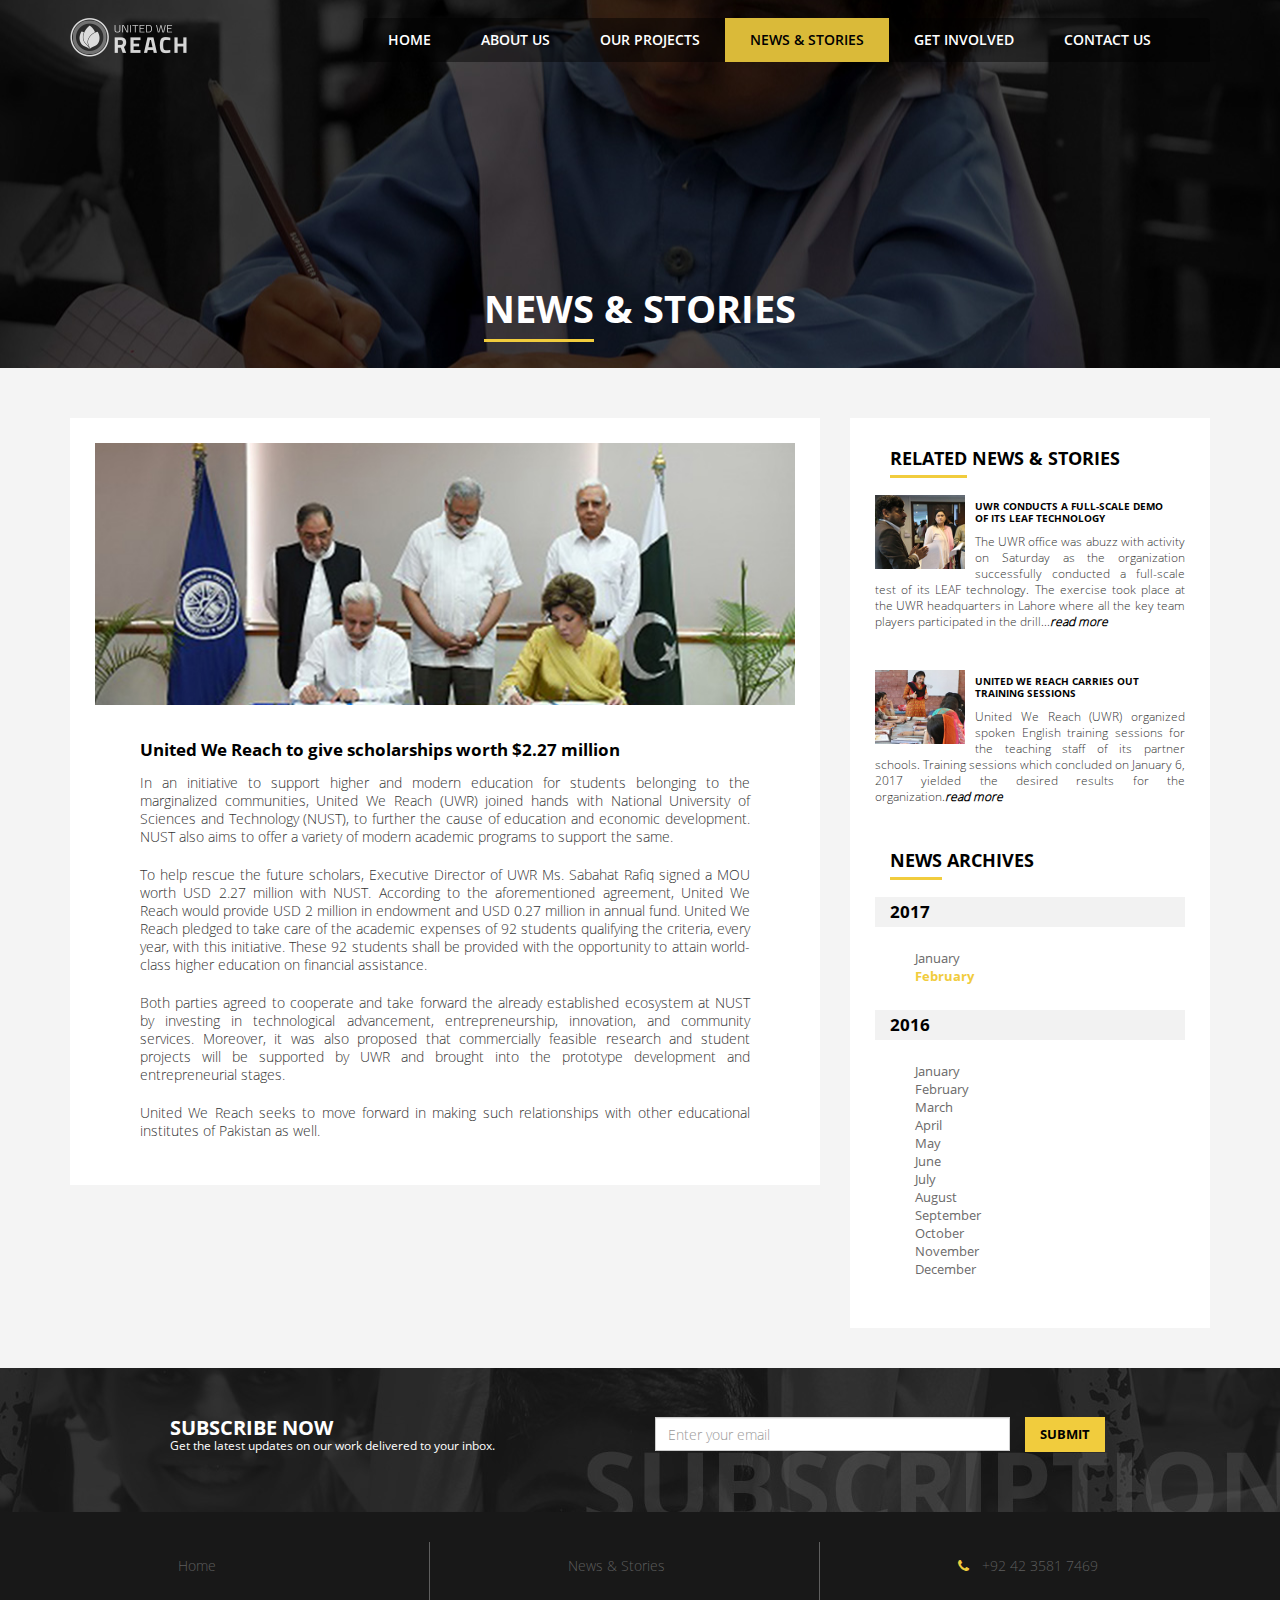
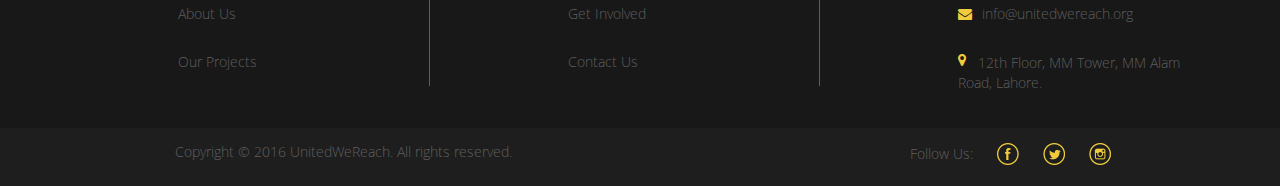
<file: scholarships.html>
<!DOCTYPE html>
<html lang="en">
	<head>
	<meta charset="utf-8">
	<meta http-equiv="X-UA-Compatible" content="IE=edge">
	<meta name="viewport" content="width=device-width, initial-scale=1">
	<!-- The above 3 meta tags *must* come first in the head; any other head content must come *after* these tags -->
	<title>UnitedWeReach - Scholarships</title>

	<!-- Bootstrap -->
	<link href="css/bootstrap.min.css" rel="stylesheet">
	<link href="css/font-awesome.css" rel="stylesheet">
	<link href="css/style.css" rel="stylesheet">
	<link href="css/responsive.css" rel="stylesheet">
	<link rel="stylesheet" href="css/animate.css">

		<!-- Add fancyBox main JS and CSS files -->
	<script src="js/jquery-1.10.1.min.js"></script>
	<script type="text/javascript" src="js/jquery.fancybox.js"></script>
	<link rel="stylesheet" type="text/css" href="css/jquery.fancybox.css" media="screen" />

	<!-- HTML5 shim and Respond.js for IE8 support of HTML5 elements and media queries -->
	<!-- WARNING: Respond.js doesn't work if you view the page via file:// -->
	<!--[if lt IE 9]>
      <script src="https://oss.maxcdn.com/html5shiv/3.7.3/html5shiv.min.js"></script>
      <script src="https://oss.maxcdn.com/respond/1.4.2/respond.min.js"></script>
    <![endif]-->

	</head>
	<body>
<a name="scroll-to-top"></a>
<div class="container-fluid">
    <div class="header-holder header-sub">
        <div class="container">
            <div class="row">
                <div class="col-lg-3 col-md-3 col-sm-3 col-xs-6">
                  <div class="logo"> <a href="index.html"> <img src="images/logo.png" alt="logo"> </a> </div>
                </div>
                <div class="col-lg-9 col-md-9 col-sm-9 col-xs-12"> 
                  <!--navbar responsive start-->
                  
                  <nav role="navigation" class="navbar navbar-inverse main-menu"> 
                <!-- Brand and toggle get grouped for better mobile display -->
                <div class="navbar-header">
                      <button type="button" data-target="#navbarCollapse" data-toggle="collapse" class="navbar-toggle"> <span class="sr-only">Toggle navigation</span> <span class="icon-bar"></span> <span class="icon-bar"></span> <span class="icon-bar"></span> </button>
                    </div>
                <!-- Collection of nav links and other content for toggling -->
                <div id="navbarCollapse" class="collapse navbar-collapse">
                      <ul class="nav navbar-nav">
                        <li> <a href="index.html">Home</a> </li>
                        <li> <a href="about-us.html">About Us</a> </li>
               <!--<li> <a href="our-projects.html" class="active">Our Projects </a> </li>-->
                 <li class="dropdown">
                <a href="educational-reform.html" class="dropdown-toggle" role="button" aria-haspopup="true" aria-expanded="false">Our Projects </a>

                    <ul class="dropdown-menu">
                        <li>
                            <a href="educational-reform.html">Educational Reforms</a>
                        </li>
                        <li>
                            <a href="vocational-training.html">Vocational Training</a>
                        </li>
                        <li>
                            <a href="scholarships-program.html">Scholarships Program</a>
                        </li>
                        
                    </ul>
                </li>
                        <li> <a href="news&stories.html" class="active">News & Stories</a> </li>
                        <li> <a href="get-involved.html">Get Involved</a> </li>
                        <li> <a href="contact-us.html">Contact us</a> </li>
                       
                      </ul>
                    </div>
                </nav>
                  
                  <!--navbar responsive end--> 
                </div>
            </div>
            <!--slide txt section-->
            <div class="row">
                <div class="heading-text-subpage wow fadeInDown  text-center" data-wow-delay="1s">
                 	<h1><span class="bottom-line">News</span> & Stories</h1>
                </div>
            </div>
            <!--slide txt section end-->
        </div>
    </div>

    <!--body-section Start-->
    	<div class="container">
        	<div class="row">
            	<div class="col-lg-8 col-md-8 col-sm-8 col-xs-12">
                	<div class="single-post">
                    	<div class="img-box-post">
                        	<img src="images/news_full01.jpg" class="img-responsive" alt="single-post">
                        </div>
                        <div class="post-desc">
                        <h2>United We Reach to give scholarships worth $2.27 million</h2>
                        
                        




                        <p>In an initiative to support higher and modern education for students belonging to the marginalized communities, United We Reach (UWR) joined hands with National University of Sciences and Technology (NUST), to further the cause of education and economic development. NUST also aims to offer a variety of modern academic programs to support the same.</p>

<p>To help rescue the future scholars, Executive Director of UWR Ms. Sabahat Rafiq signed a MOU worth USD 2.27 million with NUST. According to the aforementioned agreement, United We Reach would provide USD 2 million in endowment and USD 0.27 million in annual fund. United We Reach pledged to take care of the academic expenses of 92 students qualifying the criteria, every year, with this initiative. These 92 students shall be provided with the opportunity to attain world-class higher education on financial assistance.</p>

<p>Both parties agreed to cooperate and take forward the already established ecosystem at NUST by investing in technological advancement, entrepreneurship, innovation, and community services. Moreover, it was also proposed that commercially feasible research and student projects will be supported by UWR and brought into the prototype development and entrepreneurial stages.</p>

<p>United We Reach seeks to move forward in making such relationships with other educational institutes of Pakistan as well.</p>
                       
                        </div>
                    </div>
                   
                </div>

                <div class="col-lg-4 col-md-4 col-sm-4 col-xs-12">
                		<div class="cal-holder">
                        	<div class="news-archive">
                            	<h2><span class="bottom-line">Related</span> News & Stories</h2>
                                
                                
                                
                <div class="short-post-full">
                    	<div class="img-short-boxfull">
                        	<img src="images/news_03.jpg" class="img-responsive" alt="post-img">
                        </div>
                         <div class="postdesc-fullpost">
                            <h2>UWR conducts a full-scale demo of its LEAF technology</h2>
                            <p>The UWR office was abuzz with activity on Saturday as the organization successfully conducted a full-scale test of its LEAF technology. The exercise took place at the UWR headquarters in Lahore where all the key team players participated in the drill...<a href="leaf_technology.html"><i>read more</i></a></p>
                         
                     	</div>
                    </div>
                    
                    <div class="short-post-full">
                    	<div class="img-short-boxfull">
                        	<img src="images/news_04.jpg" class="img-responsive" alt="post-img">
                        </div>
                         <div class="postdesc-fullpost">
                            <h2>United We Reach carries out training sessions </h2>
                            <p>United We Reach (UWR) organized spoken English training sessions for the teaching staff of its partner schools. Training sessions which concluded on January 6, 2017 yielded the desired results for the organization.<a href="training_sessions.html"><i>read more</i></a></p>
                           
                     	</div>
                    </div>
                    
                    			<h2><span class="bottom-line">News</span> Archives</h2>
                                <div class="box-current-year">
                                	<h2>2017</h2>
                                    <ul>
                                    	<li><a href="" class=""> January</a></li>
                                        <li><a href="" class="active">February</a></li>
                                    </ul>
                                </div>
                                <div class="box-prev-year">
                                	<h2>2016</h2>
                                    <ul>
                                    	<li><a href="">January</a></li>
                                        <li><a href="">February</a></li>
                                        <li><a href="">March</a></li>
                                        <li><a href="">April</a></li>
                                        <li><a href="">May</a></li>
                                        <li><a href="">June</a></li>
                                        <li><a href="">July</a></li>
                                        <li><a href="">August</a></li>
                                        <li><a href="">September</a></li>
                                        <li><a href="">October</a></li>
                                        <li><a href="">November</a></li>
                                        <li><a href="">December</a></li>
                                    </ul>
                                </div>
                            </div>
                        </div>
                        

                </div>
                
                
                
                
            </div>
        </div>
    <!--body-section End-->

    
    
    
      <!--Subscription section start-->
      <div class="subs-holder">
    <div class="container">
          <div class="row subscribe">
        <div class="col-lg-6 col-md-6 col-sm-12 col-xs-12">
              <h2>subscribe now</h2>
              <p>Get the latest updates on our work delivered to your inbox.</p>
            </div>
        <div class="col-lg-6 col-md-6 col-sm-12 col-xs-12">
              <input type="text" class="form-control" placeholder="Enter your email">
              <button type="button" class="btn-readmore">Submit</button>
            </div>
      </div>
        </div>
  </div>
      <!--Subscription section end--> 
      <!--Footer bottom-->
      <div class="footer">
    <div class="container">
          <div class="row">
        <div class="col-lg-4 col-md-4 col-sm-4 col-xs-6">
              <ul class="list_two">
            <li> <a href="index.html">Home</a> </li>
            <li> <a href="about-us.html">About Us</a> </li>
			<li> <a href="educational-reform.html">Our Projects</a> </li>
          </ul>
            </div>
        <div class="col-lg-4 col-md-4 col-sm-4 col-xs-6">
              <ul class="list_two">
            <li> <a href="news&stories.html">News & Stories</a> </li>
            <li> <a href="get-involved.html">Get Involved</a> </li>
            <li> <a href="contact-us.html">Contact Us</a> </li>
          </ul>
            </div>
        <div class="col-lg-4 col-md-4 col-sm-4 col-xs-12">
              <ul class="address list_two">
            <li><i class="fa fa-phone"> </i> +92 42 3581 7469</li>
            <li> <i class="fa fa-envelope"> </i> <a href="">info@unitedwereach.org</a> </li>
            <li> <i class="fa fa-map-marker"> </i>
                  <address>
              12th Floor, MM Tower, MM Alam Road, Lahore.
              </address>
                </li>
          </ul>
            </div>
      </div>
        </div>
  </div>
      <div class="footer-bottomtwo">
    <div class="container">
          <div class="row">
        <div class="col-lg-8 col-md-8 col-sm-8 col-xs-12 copyright">
              <p>Copyright © 2016 UnitedWeReach. All rights reserved.</p>
            </div>
        <div class="col-lg-4 col-md-4 col-sm-4 col-xs-12">
              <div class="social-list">
            <ul>
                  <li> Follow Us: </li>
                  <li> <a href="https://www.facebook.com/unitedwereach/" target="_blank">
                    <div class="fb"></div>
                    </a> </li>
                  <li> <a href="https://twitter.com/unitedwereach"   target="_blank">
                    <div class="tw"></div>
                    </a> </li>
                 <!-- <li> <a href="https://www.plus.google.com/"  target="_blank">
                    <div class="gplus"></div>
                    </a> </li>-->
                  <li> <a href="https://www.instagram.com/unitedwereach/"  target="_blank">
                    <div class="insta"></div>
                    </a> </li>
                </ul>
          </div>
            </div>
      </div>
        </div>
  </div>
      
      <!--Footer bottom end--> 
      
    </div>
<a href="#scroll-to-top" class="scrollup" ></a> 

<!-- jQuery (necessary for Bootstrap's JavaScript plugins) --> 
<!--<script src="js/jquery.min.js"></script>--> 

<!-- Include all compiled plugins (below), or include individual files as needed --> 
<script src="js/bootstrap.min.js"></script> 
<script src="js/arrow24.js"></script> 
<script src="js/wow.js"></script> 
<script>
              new WOW().init();
              </script>
</body>
</html>
</file>
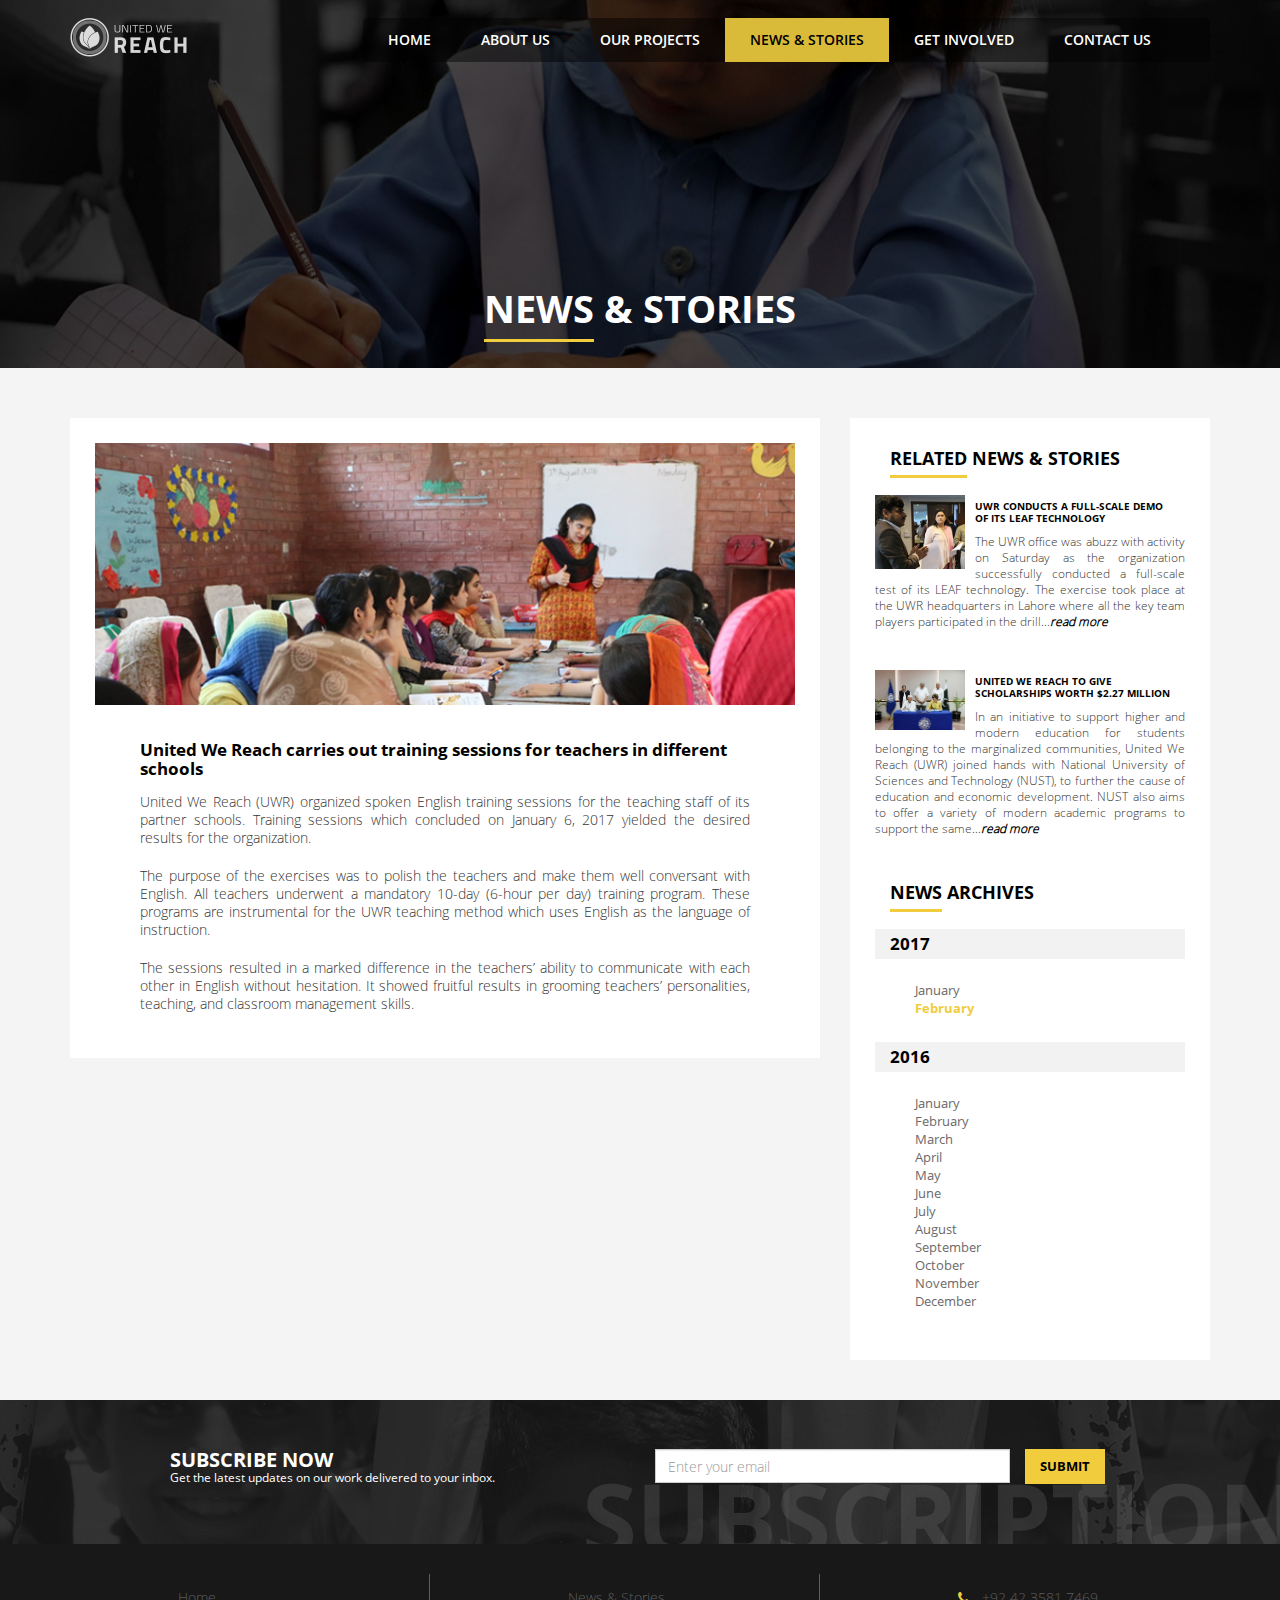
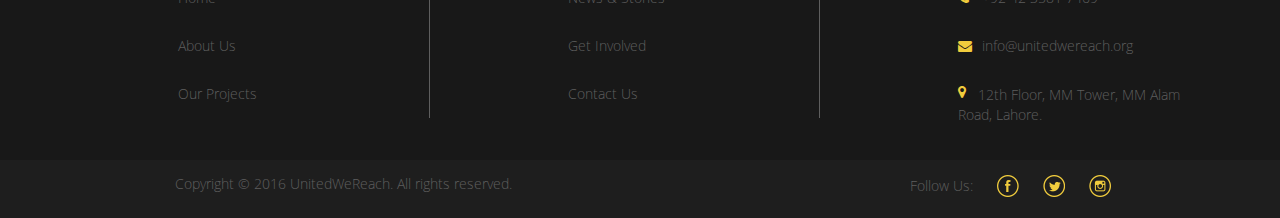
<file: training_sessions.html>
<!DOCTYPE html>
<html lang="en">
	<head>
	<meta charset="utf-8">
	<meta http-equiv="X-UA-Compatible" content="IE=edge">
	<meta name="viewport" content="width=device-width, initial-scale=1">
	<!-- The above 3 meta tags *must* come first in the head; any other head content must come *after* these tags -->
	<title>UnitedWeReach - Training Sessions</title>

	<!-- Bootstrap -->
	<link href="css/bootstrap.min.css" rel="stylesheet">
	<link href="css/font-awesome.css" rel="stylesheet">
	<link href="css/style.css" rel="stylesheet">
	<link href="css/responsive.css" rel="stylesheet">
	<link rel="stylesheet" href="css/animate.css">

		<!-- Add fancyBox main JS and CSS files -->
	<script src="js/jquery-1.10.1.min.js"></script>
	<script type="text/javascript" src="js/jquery.fancybox.js"></script>
	<link rel="stylesheet" type="text/css" href="css/jquery.fancybox.css" media="screen" />

	<!-- HTML5 shim and Respond.js for IE8 support of HTML5 elements and media queries -->
	<!-- WARNING: Respond.js doesn't work if you view the page via file:// -->
	<!--[if lt IE 9]>
      <script src="https://oss.maxcdn.com/html5shiv/3.7.3/html5shiv.min.js"></script>
      <script src="https://oss.maxcdn.com/respond/1.4.2/respond.min.js"></script>
    <![endif]-->

	</head>
	<body>
<a name="scroll-to-top"></a>
<div class="container-fluid">
    <div class="header-holder header-sub">
        <div class="container">
            <div class="row">
                <div class="col-lg-3 col-md-3 col-sm-3 col-xs-6">
                  <div class="logo"> <a href="index.html"> <img src="images/logo.png" alt="logo"> </a> </div>
                </div>
                <div class="col-lg-9 col-md-9 col-sm-9 col-xs-12"> 
                  <!--navbar responsive start-->
                  
                  <nav role="navigation" class="navbar navbar-inverse main-menu"> 
                <!-- Brand and toggle get grouped for better mobile display -->
                <div class="navbar-header">
                      <button type="button" data-target="#navbarCollapse" data-toggle="collapse" class="navbar-toggle"> <span class="sr-only">Toggle navigation</span> <span class="icon-bar"></span> <span class="icon-bar"></span> <span class="icon-bar"></span> </button>
                    </div>
                <!-- Collection of nav links and other content for toggling -->
                <div id="navbarCollapse" class="collapse navbar-collapse">
                      <ul class="nav navbar-nav">
                        <li> <a href="index.html">Home</a> </li>
                        <li> <a href="about-us.html">About Us</a> </li>
                        <li class="dropdown">
                    <a href="educational-reform.html" class="dropdown-toggle" role="button" aria-haspopup="true" aria-expanded="false">Our Projects </a>
                    <ul class="dropdown-menu">
                        <li>
                            <a href="educational-reform.html">Educational Reforms</a>
                        </li>
                        <li>
                            <a href="vocational-training.html">Vocational Training</a>
                        </li>
                        <li>
                            <a href="scholarships-program.html">Scholarships Program</a>
                        </li>
                        
                    </ul>
                </li>
                        <li> <a href="news&stories.html" class="active">News & Stories</a> </li>
               <!--<li> <a href="our-projects.html" class="active">Our Projects </a> </li>-->
                 		<li> <a href="get-involved.html">Get Involved</a> </li>
                        <li> <a href="contact-us.html">Contact us</a> </li>
                        
                      </ul>
                    </div>
                </nav>
                  
                  <!--navbar responsive end--> 
                </div>
            </div>
            <!--slide txt section-->
            <div class="row">
                <div class="heading-text-subpage wow fadeInDown  text-center" data-wow-delay="1s">
                 	<h1><span class="bottom-line">News</span> & Stories</h1>
                </div>
            </div>
            <!--slide txt section end-->
        </div>
    </div>

    <!--body-section Start-->
    	<div class="container">
        	<div class="row">
            	<div class="col-lg-8 col-md-8 col-sm-8 col-xs-12">
                	<div class="single-post">
                    	<div class="img-box-post">
                        	<img src="images/news_full03.jpg" class="img-responsive" alt="single-post">
                        </div>
                        <div class="post-desc">
                        <h2>United We Reach carries out training sessions for teachers in different schools</h2>

                        <p>United We Reach (UWR) organized spoken English training sessions for the teaching staff of its partner schools. Training sessions which concluded on January 6, 2017 yielded the desired results for the organization.</p>

<p>The purpose of the exercises was to polish the teachers and make them well conversant with English. All teachers underwent a mandatory 10-day (6-hour per day) training program. These programs are instrumental for the UWR teaching method which uses English as the language of instruction.</p>

<p>The sessions resulted in a marked difference in the teachers’ ability to communicate with each other in English without hesitation. It showed fruitful results in grooming teachers’ personalities, teaching, and classroom management skills.</p>

                        </div>
                    </div>
                   
                </div>

                <div class="col-lg-4 col-md-4 col-sm-4 col-xs-12">
                		<div class="cal-holder">
                        	<div class="news-archive">
                            	<h2><span class="bottom-line">Related</span> News & Stories</h2>
                <div class="short-post-full">
                    	<div class="img-short-boxfull">
                        	<img src="images/news_03.jpg" class="img-responsive" alt="post-img">
                        </div>
                         <div class="postdesc-fullpost">
                            <h2>UWR conducts a full-scale demo of its LEAF technology</h2>
                            <p>The UWR office was abuzz with activity on Saturday as the organization successfully conducted a full-scale test of its LEAF technology. The exercise took place at the UWR headquarters in Lahore where all the key team players participated in the drill...<a href="leaf_technology.html"><i>read more</i></a></p>
                     	</div>
                    </div>
                    
                    <div class="short-post-full">
                    	<div class="img-short-boxfull">
                        	<img src="images/news_01.jpg" class="img-responsive" alt="post-img">
                        </div>
                         <div class="postdesc-fullpost">
                            <h2>United We Reach to give scholarships worth $2.27 million</h2>
                            <p>In an initiative to support higher and modern education for students belonging to the marginalized communities, United We Reach (UWR) joined hands with National University of Sciences and Technology (NUST), to further the cause of education and economic development. NUST also aims to offer a variety of modern academic programs to support the same...<a href="scholarships.html"><i>read more</i></a></p>
                     	</div>
                    </div>

                    
                    
                    
                    			<h2><span class="bottom-line">News</span> Archives</h2>
                                <div class="box-current-year">
                                	<h2>2017</h2>
                                    <ul>
                                    	<li><a href="" class=""> January</a></li>
                                        <li><a href="" class="active">February</a></li>
                                    </ul>
                                </div>
                                <div class="box-prev-year">
                                	<h2>2016</h2>
                                    <ul>
                                    	<li><a href="">January</a></li>
                                        <li><a href="">February</a></li>
                                        <li><a href="">March</a></li>
                                        <li><a href="">April</a></li>
                                        <li><a href="">May</a></li>
                                        <li><a href="">June</a></li>
                                        <li><a href="">July</a></li>
                                        <li><a href="">August</a></li>
                                        <li><a href="">September</a></li>
                                        <li><a href="">October</a></li>
                                        <li><a href="">November</a></li>
                                        <li><a href="">December</a></li>
                                    </ul>
                                </div>
                            </div>
                        </div>
                        

                </div>
                
                
                
                
            </div>
        </div>
    <!--body-section End-->

    
    
    
      <!--Subscription section start-->
      <div class="subs-holder">
    <div class="container">
          <div class="row subscribe">
        <div class="col-lg-6 col-md-6 col-sm-12 col-xs-12">
              <h2>subscribe now</h2>
              <p>Get the latest updates on our work delivered to your inbox.</p>
            </div>
        <div class="col-lg-6 col-md-6 col-sm-12 col-xs-12">
              <input type="text" class="form-control" placeholder="Enter your email">
              <button type="button" class="btn-readmore">Submit</button>
            </div>
      </div>
        </div>
  </div>
      <!--Subscription section end--> 
      <!--Footer bottom-->
      <div class="footer">
    <div class="container">
          <div class="row">
        <div class="col-lg-4 col-md-4 col-sm-4 col-xs-6">
              <ul class="list_two">
            <li> <a href="index.html">Home</a> </li>
            <li> <a href="about-us.html">About Us</a> </li>
			<li> <a href="educational-reform.html">Our Projects</a> </li>
          </ul>
            </div>
        <div class="col-lg-4 col-md-4 col-sm-4 col-xs-6">
              <ul class="list_two">
            <li> <a href="news&stories.html">News & Stories</a> </li>
            <li> <a href="get-involved.html">Get Involved</a> </li>
            <li> <a href="contact-us.html">Contact Us</a> </li>
          </ul>
            </div>
        <div class="col-lg-4 col-md-4 col-sm-4 col-xs-12">
              <ul class="address list_two">
            <li><i class="fa fa-phone"> </i> +92 42 3581 7469</li>
            <li> <i class="fa fa-envelope"> </i> <a href="">info@unitedwereach.org</a> </li>
            <li> <i class="fa fa-map-marker"> </i>
                  <address>
              12th Floor, MM Tower, MM Alam Road, Lahore.
              </address>
                </li>
          </ul>
            </div>
      </div>
        </div>
  </div>
      <div class="footer-bottomtwo">
    <div class="container">
          <div class="row">
        <div class="col-lg-8 col-md-8 col-sm-8 col-xs-12 copyright">
              <p>Copyright © 2016 UnitedWeReach. All rights reserved.</p>
            </div>
        <div class="col-lg-4 col-md-4 col-sm-4 col-xs-12">
              <div class="social-list">
            <ul>
                  <li> Follow Us: </li>
                  <li> <a href="https://www.facebook.com/unitedwereach/" target="_blank">
                    <div class="fb"></div>
                    </a> </li>
                  <li> <a href="https://twitter.com/unitedwereach"   target="_blank">
                    <div class="tw"></div>
                    </a> </li>
                 <!-- <li> <a href="https://www.plus.google.com/"  target="_blank">
                    <div class="gplus"></div>
                    </a> </li>-->
                  <li> <a href="https://www.instagram.com/unitedwereach/"  target="_blank">
                    <div class="insta"></div>
                    </a> </li>
                </ul>
          </div>
            </div>
      </div>
        </div>
  </div>
      
      <!--Footer bottom end--> 
      
    </div>
<a href="#scroll-to-top" class="scrollup" ></a> 

<!-- jQuery (necessary for Bootstrap's JavaScript plugins) --> 
<!--<script src="js/jquery.min.js"></script>--> 

<!-- Include all compiled plugins (below), or include individual files as needed --> 
<script src="js/bootstrap.min.js"></script> 
<script src="js/arrow24.js"></script> 
<script src="js/wow.js"></script> 
<script>
              new WOW().init();
              </script>
</body>
</html>
</file>
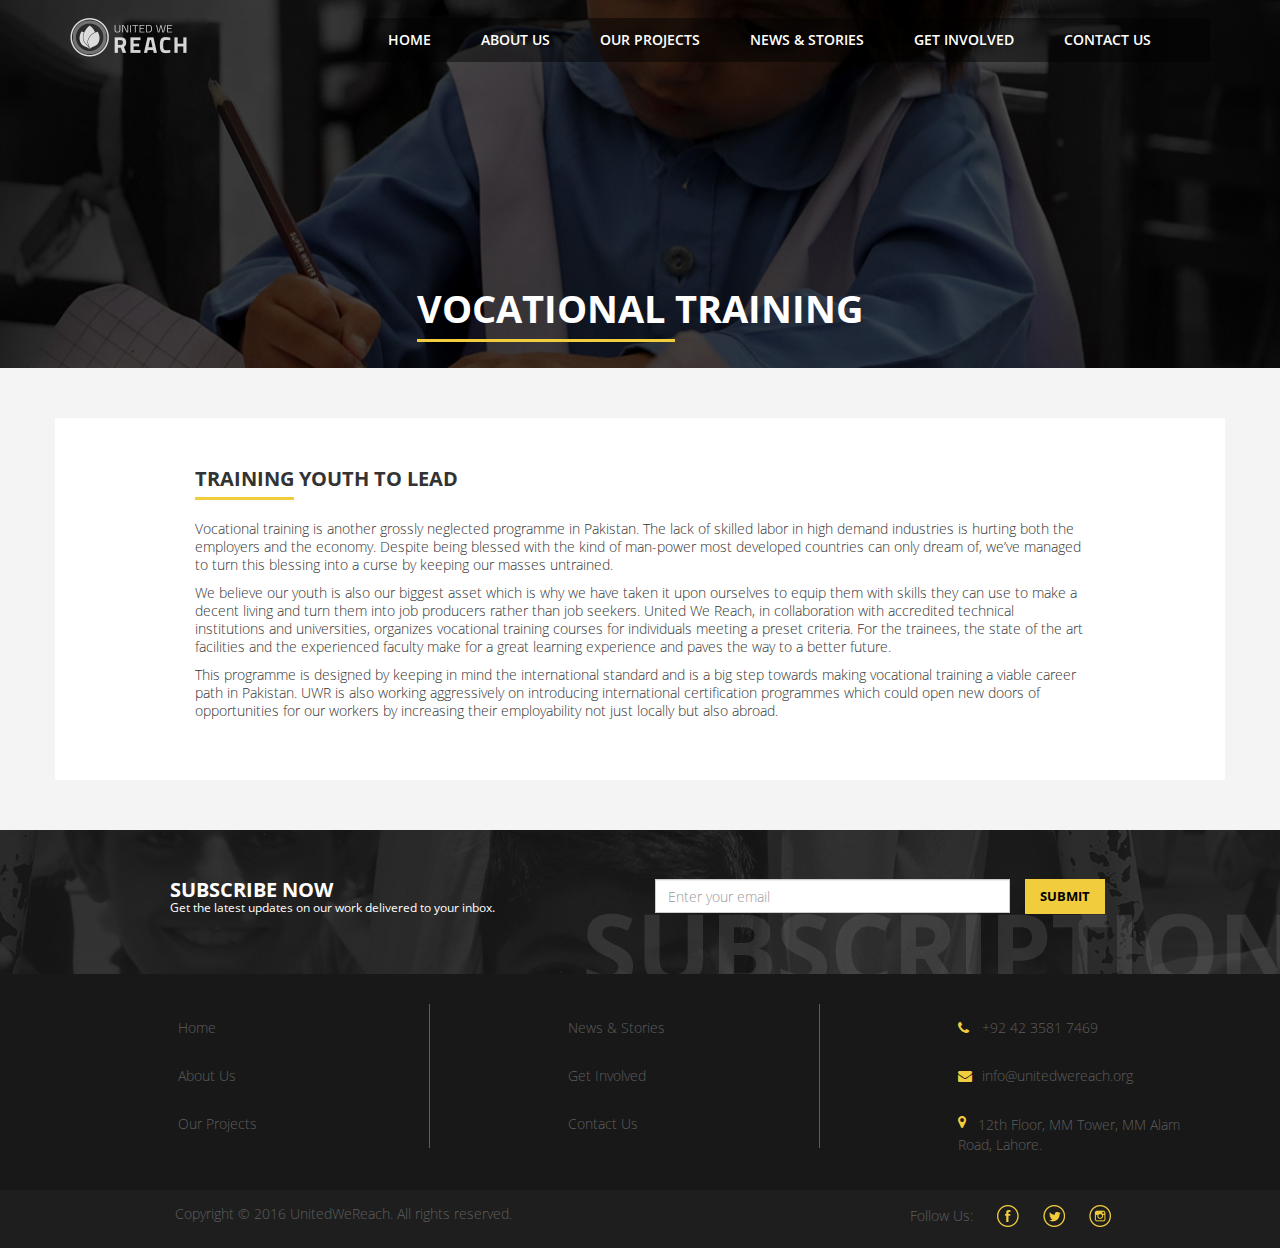
<file: vocational-training.html>
<!DOCTYPE html>
<html lang="en">
	<head>
	<meta charset="utf-8">
	<meta http-equiv="X-UA-Compatible" content="IE=edge">
	<meta name="viewport" content="width=device-width, initial-scale=1">
	<!-- The above 3 meta tags *must* come first in the head; any other head content must come *after* these tags -->
	<title>UnitedWeReach - VOCATIONAL TRAINING</title>

	<!-- Bootstrap -->
	<link href="css/bootstrap.min.css" rel="stylesheet">
	<link href="css/font-awesome.css" rel="stylesheet">
	<link href="css/style.css" rel="stylesheet">
	<link href="css/responsive.css" rel="stylesheet">
	<link rel="stylesheet" href="css/animate.css">


	<!--<link rel="stylesheet" type="text/css" href="css/main.css">
	<script src="js/modernizr.js"></script>-->
    
    
    
	<!-- Add fancyBox main JS and CSS files -->

	<script src="js/jquery-1.10.1.min.js"></script>

	<!-- HTML5 shim and Respond.js for IE8 support of HTML5 elements and media queries -->
	<!-- WARNING: Respond.js doesn't work if you view the page via file:// -->
	<!--[if lt IE 9]>
      <script src="https://oss.maxcdn.com/html5shiv/3.7.3/html5shiv.min.js"></script>
      <script src="https://oss.maxcdn.com/respond/1.4.2/respond.min.js"></script>
    <![endif]-->
 <style>
				.nav-tabs{
					border-bottom: none;
				}
                .nav-tabs > li.active > a, .nav-tabs > li.active > a:focus, .nav-tabs > li.active > a:hover{
					background-color:#f0cc3d;
					font-family: OpenSans-Semibold;
					font-size:16px;
					line-height:22px;
					color:#181818;
					border:0;
				}
				.nav > li > a:focus, .nav > li > a:hover{
					background-color:#f0cc3d;
					color:#181818;
				}
				.nav-tabs > li > a {
				  border:none;
				  border-radius:0;
				  color:#7f7f7f;
				  font-family: OpenSans-Semibold;
				  font-size:16px;
				  line-height:18px;
				  margin-right:0;
				  border-right: 1px solid #ccc;
				  padding: 15px 45px;
				}
				#myTabs li{
					background-color:#181818;
					width: 33.33%;
				}
				.tab-content{
					margin-bottom:50px;	
					position:relative;
				}
				.tab-content p {
					  padding: 25px 82px 30px;
					}
				.proj-slide-img p{
					padding: 25px 0 0px;
				}
				.tab-content .tab-pane{
					background:#fff;
				}
				@media only screen and (min-width:320px) and (max-width:480px){
					#myTabs li {
						border-bottom: 2px solid #fff;
						width: 100%;
					}
					.tab-content p {
					  padding: 25px 20px 30px;
					  text-align: justify;
					}
					.tab-content .tab-pane {
						background: ##F4F4F4;
					}
					.proj-slide-img .txt-box-slide{
						padding:0;
						position: relative;
					}
					.txt-box-slide h2 {
					  color: #181818;
					  line-height: 36px;
					}
					.txt-box-slide p{
						color: #181818;
						padding: 0;
						width: 100%;
						 font-size: 14px;
						 line-height: 18px;
					}
					.btn-slides {
					  padding: 35px 24px;
					}
					.btn-under-slide {
					  display: block;
					  line-height: 17px;
					  margin-bottom: 3px;
					  padding: 10px 15px;
					}
				
				}
				@media only screen and (min-width:481px) and (max-width:767px){
					#myTabs li {
						border-bottom: 2px solid #fff;
						width: 100%;
					}
					.tab-content p {
					  padding: 25px 20px 30px;
					  text-align: justify;
					}
					.tab-content .tab-pane {
						background: ##F4F4F4;
					}
					.proj-slide-img .txt-box-slide{
						padding:0;
						position: relative;
					}
					.txt-box-slide h2 {
					  color: #181818;
					  line-height: 36px;
					}
					.txt-box-slide p{
						color: #181818;
						padding: 0;
						width: 100%;
						 font-size: 14px;
						 line-height: 18px;
					}
					.btn-slides {
					  padding: 35px 24px;
					}
					.btn-under-slide {
					  display: block;
					  line-height: 17px;
					  margin-bottom: 3px;
					  padding: 10px 15px;
					}
										/*.img-txtbox {
  left: 6%;
  top: 80px;
}*/
					}
				@media only screen and (min-width:768px) and (max-width:991px){
					.nav-tabs > li > a{
						padding:15px;
						font-size:15px;	
							
					}
					.nav-tabs > li.active > a, .nav-tabs > li.active > a:focus, .nav-tabs > li.active > a:hover{
					font-size:15px;	
					}
					.tab-content p {
					  padding: 25px 20px 30px;
					  text-align: justify;
					}
					.tab-content .tab-pane {
						background: ##F4F4F4;
					}
					.proj-slide-img .txt-box-slide{
						padding:0;
						position: relative;
					}
					.txt-box-slide h2 {
					  color: #181818;
					  line-height: 36px;
					}
					.txt-box-slide p{
						color: #181818;
						padding: 0;
						width: 100%;
						 font-size: 14px;
						 line-height: 18px;
					}
					.btn-under-slide {
					  padding: 10px 6px;
					}
				}
                </style>
	</head>
	<body>
<a name="scroll-to-top"></a>
<div class="container-fluid">
    <div class="header-holder header-sub">
        <div class="container">
            <div class="row">
                <div class="col-lg-3 col-md-3 col-sm-3 col-xs-6">
                  <div class="logo"> <a href="index.html"> <img src="images/logo.png" alt="logo"> </a> </div>
                </div>
                <div class="col-lg-9 col-md-9 col-sm-9 col-xs-12"> 
                  <!--navbar responsive start-->
                  
                  <nav role="navigation" class="navbar navbar-inverse main-menu"> 
                <!-- Brand and toggle get grouped for better mobile display -->
                <div class="navbar-header">
                      <button type="button" data-target="#navbarCollapse" data-toggle="collapse" class="navbar-toggle"> <span class="sr-only">Toggle navigation</span> <span class="icon-bar"></span> <span class="icon-bar"></span> <span class="icon-bar"></span> </button>
                    </div>
                <!-- Collection of nav links and other content for toggling -->
                <div id="navbarCollapse" class="collapse navbar-collapse">
                      <ul class="nav navbar-nav">
                        <li> <a href="index.html">Home</a> </li>
                        <li> <a href="about-us.html">About Us</a> </li>
               <!--<li> <a href="our-projects.html" class="active">Our Projects </a> </li>-->
                 <li class="dropdown">
                    <a href="educational-reform.html" class="dropdown-toggle" role="button" aria-haspopup="true" aria-expanded="false">Our Projects </a>
                    <ul class="dropdown-menu">
                        <li>
                            <a href="educational-reform.html">Educational Reforms</a>
                        </li>
                        <li>
                            <a href="vocational-training.html" class="active">Vocational Training</a>
                        </li>
                        <li>
                            <a href="scholarships-program.html">Scholarships Program</a>
                        </li>
                    </ul>
                </li>
                        <li> <a href="news&stories.html">News & Stories</a> </li>
                        <li> <a href="get-involved.html">Get Involved</a> </li>
                        <li> <a href="contact-us.html">Contact us</a> </li>
                      </ul>
                    </div>
                </nav>
                  
                  <!--navbar responsive end--> 
                </div>
            </div>
            <!--slide txt section-->
            <div class="row">
                <div class="heading-text-subpage proj-p wow fadeInDown  text-center" data-wow-delay="1s" style="visibility: visible; animation-delay: 1s; animation-name: fadeInDown;">
                 	<h1><span class="bottom-line">Vocational </span> Training</h1>
                </div>
            </div>
            <!--slide txt section end-->
        </div>
    </div>


    <!--body-section Start-->
    	<div class="container">
        	<div class="row">
           
                <div class="project-holder-training ">
                    <div class="col-lg-12 col-md-12 col-sm-12 col-xs-12">
						<div class="project">
                        	<h2><span class="bottom-line">TRAINING</span> YOUTH TO LEAD</h2>
                            <!--<h4>VOCATIONAL TRAINING</h4>-->
                            <p>Vocational training is another grossly neglected programme in Pakistan. The lack of skilled labor in high demand industries is hurting both the employers and the economy. Despite being blessed with the kind of man-power most developed countries can only dream of, we’ve managed to turn this blessing into a curse by keeping our masses untrained.</p>
<p>We believe our youth is also our biggest asset which is why we have taken it upon ourselves to equip them with skills they can use to make a decent living and turn them into job producers rather than job seekers. United We Reach, in collaboration with accredited technical institutions and universities, organizes vocational training courses for individuals meeting a preset criteria. For the trainees, the state of the art facilities and the experienced faculty make for a great learning experience and paves the way to a better future.</p>
<p>This programme is designed by keeping in mind the international standard and is a big step towards making vocational training a viable career path in Pakistan. UWR is also working aggressively on introducing international certification programmes which could open new doors of opportunities for our workers by increasing their employability not just locally but also abroad.</p>
                         </div>
                    </div>
              </div>
                         

            </div>
        </div>
    <!--body-section End-->


      <!--Subscription section start-->
      <div class="subs-holder">
    <div class="container">
          <div class="row subscribe">
        <div class="col-lg-6 col-md-6 col-sm-12 col-xs-12">
              <h2>subscribe now</h2>
              <p>Get the latest updates on our work delivered to your inbox.</p>
            </div>
        <div class="col-lg-6 col-md-6 col-sm-12 col-xs-12">
              <input type="text" class="form-control" placeholder="Enter your email">
              <button type="button" class="btn-readmore">Submit</button>
            </div>
      </div>
        </div>
  </div>
      <!--Subscription section end--> 
      <!--Footer bottom-->
      <div class="footer">
    <div class="container">
          <div class="row">
        <div class="col-lg-4 col-md-4 col-sm-4 col-xs-6">
              <ul class="list_two">
            <li> <a href="index.html">Home</a> </li>
            <li> <a href="about-us.html">About Us</a> </li>
			<li> <a href="educational-reform.html">Our Projects</a> </li>
          </ul>
            </div>
        <div class="col-lg-4 col-md-4 col-sm-4 col-xs-6">
              <ul class="list_two">
            <li> <a href="news&stories.html">News & Stories</a> </li>
            <li> <a href="get-involved.html">Get Involved</a> </li>
            <li> <a href="contact-us.html">Contact Us</a> </li>
          </ul>
            </div>
        <div class="col-lg-4 col-md-4 col-sm-4 col-xs-12">
              <ul class="address list_two">
            <li><i class="fa fa-phone"> </i> +92 42 3581 7469</li>
            <li> <i class="fa fa-envelope"> </i> <a href="">info@unitedwereach.org</a> </li>
            <li> <i class="fa fa-map-marker"> </i>
                  <address>
              12th Floor, MM Tower, MM Alam Road, Lahore.
              </address>
                </li>
          </ul>
            </div>
      </div>
        </div>
  </div>
      <div class="footer-bottomtwo">
    <div class="container">
          <div class="row">
        <div class="col-lg-8 col-md-8 col-sm-8 col-xs-12 copyright">
              <p>Copyright © 2016 UnitedWeReach. All rights reserved.</p>
            </div>
        <div class="col-lg-4 col-md-4 col-sm-4 col-xs-12">
              <div class="social-list">
            <ul>
                  <li> Follow Us: </li>
                  <li> <a href="https://www.facebook.com/unitedwereach‎" target="_blank">
                    <div class="fb"></div>
                    </a> </li>
                  <li> <a href="https://twitter.com/unitedwereach"   target="_blank">
                    <div class="tw"></div>
                    </a> </li>
                 <!-- <li> <a href="https://www.plus.google.com/"  target="_blank">
                    <div class="gplus"></div>
                    </a> </li>-->
                  <li> <a href="https://www.instagram.com/unitedwereach/"  target="_blank">
                    <div class="insta"></div>
                    </a> </li>
                </ul>
          </div>
            </div>
      </div>
        </div>
  </div>
      <!--Footer bottom end--> 
      
    </div>
<a href="#scroll-to-top" class="scrollup" ></a> 

<!-- jQuery (necessary for Bootstrap's JavaScript plugins) --> 
<!--<script src="js/jquery.min.js"></script>--> 

<!-- Include all compiled plugins (below), or include individual files as needed --> 
<script src="js/bootstrap.min.js"></script> 
<script src="js/arrow24.js"></script> 
<script src="js/wow.js"></script> 
<script>
              new WOW().init();
              </script>
              
              <!--<script src="js/main.js"></script>-->
</body>
</html>
</file>
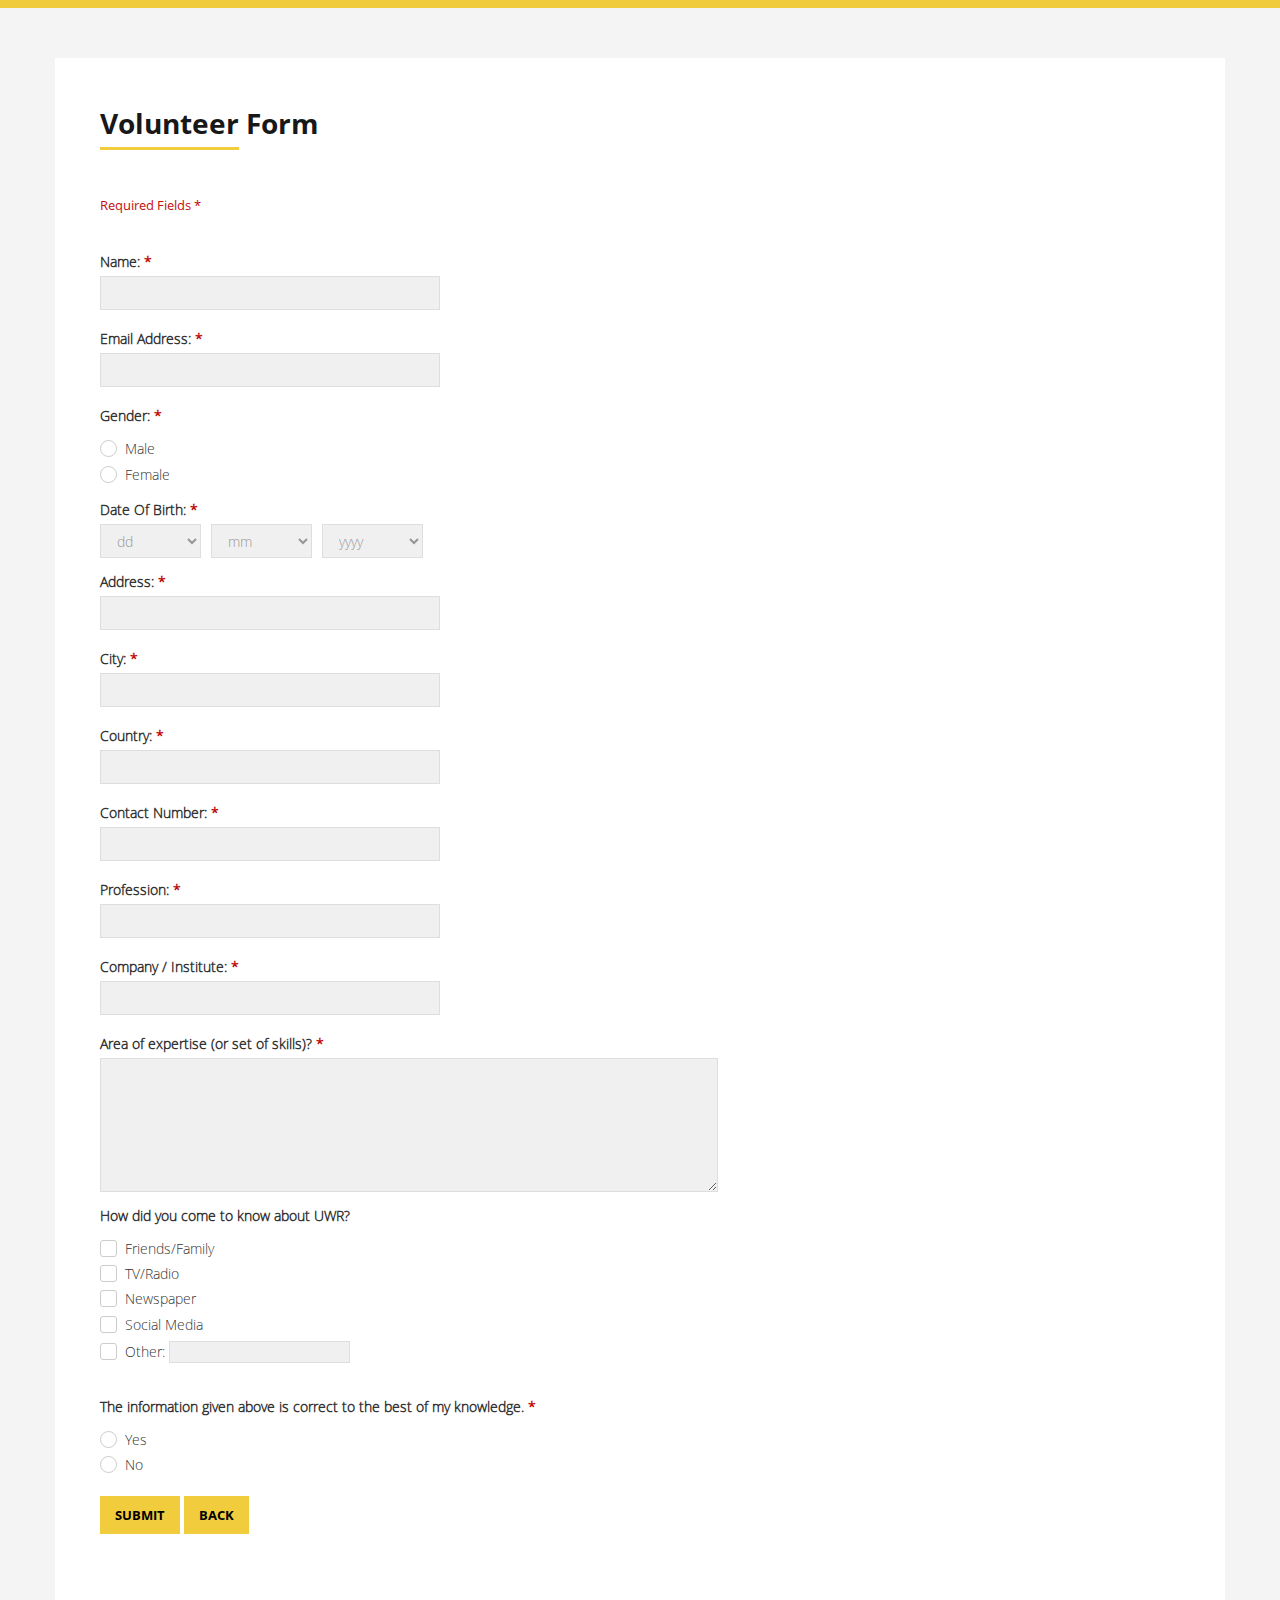
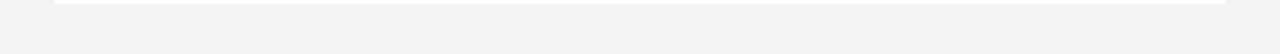
<file: volunteer.html>
<!DOCTYPE html>
<html lang="en">
<head>
<meta charset="utf-8">
<meta http-equiv="X-UA-Compatible" content="IE=edge">
<meta name="viewport" content="width=device-width, initial-scale=1">
<!-- The above 3 meta tags *must* come first in the head; any other head content must come *after* these tags -->
<title>UnitedWeReach - Volunteer</title>

<!-- Bootstrap -->
<link href="css/bootstrap.min.css" rel="stylesheet">
<link href="css/font-awesome.css" rel="stylesheet">
<link href="css/style.css" rel="stylesheet">
<link href="css/responsive.css" rel="stylesheet">
<link rel="stylesheet" href="css/animate.css">
<link rel="stylesheet" href="css/checkbox.css">

<!-- Add fancyBox main JS and CSS files -->

<script src="js/jquery-1.10.1.min.js"></script>

<!-- HTML5 shim and Respond.js for IE8 support of HTML5 elements and media queries -->
<!-- WARNING: Respond.js doesn't work if you view the page via file:// -->
<!--[if lt IE 9]>
      <script src="https://oss.maxcdn.com/html5shiv/3.7.3/html5shiv.min.js"></script>
      <script src="https://oss.maxcdn.com/respond/1.4.2/respond.min.js"></script>
    <![endif]-->

<style>


</style>
</head>
<body>
<a name="scroll-to-top"></a>
<div class="container-fluid">
  <div class="top-bar-form"></div>
  <!--body-section Start-->
  <div class="container">
    <div class="row">
      <div class="vl-form">
        <div class="form-heading">
          <div class="col-lg-12 col-md-12 col-sm-12 col-xs-12">
            <h1><span class="bottom-line">Volunteer</span> Form</h1>
          </div>
        </div>
        <form class="vol-form">
          <div class="col-lg-4 col-md-4 col-sm-4 col-xs-12">
            <div class="form-group r_f">
              <p>Required Fields <span> *</span></p>
            </div>
            <div class="form-group">
              <label for="name">Name: <span class="compl"> *</span></label>
              <input class="form-control" id="name" aria-describedby="name" type="text">
            </div>
            <div class="form-group">
              <label for="Email1">Email Address:<span class="compl"> *</span></label>
              <input class="form-control" id="Email1" aria-describedby="Email1"  type="email">
            </div>
            <div class="form-group">
              <label>Gender:<span class="compl"> *</span></label>
              <div class="form-check radio radio-success">
                <input class="form-check-input" name="optionsRadios" id="Male" value="option1" type="radio">
                <label class="form-check-label light-txt" for="Male">Male </label>
              </div>
              <div class="form-check radio radio-success">
                <input class="form-check-input" name="optionsRadios" id="Female" value="option2" type="radio">
                <label class="form-check-label light-txt" for="Female">Female </label>
              </div>
            </div>

            <div class="form-group">
              <label for="dob">Date Of Birth:<span class="compl"> *</span></label>
              <div class="dob-holder">
                 <select class="form-control dob">
                 	<option>dd</option>
                 	<option>1</option>
                    <option>2</option>
                    <option>3</option>
                    <option>4</option>
                    <option>5</option>
                 </select>
                 <select class="form-control dob">
                 	<option>mm</option>
                 	<option>1</option>
                    <option>2</option>
                    <option>3</option>
                    <option>4</option>
                    <option>5</option>
                 </select>
                 <select class="form-control dob">
                 	<option>yyyy</option>
                 	<option>2017</option>
                    <option>2016</option>
                    <option>2015</option>
                    <option>2014</option>
                    <option>2013</option>
                 </select>
                </div> 
            </div>
            
            <div class="clearfix"></div>
            
            
            <div class="form-group">
              <label for="Address">Address:<span class="compl"> *</span></label>
              <input class="form-control" id="Address" aria-describedby="emailHelp" type="text">
            </div>
            <div class="form-group">
              <label for="City">City:<span class="compl"> *</span></label>
              <input class="form-control" id="City" aria-describedby="emailHelp" type="text">
            </div>
             <div class="form-group">
              <label for="Country">Country:<span class="compl"> *</span></label>
              <input class="form-control" id="Country" aria-describedby="emailHelp" type="text">
            </div>
            <div class="form-group">
              <label for="Contact">Contact Number:<span class="compl"> *</span></label>
              <input class="form-control" id="Contact" aria-describedby="emailHelp" type="text">
            </div>
            <div class="form-group">
              <label for="profession">Profession:<span class="compl"> *</span></label>
              <input class="form-control" id="profession" aria-describedby="emailHelp" type="text">
            </div>
            <div class="form-group">
              <label for="institute">Company / Institute:<span class="compl"> *</span></label>
              <input class="form-control" id="institute" aria-describedby="emailHelp" type="text">
            </div>
          </div>
          <div class="clearfix"></div>
          <div class="col-lg-7 col-md-7 col-sm-7 col-xs-12">
            <div class="form-group text-volunteer">
              <label for="exampleTextarea">Area of expertise (or set of skills)?<span class="compl"> *</span></label>
              <textarea class="form-control" id="exampleTextarea" rows="6"></textarea>
            </div>
            <div class="form-group">
              <label>How did you come to know about UWR?</label>
              <div class="form-check checkbox checkbox-txt checkbox-success">
                <input class="form-check-input" type="checkbox"  id="Friends">
                <label class="form-check-label light-txt" for="Friends">Friends/Family</label>
              </div>
              <div class="form-check checkbox checkbox-txt checkbox-success">
                <input class="form-check-input" type="checkbox"  id="TV">
                <label class="form-check-label light-txt" for="TV">TV/Radio </label>
              </div>
              <div class="form-check checkbox checkbox-txt checkbox-success">
                <input class="form-check-input" type="checkbox"  id="Newspaper">
                <label class="form-check-label light-txt" for="Newspaper"> Newspaper </label>
              </div>
              <div class="form-check checkbox checkbox-txt checkbox-success">
                <input class="form-check-input" type="checkbox"  id="SocialMedia">
                <label class="form-check-label light-txt" for="SocialMedia">Social Media </label>
              </div>
              <div class="form-check checkbox checkbox-txt checkbox-success">
                <input class="form-check-input" type="checkbox"  id="Other">
                <label class="form-check-label light-txt" for="Other">Other: </label>
                <input class="form-check-input" type="text">
              </div>

            </div>
            <div class="form-group">
              <label>The information given above is correct to the best of my knowledge. <span class="compl"> *</span></label>
              <div class="form-check radio radio-success">
                <input class="form-check-input" name="optionsRadios" id="info-yes" value="option1" type="radio">
                <label class="form-check-label light-txt" for="info-yes">Yes </label>
              </div>
              <div class="form-check radio radio-success">
                <input class="form-check-input" name="optionsRadios" id="info-no" value="option2" type="radio">
                <label class="form-check-label light-txt" for="info-no">No </label>
              </div>
            </div>
           
           <div class="form-group">
             	<div class="btn-form">
                  <a href=""  class="btn-get-involve">Submit</a>
                  <a href="get-involved.html" class="btn-get-involve">Back</a>
             	</div>
             </div>
             
             
           
          </div>
        </form>
      </div>
    </div>
  </div>
  <!--body-section End--> 
  
</div>
<a href="#scroll-to-top" class="scrollup" ></a> 

<!-- jQuery (necessary for Bootstrap's JavaScript plugins) --> 
<!--<script src="js/jquery.min.js"></script>--> 

<!-- Include all compiled plugins (below), or include individual files as needed --> 
<script src="js/bootstrap.min.js"></script> 
<script src="js/arrow24.js"></script> 
<script src="js/wow.js"></script> 
<script>
              new WOW().init();
              </script>
</body>
</html>
</file>
<file: css/style.css>
@font-face {
	font-family: OpenSans-Bold;
	src: url('../fonts/OpenSans-Bold'); /* IE */
	src: local("OpenSans-Bold"), url('../fonts/OpenSans-Bold.ttf') format("truetype"); /* non-IE */
}
@font-face {
	font-family: OpenSans-Semibold;
	src: url(../fonts/OpenSans-Semibold); /* IE */
	src: local("OpenSans-Semibold"), url('../fonts/OpenSans-Semibold.ttf') format("truetype"); /* non-IE */
}
@font-face {
	font-family: OpenSans-Light;
	src: url('../fonts/OpenSans-Light'); /* IE */
	src: local("OpenSans-Light"), url('../fonts/OpenSans-Light.ttf') format("truetype"); /* non-IE */
}
@font-face {
	font-family: OpenSans-Regular;
	src: url('../fonts/OpenSans-Regular'); /* IE */
	src: local("OpenSans-Regular"), url('../fonts/OpenSans-Regular.ttf') format("truetype"); /* non-IE */
}
@font-face {
	font-family: "BebasNeue";
	src: url(../fonts/BebasNeue.otf);
}
body {
	margin: 0;
	padding: 0;
	background: #f4f4f4;
	font-size: 14px;
	line-height: 18px;
	font-family: "OpenSans-Light";
}
.container-fluid {
	padding: 0;/*background: green;*/
}
.header-holder {
	background: #0C0C0C url("../images/bg_01.jpg") no-repeat scroll center center;
	/*height: 584px;*/
	position: relative;
	width: 100%;
	margin-bottom: 120px;
}
.header-holder:after {
	content: '';
	display: block;
	clear: both;
}
.logo {
    padding: 18px 0;
    position: relative;
    z-index: 3;
}
/*main navbae css start*/
.main-menu {
	margin-top: 18px;
	background: url(../images/menu-bg.png) repeat-x;
	z-index: 1;
}
.main-menu .nav li a {
	color: #fff;
	padding: 12px 25px;
	font-family: "OpenSans-Semibold";
	text-transform: uppercase;
}
.main-menu .nav li a:hover, .nav li a.active, .nav li a:focus {
	background: #daba39;
	color: #000;
	outline:none;
}
.main-menu .nav li:hover .dropdown-menu{
	display:block;
	}

.main-menu .nav li .dropdown-menu li a {
	padding: 8px 25px;
    text-align: left;
}
	.navbar-nav > li > .dropdown-menu{
	background-color:#000;	
	}
.navbar-collapse {
	padding: 0;
}
.navbar {
	border: none;
}
.navbar-toggle span {
	color: #000;
}
/*navbar css end*/

/*Slider section*/
.main-text {
	margin: 0 auto;
	width: 985px;
}
.slider-txtbox {
	margin: 0 auto;
	 padding: 305px 0 0;
	position: relative;
}
.slider-txtbox .heading-text {
	color: #fff;
	margin-bottom: 0;
	padding: 10px 0 0;
	position: relative;
	text-align: center;
	z-index: 1;
}
.slider-txtbox .heading-text h1 {
	font-family: "OpenSans-Bold";
	font-size: 38px;
	line-height: 40px;
	text-transform: uppercase;
	margin: 0;
}
.heading-text-subpage h1 {
	font-family: "OpenSans-Bold";
	font-size: 38px;
	line-height: 40px;
	text-transform: uppercase;
	color: #fff;
	margin: 200px 0 40px 0;
}
.slider-txtbox .heading-text p {
	font-family: "OpenSans-Light";
	font-size: 20px;
	line-height: 22px;
}
.heading-text .btnget {
	background-color: transparent;
	border: 1px solid #fff;
	padding: 10px 15px;
	border-radius: 4px;
	text-transform: uppercase;
	font-family: "OpenSans-Regular";
	font-size: 15px;
	line-height: 17px;
	/*background-image: linear-gradient(to left, transparent 50%, transparent, #DABA39, #DABA39 50%);
	background-position: 100% 0;
	background-size: 200% 100%;*/
	transition: all 0.3s ease-in;
	text-decoration:none;
	color: #fff;
}
.heading-text .btnget:hover {
	background: #f0cc3d;
	color: #000;
	/*background-position: 0 0;*/
}
.slider-txtbox .icon-box-header {
	overflow: hidden;
	position: relative;
	top: 70px;
	z-index: 1;
}
.icon-box-header .iconbox {
	width: 33.3333%;
	background: #f0cc3d;
	color: #000;
	float: left;
	text-align: center;
}
.icon-box-header .iconbox:hover {
	background: #e4c444;
}
.iconbox a {
	color: #000;
	text-decoration: none;
	padding: 34px 0 5px;
	display: block;
}
.icon-box-header .iconmiddle {
	background: #f7d54d;
}
/*.imgbx {
	padding: 30px 0 8px;
}*/
.iconbox p {
	font-family: "OpenSans-Bold";
	font-size: 16px;
	line-height: 18px;
	margin: 7px 0 30px;
	text-transform:uppercase;
}
/*Transforming css start*/
.bg-transform p {
	margin-bottom: 30px;
}
.bg-transform p+p {
	margin-bottom: 30px;
}
.bg-transform {
	background-color: #FFFFFF;
	padding: 63px 50px;
	overflow: hidden;
	margin-bottom: 55px;
}
.bg-transform h2 {
	font-family: "OpenSans-Bold";
	font-size: 20px;
	line-height: 22px;
	margin: 0 0 45px;
	text-transform: uppercase;
}
.bottom-line {
	border-bottom: 3px solid #f1cc3d;
	padding: 5px 0;
}
.bottom-line-impact {
	border-bottom: 3px solid #000;
	margin: 0;
}
/*.bottom-line::after {
  background: red none repeat scroll 0 0;
  content: "";
  height: 2px;
  left: 18px;
  position: absolute;
  top: 24px;
  width: 30%;
  z-index: 1;
}*/

.bg-transform p {
	text-align: justify;
}
.btn-readmore {
	background-color: #F1CC3D;
	color: #000;
	font-family: "OpenSans-Bold";
	font-size: 13px;
	line-height: 15px;
	padding: 10px 15px;
	border: none;
	transition: all 0.2s ease-in;
	text-decoration:none;
}
.btn-readmore:hover {
	background-color: #000;
	color: #fff;
	text-decoration:none;
	/*background-position: 0 0;*/
	
}
.btn-readmore:focus {
		background-color: #000;
	color: #fff;
	text-decoration:none;
}
/*Step section 2 css*/
.step-box {
	background: #000 url(../images/bg_02.jpg) repeat-y fixed 50% 0;
	width: 100%;
	height: 400px;
	display: block;
	margin-bottom: 247px;
}
.step-holder {
	/* background: #000 none repeat scroll 0 0;*/
	margin: 0 auto;
	overflow: hidden;
	padding: 100px 0 18px;
	width: 880px;
}
.step_two_text h2 {
	font-family: "OpenSans-Bold";
	font-size: 20px;
	line-height: 22px;
	margin: 0 0 20px;
	text-transform: uppercase;
	color: #fff;
}
.step_two_text p {
	color: #F1CC3D;
	font-family: "OpenSans-Regular";
	font-size: 20px;
	line-height: 22px;
	text-transform: uppercase;
}
.stepbox-two-holder {
	/* background: #7a7a7a none repeat scroll 0 0;*/
	margin: 90px 0 30px;
	overflow: hidden;
}
.stepbox-two-holder .steptext_box{
	background: #181818 none repeat scroll 0 0;
	float: left;
	min-height: 297px;
	padding: 40px 30px 10px;
	width: 33.3333%;
}
.steptext_box a{
	text-decoration:none;
}
.stepbox-two-holder:hover .steptext_box:hover{
	background: #1e1e1e;
}
.steptext_box ul li {
	padding: 5px 0;
}
.stepbox-two-holder .steptext_middle {
	background: #242424;
}
.stepbox-two-holder .steptext_box h2 {
  color: #f1cc3d;
  font-family: "OpenSans-Bold";
  font-size: 20px;
  line-height: 22px;
  margin: 10px 0 36px;
  min-height: 50px;
  text-transform: uppercase;
}
.steptext_box p {
	font-family: "OpenSans-Bold";
	font-size: 15px;
	line-height: 18px;
	color: #7f7f7f;
}
.steptext_box ul {
	font-family: "OpenSans-Light";
	font-size: 14px;
	line-height: 18px;
	margin: 0;
	padding: 0;
	position: relative;
}
.steptext_box ul li {
	color: #676767;
	list-style: none;
}
.steptext_box ul li::before {
	background: #f1cc3d none repeat scroll 0 0;
	border-radius: 50%;
	content: "";
	height: 6px;
	left: -13px;
	margin-top: 6px;
	position: absolute;
	width: 6px;
}
/*Step section 2 css end*/
/*Latest News Section Start*/
.news-heading h2 {
	font-family: "OpenSans-Bold";
	font-size: 20px;
	line-height: 22px;
	color: #000;
	margin-bottom: 30px;
	margin-left: 52px;
}
.imapact-heading h2 {
	font-family: "OpenSans-Bold";
	font-size: 20px;
	line-height: 22px;
	color: #fff;
	margin-bottom: 30px;
	margin-left: 50px;
	text-transform: uppercase;
}
.news01 {
	position: relative;
	margin: 0 0 38px 0;
}
.news01 .news01_img {
	position: relative;
}
.news_date {
	background: #F1CC3D;
	padding: 10px 5px;
	position: absolute;
	text-align: center;
	top: 0;
	width: 33px;
	color: #000;
	font-family: "OpenSans-Bold";
	font-size: 10px;
	line-height: 12px;
}
.n_d {
	font-family: "OpenSans-Bold";
	font-size: 16px;
	line-height: 18px;
}
.news01_desc {
	background: #000;
	opacity: 0.8;
	position: absolute;
	bottom: 0;
	color: #fff;
	padding: 15px;
	width: 100%;
}
.news01_desc h4 {
	margin: 0 0 5px 0;
	font-family: "OpenSans-Bold";
	font-size: 18px;
	line-height: 20px;
}
.news01_desc p {
	margin: 0;
	font-family: "OpenSans-Light";
	font-size: 13px;
	line-height: 15px;
	text-align: justify;
}
.news02 {
	position: relative;
	background: #fff;
	margin: 0 0 25px 0;
}
.news02 .news02_img {
	float: left;
	margin: 0 10px 0 0;
	width: 50%;
}
.news02_desc {
	padding: 18px 15px;
}
.news02_desc h4 {
	margin: 0 0 13px;
	font-family: "OpenSans-Bold";
	font-size: 18px;
	line-height: 20px;
}
.news02_desc p {
	margin: 0 0 15px;
	font-family: "OpenSans-Light";
	font-size: 13px;
	line-height: 15px;
	text-align: justify;
}
.news03 {
	background: #fff none repeat scroll 0 0;
	margin: 0 0 22px;
	overflow: hidden;
	position: relative;
}
.news03 .news03_img {
	float: left;
	margin: 0 35px 0 0;
}
.news03_desc {
	padding: 18px 40px;
}
.news03_desc a{
	text-decoration:none;
	color:#000;
	font-weight:bold;
}
.postdesc-fullpost a{
	text-decoration:none;
	color:#000;
	font-weight:bold;
}
.news03_desc a:hover, .news03_desc a:focus{
	outline:none;
}
.news03_desc h4 {
	font-family: "OpenSans-Bold";
	font-size: 18px;
	line-height: 20px;
	margin: 10px 0;
}
.news03_desc p {
	margin: 0 0 0px;
	font-family: "OpenSans-Light";
	font-size: 13px;
	line-height: 15px;
	text-align: justify;
}
/*Latest News Section end*/
/*parallex bg three css start*/
.parallax_bg03 {
	background: #000 url(../images/bg_03.jpg) repeat-y fixed 50% 0;
	width: 100%;
	/*height: 300px;*/
	display: block;
	margin-bottom: 30px;
	padding: 40px 0 90px;
	overflow:hidden;
}
.img-imapct-box {
	background: #f1cc3d none repeat scroll 0 0;
	color: #000;
	overflow: hidden;
	padding: 60px 0;
}
.img-imapct-box .img-holder {
	float: left;
	padding: 0 0 0 25px;
}
.img-imapct-box .impact-txt {
	color: #000;
	float: left;
	font-family: "OpenSans-Bold";
	font-size: 40px;
	line-height: 42px;
	padding: 0 8px 0 15px;
}
.impact-txt p {
	font-family: "OpenSans-Bold";
	font-size: 12px;
	line-height: 14px;
	padding: 15px 0 0;
}
.gallery-bottom {
	margin-bottom: 30px;
}
.overlay:hover img {
	opacity: 0.9;
}
/*gallery overlay*/
.gallery-item {
	/*  width: 100%;*/
	min-height: 100px;
	margin: 0 0 15px;
	display: inline-block;
	float: left;
	overflow: hidden;
	position: relative;
}
.gallery-item .hover-wrap {
	position: relative;
	display: block;
	overflow: hidden;
	width: 100%;
	height: 100%;
}
.gallery-item img {
	width: 100%;
}
.gallery-item img {
	-webkit-transition: all 0.4s ease;
	-moz-transition: all 0.4s ease;
	-o-transition: all 0.4s ease;
	transition: all 0.4s ease;
}
.gallery-item:hover img{
	-webkit-transform: scale(1.1);
	-moz-transform: scale(1.1);
	-ms-transform: scale(1.1);
	-o-transform: scale(1.1);
	transform: scale(1.1);
}
.gallery-item .overlay {
	position: absolute;
	top: 0;
	left: 15px;
	right: 15px;
	bottom: 0;
	display: block;
	opacity: 0;
	filter: alpha(opacity=0);
	background-color: rgba(241, 204, 61, .75);
	-webkit-transition: opacity 0.15s ease-in-out 0s;
	-moz-transition: opacity 0.15s ease-in-out 0s;
	-o-transition: opacity 0.15s ease-in-out 0s;
	transition: opacity 0.15s ease-in-out 0s;
	
}
.gallery-item:hover .overlay {
	opacity: 1;
	filter: alpha(opacity=1);
	cursor: pointer;
}
.gallery-item .overlay-text {
	left: 45%;
	position: absolute;
	top: 40%;
}
.overlay-text .caption i{
	color: #181818;
}
.gallery-item .overlay-text h3 {
	font-size: 1.4rem;
	color: #fff;
	font-weight: normal;
	margin-bottom: 0;
}
.gallery-item .overlay-text .caption {
	font-family: 'OpenSans', serif;
	font-style: italic;
	color: #fff;
	font-size: 1.6rem;
	line-height: 28px;
}
/*gallery overlay*/
/*news letter css start*/
.subs-holder {
	background: #000 url("../images/footer-bg.jpg") no-repeat scroll 50% 0;
	padding: 49px 0;
}
.subscribe {
	padding: 0 100px;
}
.subscribe h2 {
	font-size: 20px;
	font-family: "OpenSans-Bold";
	color: rgb(255, 255, 255);
	text-transform: uppercase;
	line-height: 22px;
	margin: 0;
}
.subscribe button {
	text-transform: uppercase;
}
.subscribe p {
	font-size: 12px;
	font-family: "OpenSans-Regular";
	color: rgb(255, 255, 255);
	line-height: 14px;
}
.subscribe input {
	border-radius: 0;
	float: left;
	margin: 0 15px 0 0;
	width: 78%;
}
.footer .address {
	border: 0;
}
.footer .address i {
	color: #f1cc3d;
	margin: 0 5px 0 0;
	width: 15px;
}
.footer address {
	color: #5e5e5e;
}
.footer address:hover {
	color: #F1CC3D;
}
.footer {
	background: #181818;
}
.footer ul {
	border-right: 1px solid #5e5e5e;
	margin: 30px 0 0;
	padding: 0;
}
.footer .list_two {
	padding: 0 0 0 108px;
}
.footer ul li {
	list-style: none;
	padding: 15px 0;
	color:#5e5e5e;
}
.footer ul li a {
	color: #5e5e5e;
	text-decoration: none;
}
.footer ul li:hover {
	color: #F1CC3D;
}
.footer ul li a:hover {
	color: #F1CC3D;
}
.address .fa-map-marker {
	float: left;
}
/*footer bottomtwo*/
.footer-bottomtwo {
	background: #1e1e1e;
}
.social-list {
	padding: 0 0 0 50px;
}
.footer-bottomtwo .social-list ul {
	margin: 0;
	padding: 0;
	border: none;
}
.footer-bottomtwo .social-list ul li {
	list-style: none;
	display: inline-block;
	vertical-align: middle;
	padding: 15px 10px;
	color: #5e5e5e;
}
.social-list ul li a {
	color: #F1CC3D;
	outline:none;
}
.social-list .fb {
	background: url(../images/fb-icon.png) no-repeat;
	width: 22px;
	height: 22px;
}
.social-list .tw {
	background: url(../images/tw-icon.png) no-repeat;
	width: 22px;
	height: 22px;
}
.social-list .gplus {
	background: url(../images/gplus-icon.png) no-repeat;
	width: 22px;
	height: 22px;
}
.social-list .insta {
	background: url(../images/insta-icon.png) no-repeat;
	width: 22px;
	height: 22px;
}
.social-list .fb:hover {
	background: url(../images/fb-icon-hover.png) no-repeat;
}
.social-list .tw:hover {
	background: url(../images/tw-icon-hover.png) no-repeat;
}
.social-list .gplus:hover {
	background: url(../images/gplus-icon-hover.png) no-repeat;
}
.social-list .insta:hover {
	background: url(../images/insta-icon-hover.png) no-repeat;
}
.social-list ul li a:hover {
	color: #fff;
}
.footer-bottomtwo p {
	color: #5e5e5e;
	padding: 15px 0;
}
.copyright {
	padding: 0 0 0 120px;
}
/*btn scrool*/
.scrollup {
	width: 40px;
	height: 40px;
	opacity: 1;
	position: fixed;
	bottom: 50px;
	right: 100px;
	display: none;
	text-indent: -9999px;
	background: url('../images/icon_top.png') no-repeat;
}
/*contact us page css*/

.header-sub {
	margin-bottom: 50px;
}
.info-holder {
	background: #fff none repeat scroll 0 0;
	margin-bottom: 0px;
	overflow: hidden;
	padding: 30px 125px 40px;
}
.contact-info h2 {
	color: #000;
	font-family: "OpenSans-Bold";
	font-size: 20px;
	line-height: 22px;
	margin-bottom: 25px;
	text-transform: uppercase;
}
.contact-info p {
	color: rgb(35, 31, 32);
	font-family: "OpenSans-Regular";
	font-size: 15px;
	line-height: 17px;
	margin-bottom: 75px;
	text-align: justifyLeft;
}
.contactlsit {
	margin: 0 43px;
	padding: 0;
	position: relative;
}
.contactlsit li {
	list-style: none;
	padding: 10px 0;
}
.contactlsit .phone-icon::before {
	background: rgba(0, 0, 0, 0) url("../images/conatct-icon-01.png") no-repeat scroll 0 0;
	content: "";
	height: 26px;
	left: -40px;
	position: absolute;
	top: 7px;
	width: 25px;
}
.contactlsit .phone-email::before {
	background: rgba(0, 0, 0, 0) url("../images/conatct-icon-02.png") no-repeat scroll 0 0;
	content: "";
	height: 26px;
	left: -40px;
	position: absolute;
	top: 44px;
	width: 25px;
}
.contactlsit .phone-email2::before {
	background: rgba(0, 0, 0, 0) url("../images/conatct-icon-03.png") no-repeat scroll 0 0;
	content: "";
	height: 26px;
	left: -40px;
	position: absolute;
	top: 84px;
	width: 25px;
}
.contactlsit .add-info::before {
	background: rgba(0, 0, 0, 0) url("../images/conatct-icon-04.png") no-repeat scroll 0 0;
	bottom: 45px;
	content: "";
	height: 26px;
	left: -40px;
	position: absolute;
	width: 25px;
}
.form-holder input {
	background: #f0f0f0;
	border-radius: 0;
	line-height: 34px;
	margin-bottom: 20px;
}
.form-holder textarea {
	background: #f0f0f0;
	border-radius: 0;
}
.btn-send {
	background-color: #F1CC3D;
	color: #000;
	font-family: "OpenSans-Bold";
	font-size: 13px;
	line-height: 15px;
	padding: 10px 20px;
	border: none;
	background-image: linear-gradient(to left, transparent 50%, transparent, #000, #000 50%);
	background-size: 200% 100%;
	background-position: 100% 0;
	transition: all 0.3s ease-in;
}
.btn-send:hover {
	color: #fff;
	background-position: 0 0;
}
.form-holder {
	margin: 25px 0;
}
.map-box {
	margin-bottom: 50px;
}
.overlaymap {
	background: transparent;
	position: relative;
	width: 100%;
	height: 480px; /* your iframe height */
	top: 480px;  /* your iframe height */
	margin-top: -480px;  /* your iframe height */
}
/*Get Involve start*/
		


.btn-get-involve {
	background-color: #F1CC3D;
	color: #000;
	font-family: "OpenSans-Bold";
	font-size: 13px;
	line-height: 15px;
	padding: 10px 15px;
	border: none;
	/*background-image: linear-gradient(to left, transparent 50%, transparent, #000, #000 50%);
	background-size: 200% 100%;
	background-position: 100% 0;*/
	transition: all 0.2s ease-in;
	text-transform: uppercase;
}
.btn-get-involve:hover {
	color: #fff;
	background-color: #000;
	/*background-position: 0 0;*/
	text-decoration:none;
}
.btn-get-involve:focus{
	background-color: #F1CC3D;
	color: #fff;
	outline:none;
	text-decoration:none;
}
.inv-box {
	padding: 33px 26px;
}
.inv-box p {
	margin: 20px 0;
}
.get-txt p {
  margin: 20px 0 15px;
  padding: 0 125px 40px;
}
.get-inv {
	padding: 30px 125px 40px;	
}
.get-inv h2{
		font-family: "OpenSans-Bold";
		font-size: 20px;
		line-height: 22px;
		text-transform:uppercase;
		margin-bottom:20px;	
		 
	}
.our_work {
	  font-size: 12px;
	  font-family: "Open Sans";
	  color: rgb(24, 24, 24);
	  font-style: italic;
	  line-height: 1.2;
	  text-align: center;
}
.head_title {
  font-size: 15px;
  font-family: OpenSans-Bold;
  color: rgb(40, 40, 40);
  text-transform: uppercase;
  line-height: 1.2;
  text-align: center;

}
	/*parallex bg three css start*/
.parallax_gi {
	background:#F1CC3D;
	width: 100%;
	/*height: 300px;*/
	display: block;
	margin-bottom: 50px;
	padding: 40px 0 90px;
	overflow:hidden;
}
.get-heading h2 {
	font-family: "OpenSans-Bold";
	font-size: 20px;
	line-height: 22px;
	color: #000;
	margin-bottom: 30px;
	margin-left: 50px;
	text-transform: uppercase;
}

.img-imapct-invbox {
  background: #f1cc3d none repeat scroll 0 0;
  border-right: 2px solid #181818;
  color: #000;
  margin-bottom: 30px;
  overflow: hidden;
  padding:15px;
}

.img-imapct-invbox .img-holder {
	float: left;
	padding: 0 px;
}
.img-imapct-invbox .impact-txt {
  color: #000;
  float: left;
  font-family: "OpenSans-Bold";
  font-size: 40px;
  line-height: 42px;
  padding: 0 8px 0 5px;
}
.impact-txt p {
	font-family: "OpenSans-Bold";
	font-size: 12px;
	line-height: 14px;
	padding: 15px 0 0;
}
.gallery-bottom {
	margin-bottom: 30px;
}
.overlay:hover img {
	opacity: 0.9;
}
	
/*Get Involve end*/
/*about us start*/

.info-holder-about {
	background: #fff;
	padding: 20px 50px;
	overflow: hidden;
	margin-bottom: 50px;
}

/*about us end*/

/*Goal Section*/
.goal-box{
	background:#F1CC3D;
	width: 100%;
	height:300px;
	display: block;
	margin-bottom: 150px;
}
.goal-holder {
	/* background: #000 none repeat scroll 0 0;*/
	margin: 0 auto;
	overflow: hidden;
	padding: 100px 0 0px;
	width: 920px;
}
.goal_two_text h2 {
	font-family: "OpenSans-Bold";
	font-size: 20px;
	line-height: 22px;
	margin: 0 0 20px;
	text-transform: uppercase;
	color: #000;
}
.goal_two_text p {
	color: #635f5f;
	font-family: "OpenSans-Light";
    font-size: 14px;
    line-height: 18px;
}
.goalbox-two-holder {
	/* background: #7a7a7a none repeat scroll 0 0;*/
	margin:30px 0;
	overflow: hidden;
}
.goalbox-two-holder .goaltext_box {
	background: #181818 none repeat scroll 0 0;
	/*float: left;*/
	/*min-height: 297px;*/
	padding: 30px 15px;
	/*width: 33.3333%;*/
	 min-height: 200px;
}
.goaltext_box:hover{
		background: #1E1E1E;
}
/*
.goalbox-two-holder .goaltext_middle {
	background: #242424;
}*/
.goalbox-two-holder .goaltext_box h2 {
	font-family: "BebasNeue";
	font-size: 41px;
	line-height: 43px;
	color: #F1CC3D;
	margin: 0 0 30px;
}
.goaltext_box p {
	font-family: OpenSans-Regular;
	font-size: 14px;
	line-height: 18px;
	color: #7f7f7f;
}

/*Step section 2 css end*/

/*About us start css*/
	.about-txt h2{
		font-family: "OpenSans-Bold";
		font-size: 20px;
		line-height: 22px;
		text-transform:uppercase;
		margin-bottom:30px;		
	}
	.about-txt p{
		text-align:justify;
	}
	
	.project {
    margin-bottom: 30px;
}
	.project h2{
		font-family: "OpenSans-Bold";
		font-size: 20px;
		line-height: 22px;
		text-transform:uppercase;
		margin-bottom:30px;	
		padding:0px;	
	}
	.project h4{
		font-family: "OpenSans-Bold";
		font-size: 16px;
		line-height: 18px;
		text-transform:uppercase;
		margin-top: 40px;
		color:#3d3d3d;
	}
	.p-heading{
		margin-bottom:50px;
		
	}
	 .project-holder {
	background: #fff none repeat scroll 0 0;
	margin-bottom: 204px;
	padding: 30px 125px 160px;
}
.project-holder-training  {
	background: #fff none repeat scroll 0 0;
  margin-bottom: 50px;
  padding: 30px 125px;
  overflow:hidden;
}

.project-holder:after {
	content: '';
	display: block;
	clear: both;
}
 .ints{
		position:relative; 
		width:800px;
		margin:0 auto;
	}
	.ints-img-holder{
		position:absolute; 
		
	}
	.img-txtbox {
	  left: 12%;
	  position: absolute;
	  text-align: center;
	  top: 130px;
	}
	.img-txtbox p{
		font-family: "OpenSans-Bold";
		font-size: 22px;
		line-height: 24px;
		margin-bottom:25px;	
		color:#fff;
	}
	.board h2{
		font-family: "OpenSans-Bold";
		font-size: 20px;
		line-height: 22px;
		text-transform:uppercase;
		margin-bottom:30px;	
		margin-left: 15px;	
		padding-left: 125px;
	}
	
.about-content {
	  background: #fff none repeat scroll 0 0;
	  margin-bottom: 30px;
	  padding: 30px 36px 0;
	  min-height: 475px;
}
.about-content-first{
	 background: #fff none repeat scroll 0 0;
	  margin-bottom: 30px;
	  padding: 30px 36px;
	  min-height: 235px;
}
.board-imgbox img{
	border-bottom:2px solid #F1CC3D;
	padding: 0 0 10px;
}
.img-first img{
	border-bottom:2px solid #F1CC3D;
	padding: 2px 0 10px;
}
.about-content-first h2{
	font-family: "OpenSans-Bold";
	font-size: 15px;
	line-height: 16px;
	margin: 0px 0 5px;
	color: #000;
}
.about-content h2{
	font-family: "OpenSans-Bold";
	font-size: 15px;
	line-height: 16px;
	margin: 10px 0 5px;
	color: #000;
}
.about-content-first p, .about-content p{
	color: #635f5f;
	font-family: "OpenSans-Light";
    font-size: 12px;
    line-height: 14px;	
}
.about-content-first p + p, .about-content p + p {
  color: #635f5f;
  font-family: "OpenSans-Light";
  font-size: 14px;
  line-height: 18px;
  margin:0 0 28px;
}
.bottom-space{
	margin-bottom:30px;
}

/*About us end css*/



/*News and Stories page css start*/
	.single-post {
	  background: #fff none repeat scroll 0 0;
	  margin-bottom: 40px;
	}
	.single-post .img-box-post {
	  height: 287px;
	  margin: 0 0 25px;
	  overflow: hidden;
	  padding: 25px;
	}
	.single-post .post-desc {
	 	padding:10px 70px 25px;
	}
	.post-desc h2 {
	  color: #000;
	  font-family: "OpenSans-Bold";
	  font-size: 17px;
	  line-height: 19px;
	  margin: 0 0 15px;
	}
	.post-desc p{
		margin-bottom:20px;	
		text-align:justify;
	}
	
	.short-post{
	background:#fff;
	margin-bottom: 40px;
	padding:25px 80px 25px 25px;
	}
.img-short-box {
  float: left;
  margin: 0 20px 0 0;
  width: 150px;
}
.load-more-post{
	text-align:right;
}

.btn-get-box{
  padding: 18px 0 17px;
}
.load-more-post .btnget {
  background-color: transparent;
 /* background-image: linear-gradient(to left, transparent 50%, transparent, #daba39, #daba39 50%);
  background-position: 100% 0;
  background-size: 200% 100%;*/
  border: 1px solid #000;
  font-family: "OpenSans-Bold";
  font-size: 13px;
  line-height: 15px;
  padding: 10px 15px;
  transition: all 0.3s ease-in 0s;
  margin-bottom:30px; 
}
.load-more-post .btnget:hover {
   /* background-position: 0 0;*/
     background-color: #DABA39;
    color: #000;
}


	
	.news-archive{
	background:#fff;
	margin-bottom: 40px;
	padding:25px;
	}
	.news-archive h2{
	 color: #000;
	  font-family: "OpenSans-Bold";
	  font-size: 18px;
	  line-height: 20px;
	  margin: 0 0 22px;	
	  padding: 5px 15px;
	  text-transform:uppercase;
	}
	
	
	.box-current-year h2, .box-prev-year h2{
		background:#f2f2f2;	
		font-size: 17px;
	}
	.box-prev-year ul, .box-current-year ul{
		margin:0 0 25px;
	}
	.box-prev-year ul li, .box-current-year ul li{
		list-style:none;
	}
	.box-prev-year ul li a, .box-current-year ul li a{
		color:#6b6a6a;
		text-decoration:none;
		outline:none;
		font-family: OpenSans-Regular;
		font-size:13px;
		line-height:15px;
	}
	.box-prev-year ul li a:hover, .box-current-year ul li a:hover{
		color:#F1CC3D;
		text-decoration:none;
		outline:none;
	}
	.box-current-year ul li a.active{
	  color:#F1CC3D;
	  font-family: "OpenSans-Bold";
	  font-size:13px;
	  line-height:15px;
	}
	
	

	
	/*gallery overlay*/
	.gallery-post-holder h2{
	  color: #000;
	  font-family: "OpenSans-Bold";
	  font-size: 18px;
	  line-height: 20px;
	  margin: 0 0 15px;	
	  padding: 5px 15px;
	  text-transform:uppercase;
	}
	
	
.gallery-post-item {
	margin: 0 7px 15px;
	width: 25%;
	height: 63%;
	display: inline-block;
	float: left;
	overflow: hidden;
	position: relative;
}
.gallery-post-item .hover-wrap {
	position: relative;
	display: block;
	overflow: hidden;
	width: 100%;
	height: 100%;
}
.gallery-post-item img {
	width: 100%;
}
.gallery-post-item img {
	-webkit-transition: all 0.4s ease;
	-moz-transition: all 0.4s ease;
	-o-transition: all 0.4s ease;
	transition: all 0.4s ease;
}
.gallery-post-item:hover img{
	-webkit-transform: scale(1.1);
	-moz-transform: scale(1.1);
	-ms-transform: scale(1.1);
	-o-transform: scale(1.1);
	transform: scale(1.1);
}
.gallery-post-item .overlay {
	
	 left: 0;
	  right: 0;
	  top: 0;
	  width: 100%;
	  
	  
	position: absolute;
	bottom: 0;
	display: block;
	opacity: 0;
	filter: alpha(opacity=0);
	background-color: rgba(241, 204, 61, .75);
	-webkit-transition: opacity 0.15s ease-in-out 0s;
	-moz-transition: opacity 0.15s ease-in-out 0s;
	-o-transition: opacity 0.15s ease-in-out 0s;
	transition: opacity 0.15s ease-in-out 0s;
}
.gallery-post-item:hover .overlay {
	opacity: 1;
	filter: alpha(opacity=1);
	cursor: pointer;
}
.gallery-post-item .overlay-text {
  left: 30%;
  position: absolute;
  top: 25%;
}
.overlay-post-text .caption i{
	color: #181818;
}
.gallery-post-item .overlay-text h3 {
	font-size: 1.4rem;
	color: #fff;
	font-weight: normal;
	margin-bottom: 0;
}
.gallery-post-item .overlay-text .caption {
	font-family: 'OpenSans', serif;
	font-style: italic;
	color: #fff;
	font-size: 1.6rem;
	line-height: 28px;
}
.gallery-post-heading{
		padding-left:25px;
	}
/*gallery overlay*/




/*News and Stories page css end*/


/*news full post css start*/
.short-post-full{
	background:#fff;
	margin-bottom: 40px;
/*	padding:25px 80px 25px 25px;*/
	}
	.img-short-boxfull{
		width:90px;
		margin-right:10px;
		float:left;
	}

	.postdesc-fullpost h2 {
	  color: #000;
	  font-family: "OpenSans-Bold";
	  font-size: 10px;
	  line-height: 12px;
	  margin: 0 0 5px;
	}
	.postdesc-fullpost p {
	  font-size: 12px;
	  line-height: 16px;
	  margin-bottom: 20px;
	  text-align: justify;
	}
	
	
	
	
/*news full post end*/


/*Volunteer Form start*/
.form-heading h1 {
	font-size: 28px;
	font-family: "OpenSans-Bold";
	color: #181818;
	line-height: 30px;
	margin: 0 0 30px;
}
.top-bar-form {
	width: 100%;
	border: 4px solid #f0cc3d;
}
.r_f p {
	color: #c10f0f;
	font-family: OpenSans-Regular;
	font-size: 13px;
	line-height: 15px;
	padding: 30px 0 25px;
}
.compl {
	color: #c10f0f;
}
.vol-form input[type="text"], .vol-form input[type="email"] {
	background: #f0f0f0;
	border: 1px solid #dedede;
	border-radius: 0;
	margin-bottom: 20px;
	box-shadow: none;
}
.text-volunteer textarea {
	background: #f0f0f0;
	border: 1px solid #dedede;
	border-radius: 0;
	box-shadow: none;
}
.vl-form {
	background: #fff none repeat scroll 0 0;
	margin: 50px 0;
	overflow: hidden;
	padding: 50px 30px;
}
.dob {
  float: left;
  margin: 0 10px 15px 0;
  width: 101px;
  color:#969696;
  
}
 .dob-holder select{
	outline:none;
    background: #f0f0f0 none repeat scroll 0 0;
	border: 1px solid #dedede;
	border-radius: 0;
	box-shadow: none;

 }
 .btn-form{
	 padding:15px 0;
	}

/*Volunteer Form end*/

/*project slider tab css*/

.btn-slides {
				  display: block;
				  padding: 35px 0;
				  text-align: center;
				}
				.btn-slides .btnactive{
					background-color: #F1CC3D;
					color: #000;
					font-family: "OpenSans-Bold";
					font-size: 13px;
					line-height: 15px;
					padding: 10px 15px;
					border: none;
					background-image: linear-gradient(to left, transparent 50%, transparent, #000, #000 50%);
					background-size: 200% 100%;
					background-position: 100% 0;
					transition: all 0.3s ease-in;
					text-transform: uppercase;
				}
				.btn-get-involve:hover {
					color: #fff;
					background-position: 0 0;
					text-decoration:none;
				}
				.btn-get-involve:focus{
					background-color: #F1CC3D;
					color: #fff;
					outline:none;
					text-decoration:none;
				}
				.slider-title h2{
					/*padding-left:112px;*/
				}
				.proj-slide-img{
					position:relative;
					padding: 0 30px;
					
				}
				.proj-slide-img .img-bx img{
					display:block;
					text-align:center;
				}
				.proj-slide-img .txt-box-slide {
				  padding: 20px 50px 0;
				  position: absolute;
				  top: 0;
				  right:0;
				}
				.txt-box-slide h2{
					color: #fff;
					font-family: "OpenSans-Bold";
					font-size: 20px;
					line-height: 22px;
					margin-top:20px;
				}
				.txt-box-slide p {
				  color: #fff;
				  font-family: OpenSans-Light;
				  font-size: 16px;
				  line-height: 20px;
				  width: 600px;
				}
				.btn-under-slide {
				  background-color: #f1cc3d;
				  border: medium none;
				  color: #000;
				  font-family: OpenSans-Semibold;
				  font-size: 10px;
				  line-height: 13px;
				  padding: 10px 15px;
				  text-transform: uppercase;
				  transition: all 0.2s ease-in 0s;
				}
				.btn-under-slide:hover {
					background-color: #000;
					color: #fff;
					text-decoration: none;
				}
				/*.btn-under-slide:focus {
					background-color: #f1cc3d;
					color: #fff;
					outline: medium none;
					text-decoration: none;
				}*/
				.btn-under-slide-active
				{
					background-color: #000;
					color: #fff;
					outline: medium none;
					text-decoration: none;
				}

.usaweb{
	text-decoration:none;
	color:#181818;
	font-weight:bold;
	
}

.navbar-nav li dropdown:hover dropdown-menu{
	display:block;
}
.modal-donate{
	overflow:hidden;
	padding: 50px 30px;
}
.modal-donate p{
	text-align:left;
	color: #000;
	font-family: "OpenSans-Bold";
	font-size: 16px;
	line-height: 18px;
	margin:0;
}
.modal-donate h4{
	text-align:left;
	color: #000;
	font-family: "OpenSans-Bold";
	font-size: 14px;
	line-height: 16px;
	margin: 10px 0;
}
.modal-donate .ul-heading, .modal-donate .ul-detail {
  /*background: #ccc none repeat scroll 0 0;*/
  float: left;
  margin: 0;
  padding: 0;
  text-align: left;
}
.modal-donate .ul-heading{
	 width:20%;	
}
.modal-donate .ul-detail{
	 width:80%;	
	 padding: 0 0 0 35px;
}
.modal-donate .ul-heading li{
	list-style:none;
	 padding: 3px 0;
}
.modal-donate .ul-detail li{
	list-style:none;
	padding: 3px 0;
}
.modal-header h5 {
  float: left;
  width: 95%;
}
</file>
<file: css/responsive.css>
/*Mobile responsive css */

@media only screen and (min-width:300px) and (max-width:480px) {
.header-holder {
	background: #060606 url("../images/bg_01.jpg") no-repeat scroll 50% 0;
	margin-bottom: 70px;
}
.main-menu {
	background: transparent;
	margin-top: -60px;
	z-index: 2;
}
.slider-txtbox {
	padding: 100px 0 0px;
}
.main-text {
	width: 100%;
}
.icon-box-header .iconbox {
	width: 100%;
}
.bg-transform {
	margin-bottom: 0;
	padding: 50px 15px;
}
.bg-transform h2 {
	line-height: 39px;
	margin: 0 0 10px;
}
.btn-readmore {
	margin-bottom: 30px;
}
.step-box {
	height: auto;
	margin-bottom: 20px;
}
.stepbox-two-holder {
	margin: 50px 0;
}
.stepbox-two-holder .steptext_box {
	width: 100%;
}
.step-holder {
	padding: 50px 0 30px;
	width: 100%;
	overflow: visible;
}
.step_two_text h2 {
	line-height: 35px;
	margin: 0;
}
.news-heading h2 {
	margin-left: 0;
}
.news01 {
	margin: 0px 0 25px;
}
.news02 .news02_img {
	width: 100%;
	margin: 0 0 20px 0;
}
.news03 .news03_img {
	width: 100%;
	margin-bottom: 20px;
}
.news03_desc {
	padding: 18px 15px;
}
.parallax_bg03 {
	padding: 0 0 40px;
}
.img-imapct-box {
	margin-bottom: 20px;
}
.gallery-bottom {
	margin-bottom: 30px;
	padding: 0 15px;
}
.gallery-bottom .fancybox {
	display: block;/*	margin-bottom: 10px;*/
}
.gallery-item .overlay-text {
	left: 35%;
	top: 30%;
}
.subscribe {
	padding: 0 15px;
}
.subscribe input {
	margin: 0 0 15px;
	width: 100%;
}
.subs-holder {
	background: #3b3b3b none repeat scroll 0 0;
}
.footer .list_two {
	padding: 0 15px;
}
.copyright {
	padding: 0 15px;
}
.social-list {
	padding: 0 15px;
}
.footer-bottomtwo .social-list ul li {
	padding: 15px 5px;
}

	/*contactus css start*/
	.header-sub {
		margin-bottom: 30px;
	}
	.info-holder {
	  padding: 10px 15px;
	}
	.contact-info h2 {
	  line-height: 40px;
	  margin-bottom: 10px;
	}
	.contact-info p {
	  margin-bottom: 30px;
	}
	/*contactus css End*/
	
	/*About us css*/
	.abouts-img img{
	margin-top:25px;
	
}
.board h2{
		padding-left: 0;
	
}
	.goal-box {
	  margin-bottom: 50px;
	  height:auto
	}
	.goal-holder {
	  padding: 50px 0 0;
	  width:100%;
	}
	.goalbox-two-holder .goaltext_box {
	  margin-bottom: 20px;
	}
	.about-content p + p {
	  text-align: justify;
	}
	/*About us css end*/
	
	/*news and stories start*/
	.single-post .img-box-post {
	  height: 223px;
	  padding: 25px 15px;
	  margin:0;
	}
	.single-post .post-desc {
	  padding: 10px 15px;
	}
	.img-short-box {
	  margin: 0 20px 20px 0;
	   width: 100%;
	}
	.short-post {
	  padding: 25px;
	}
	.load-more-post{
		text-align:center;
	}
	.gallery-post{
	  margin-bottom: 30px;
	  overflow: hidden;
	  padding: 0 15px;
	}
	.gallery-post-item .overlay-text {
	  left: 40%;
	  position: absolute;
	  top: 40%;
	}
	/*news and stories end*/
	
	/*get involve css*/
	.get-inv {
    	padding: 0 15px 40px;
	}
	.get-inv p{
    	text-align:justify;
	}
	.get-heading h2 {
	  margin-left: 0px;
	}
	.parallax_gi {
	  padding: 40px 0 10px;
	  margin-bottom: 2px;
	}
	/*get involve css*/
	
	.get-txt p {
    padding: 0;
}
.head_title{
	margin: 30px 0 0;
}
.inv-box {
    padding: 15px 26px 40px;
}
.project p{
	text-align:justify;
	
}
.project h2 {
  line-height: 40px;
  padding: 0;
}
.project-holder {
  margin-bottom: 138px;
  padding: 30px 15px 50px;
}
.ints {
   width: 100%;
}
.img-txtbox {
  left: 0;
  top: 3px;
}
.proj-p h1 {
	 line-height: 64px;
	  margin: 200px 0 0;
	}
	
.modal-donate{
overflow:scroll;
}
.modal-donate .ul-detail li{
	padding: 6px 0;
}
.get-inv h2{
	line-height: 40px;
}
.project h2{
	padding:0 15px;
}
.project-holder-training {
	padding:30px 15px;
}
}

@media only screen and (min-width:481px) and (max-width:767px) {
.header-holder {
	background: #060606 url("../images/bg_01.jpg") no-repeat scroll 50% 0;
	margin-bottom: 70px;
}
.main-menu {
	background: transparent;
	margin-top: -60px;
	z-index: 2;
}
.slider-txtbox {
	padding: 100px 0 0px;
}
.main-text {
	width: 100%;
}
.icon-box-header .iconbox {
	width: 100%;
}
.bg-transform {
	margin-bottom: 0;
	padding: 50px 15px;
}
.bg-transform h2 {
	line-height: 39px;
	margin: 0 0 10px;
}
.btn-readmore {
	margin-bottom: 30px;
}
.step-box {
	height: auto;
	margin-bottom: 20px;
}
.stepbox-two-holder {
	margin: 50px 0;
}
.stepbox-two-holder .steptext_box {
	width: 100%;
}
.step-holder {
	padding: 50px 0 0;
	width: 100%;
	overflow: visible;
}
.step_two_text h2 {
	line-height: 35px;
	margin: 0;
}
.news-heading h2 {
	margin-left: 0;
}
.news01 {
	margin: 0px 0 25px;
}
.news02 .news02_img {
	width: auto;
	margin: 0 20px 20px 0;
}
.img-imapct-box {
	margin-bottom: 15px;
	padding: 15% 22%;
}
.imapact-heading h2 {
	margin-left: 0;
}
.gallery-bottom {
	margin: 0 auto;
	width: 100%;
}
.gallery-bottom .fancybox {
	display: block;
}
.subscribe {
	padding: 0 15px;
}
.subscribe input {
	margin: 0 15px 0 0;
	width: 65%;
}
.subs-holder {
	background: #000 url("../images/footer-bg.jpg") repeat scroll 50% 0;
	padding: 30px 0 0;
}
.footer .list_two {
	padding: 0 15px;
}
.copyright {
	padding: 0 15px;
}
.social-list {
	padding: 0 15px;
}
.footer-bottomtwo .social-list ul li {
	padding: 15px 5px;
}

	/*contactus css start*/
	.header-sub {
		margin-bottom: 30px;
	}
	.info-holder {
	  padding: 10px 15px;
	}
	.contact-info h2 {
	  line-height: 40px;
	  margin-bottom: 10px;
	}
	.contact-info p {
	  margin-bottom: 30px;
	}
	.contactlsit .add-info::before{
		bottom:25px;	
	}
	/*contactus css End*/
		/*About us css*/
	.goal-box {
	  margin-bottom: 50px;
	  height:auto
	}
	.goal-holder {
	  padding: 50px 0 0;
	  width:100%;
	}
	.goalbox-two-holder .goaltext_box {
	  margin-bottom: 20px;
	}
	.about-content {
	  min-height:430px;
	}
	.about-content p + p {
	  text-align: justify;
	}
	.abouts-img img{
	margin-top:25px;
	}
	.step-holder {
		padding: 50px 0 30px;
	}
	/*About us css end*/
	
		/*news and stories start*/
	.single-post .img-box-post {
	  height: 350px;
	  padding: 25px 15px;
	  margin:0;
	}
	.single-post .post-desc {
	  padding: 10px 15px;
	}
	.img-short-box {
	  margin: 0 20px 20px 0;
	   width: 100%;
	}
	.short-post {
	  padding: 25px;
	}
	.load-more-post{
		text-align:center;
	}
	.gallery-post{
	  margin-bottom: 30px;
	  overflow: hidden;
	  padding: 0 15px;
	}
	.gallery-post-item .overlay-text {
	  left: 40%;
	  position: absolute;
	  top: 40%;
	}
	/*news and stories end*/
	
	.img-imapct-invbox {
	  background: #dab526;
	}
		.get-heading h2 {
	  margin-left:0px;
	}
		.get-txt p {
		padding: 0 15px;
	}
	.get-inv {
	  padding: 30px 15px 40px;
	}
	
	.inv-box {
    padding: 15px 26px 40px;
}
.project p{
	text-align:justify;
	
}
.project h2 {
  line-height: 40px;
  padding: 0;
}
.project-holder {
  margin-bottom: 150px;
  padding: 30px 15px 130px;
}
.ints {
   width: 100%;
}
.img-txtbox {
  left: 2%;
  top: 50px;
}
	.navbar-nav > li > .dropdown-menu{
		background-color:#000;
	}
	.proj-p h1 {
	 line-height: 64px;
	  margin: 200px 0 0;
	}

.project h2{
	padding:0 15px;
}
.project-holder-training {
	padding:30px 15px;
}
}

@media only screen and (min-width:768px) and (max-width:991px) {
.main-menu .nav li a {
	font-size: 12px;
	padding: 12px 6px;
}
.main-text {
	width: 100%;
}
.bg-transform {
	padding: 50px 15px;
}
.bg-transform h2 {
	line-height: 39px;
	margin: 0 0 10px;
}
.header-holder {
	margin-bottom: 60px;
}
.step-box {
	height: auto;
	margin-bottom: 20px;
	padding-bottom: 30px;
}
.steptext_box ul li {
	padding: 5px 0;
}
.stepbox-two-holder .steptext_box {
	min-height: 370px;
	padding: 40px 30px 30px;
}
.step-holder {
	padding: 50px 0 0;
	width: 100%;
	overflow: visible;
}
.step_two_text h2 {
	line-height: 35px;
	margin: 0;
}
.news-heading h2 {
	margin-left: 0;
}
.news01 {
	margin: 0px 0 25px;
}
.news03 {
	padding: 0 15px 0 0;
}
.news03 .news03_img {
	margin: 0 20px 0 0;
}
.news03_desc {
	padding: 18px 20px 18px 0;
}
.img-imapct-box {
	min-height: 222px;
	padding: 15% 10%;
}
.imapact-heading h2 {
	margin-left: 0;
}
.subs-holder {
	padding: 32px 0;
}
.footer .list_two {
	padding: 0;
}
.copyright {
	padding: 0;
}
.social-list {
	padding: 0;
}
.footer-bottomtwo .social-list ul li {
	padding: 15px 2px;
}

		/*contactus css start*/
	.header-sub {
		/*margin-bottom: 30px;*/
	}
	.info-holder {
	  padding: 10px 15px;
	}
	.contact-info h2 {
	  line-height: 40px;
	  margin-bottom: 10px;
	}
	.contact-info p {
	  margin-bottom: 30px;
	}
	.contactlsit .add-info::before{
		bottom:45px;	
	}
	/*contactus css End*/
	/*About us css*/
	.goal-box {
	  margin-bottom: 50px;
	  height:auto
	}
	.goal-holder {
	  padding: 50px 0 0;
	  width:100%;
	}
	.goalbox-two-holder .goaltext_box {
	  margin-bottom: 20px;
	}
	.about-content {
  min-height: 752px;
}
	.about-content p + p {
	  text-align: justify;
	}
	.goalbox-two-holder .goaltext_box {
	  background: #181818 none repeat scroll 0 0;
	  min-height: 232px;
	  padding: 30px 15px;
	}
	/*About us css end*/
	
	/*news and archive css start*/
	
		.news-archive h2 {
		  font-size: 16px;
		}
		.single-post .post-desc {
		  padding: 10px 30px 25px;
		}
		.short-post {
		  padding: 25px 35px 25px 25px;
		}
	/*news and archive css end*/

	.get-heading h2 {
	  margin-left:0px;
	}
	.img-imapct-invbox .img-holder {
		padding: 0 20px;
	}
	
	.project p{
	text-align:justify;
	
}
.project h2 {
  line-height: 40px;
  padding: 0;
}
.project-holder {
  margin-bottom: 150px;
  padding: 30px 15px 130px;
}
.ints {
   width: 100%;
}
.img-txtbox {
  left: 6%;
  top: 80px;
}

	
}

@media only screen and (min-width:992px) and (max-width:1024px) {
.main-menu .nav li a {
	font-size: 14px;
	padding: 12px 15px;
}
.step-holder {
	padding: 50px 0 0;
	width: 100%;
	overflow: visible;
}
.step-box {
	height: auto;
	margin-bottom: 20px;
	padding-bottom: 30px;
}
.steptext_box ul li {
	padding: 5px 0;
}
.stepbox-two-holder .steptext_box {
	min-height: 316px;
	padding: 40px 30px 30px;
}
.img-imapct-box .img-holder {
	padding: 0 0 0 5px;
}
.img-imapct-box .impact-txt {
	padding: 0 0 0 5px;
}
.gallery-bottom .fancybox {
	display: block;
}
.subscribe {
	padding: 0 15px;
}
.footer .list_two {
	padding: 0 0 0 15px;
}
.copyright {
	padding: 0 0 0 15px;
}
.social-list {
	padding: 0 0 0 15px;
}
.footer-bottomtwo .social-list ul li {
	padding: 15px 6px;
}

	/*About us css*/
	.goal-box {
	  margin-bottom: 50px;
	  height:auto
	}
	.goal-holder {
	  padding: 50px 0 0;
	  width:100%;
	}
	.goalbox-two-holder .goaltext_box {
	  margin-bottom: 20px;
	}
	.about-content {
  min-height: 575px;
}
	.about-content p + p {
	  text-align: justify;
	}
	.goalbox-two-holder .goaltext_box {
	  background: #181818 none repeat scroll 0 0;
	  min-height: 232px;
	  padding: 30px 15px;
	}
	/*About us css end*/
		.img-imapct-invbox .img-holder {
		padding: 0 20px;
	}
	
}

@media only screen and (min-width:1025px) and (max-width:1200px) {
.main-menu .nav li a {
	padding: 12px 15px;
}
.step-holder {
	padding: 50px 0 0;
	width: 100%;
	overflow: visible;
}
.step-box {
	height: auto;
	margin-bottom: 20px;
	padding-bottom: 30px;
}
.steptext_box ul li {
	padding: 5px 0;
}
.stepbox-two-holder .steptext_box {
	min-height: 316px;
	padding: 40px 30px 30px;
}
.img-imapct-box {
	min-height: 222px;
}
.img-imapct-box .img-holder {
	padding: 0 0 0 5px;
}
.img-imapct-box .impact-txt {
	padding: 0 0 0 5px;
}
.subscribe {
	padding: 0 15px;
}
.footer .list_two {
	padding: 0 0 0 15px;
}
.copyright {
	padding: 0 0 0 15px;
}
.social-list {
	padding: 0 0 0 15px;
}
.footer-bottomtwo .social-list ul li {
	padding: 15px 6px;
}
		.img-imapct-invbox .img-holder {
		padding: 0 20px;
	}
}
</file>
<file: css/checkbox.css>
.checkbox {
  padding-left: 20px; }
  .checkbox label {
    display: inline-block;
    vertical-align: middle;
    position: relative;
    padding-left: 5px;
    
  }
    /*input[type="checkbox"]:hover {
        border: 1px solid #46B9F9;
    }*/

    /*.checkbox label::before:hover {

        border: 1px solid #46B9F9;
    }*/

    .checkbox label::before {
      content: "";
      display: inline-block;
      position: absolute;
      width: 17px;
      height: 17px;
      left: 0;
      margin-left: -20px;
      border: 1px solid #cccccc;
      border-radius: 3px;
      background-color: #fff;
      -webkit-transition: border 0.15s ease-in-out, color 0.15s ease-in-out;
      -o-transition: border 0.15s ease-in-out, color 0.15s ease-in-out;
      transition: border 0.15s ease-in-out, color 0.15s ease-in-out; }
.checkbox label::after {
  color: #555555;
  display: inline-block;
  font-size: 11px;
  height: 16px;
  left: 0;
  margin-left: -20px;
  padding-left: 3px;
  padding-top: 0px;
  position: absolute;
  top: 0;
  width: 16px;
}
  .checkbox input[type="checkbox"],
  .checkbox input[type="radio"] {
    opacity: 0;
    z-index: 1; }
    .checkbox input[type="checkbox"]:focus + label::before,
    .checkbox input[type="radio"]:focus + label::before {
      outline: none;
      outline: 5px auto -webkit-focus-ring-color;
      outline-offset: -2px; }
    .checkbox input[type="checkbox"]:checked + label::after,
    .checkbox input[type="radio"]:checked + label::after {
      font-family: "FontAwesome";
      content: "\f00c"; }
.checkbox input[type="checkbox"]:indeterminate + label::after,
.checkbox input[type="radio"]:indeterminate + label::after {
  display: block;
  content: "";
  width: 10px;
  height: 3px;
  background-color: #555555;
  border-radius: 2px;
  margin-left: -16.5px;
  margin-top: 7px;
}
    .checkbox input[type="checkbox"]:disabled + label,
    .checkbox input[type="radio"]:disabled + label {
      opacity: 0.65; }
      .checkbox input[type="checkbox"]:disabled + label::before,
      .checkbox input[type="radio"]:disabled + label::before {
        background-color: #eeeeee;
        cursor: not-allowed; }
  .checkbox.checkbox-circle label::before {
    border-radius: 50%; }
  .checkbox.checkbox-inline {
    margin-top: 0; }

.checkbox-primary input[type="checkbox"]:checked + label::before,
.checkbox-primary input[type="radio"]:checked + label::before {
  background-color: #337ab7;
  border-color: #337ab7; }
.checkbox-primary input[type="checkbox"]:checked + label::after,
.checkbox-primary input[type="radio"]:checked + label::after {
  color: #fff; }

.checkbox-danger input[type="checkbox"]:checked + label::before,
.checkbox-danger input[type="radio"]:checked + label::before {
  background-color: #d9534f;
  border-color: #d9534f; }
.checkbox-danger input[type="checkbox"]:checked + label::after,
.checkbox-danger input[type="radio"]:checked + label::after {
  color: #fff; }

.checkbox-info input[type="checkbox"]:checked + label::before,
.checkbox-info input[type="radio"]:checked + label::before {
  background-color: #5bc0de;
  border-color: #5bc0de; }
.checkbox-info input[type="checkbox"]:checked + label::after,
.checkbox-info input[type="radio"]:checked + label::after {
  color: #fff; }

.checkbox-warning input[type="checkbox"]:checked + label::before,
.checkbox-warning input[type="radio"]:checked + label::before {
  background-color: #f0ad4e;
  border-color: #f0ad4e; }
.checkbox-warning input[type="checkbox"]:checked + label::after,
.checkbox-warning input[type="radio"]:checked + label::after {
  color: #fff; }

.checkbox-success input[type="checkbox"]:checked + label::before,
.checkbox-success input[type="radio"]:checked + label::before {
  background-color:#F1CC3D;
  border-color: #F1CC3D; }
.checkbox-success input[type="checkbox"]:checked + label::after,
.checkbox-success input[type="radio"]:checked + label::after {
  color: #000; }

.checkbox-primary input[type="checkbox"]:indeterminate + label::before,
.checkbox-primary input[type="radio"]:indeterminate + label::before {
  background-color: #337ab7;
  border-color: #337ab7;
}

.checkbox-primary input[type="checkbox"]:indeterminate + label::after,
.checkbox-primary input[type="radio"]:indeterminate + label::after {
  background-color: #fff;
}

.checkbox-danger input[type="checkbox"]:indeterminate + label::before,
.checkbox-danger input[type="radio"]:indeterminate + label::before {
  background-color: #d9534f;
  border-color: #d9534f;
}

.checkbox-danger input[type="checkbox"]:indeterminate + label::after,
.checkbox-danger input[type="radio"]:indeterminate + label::after {
  background-color: #fff;
}

.checkbox-info input[type="checkbox"]:indeterminate + label::before,
.checkbox-info input[type="radio"]:indeterminate + label::before {
  background-color: #5bc0de;
  border-color: #5bc0de;
}

.checkbox-info input[type="checkbox"]:indeterminate + label::after,
.checkbox-info input[type="radio"]:indeterminate + label::after {
  background-color: #fff;
}

.checkbox-warning input[type="checkbox"]:indeterminate + label::before,
.checkbox-warning input[type="radio"]:indeterminate + label::before {
  background-color: #f0ad4e;
  border-color: #f0ad4e;
}

.checkbox-warning input[type="checkbox"]:indeterminate + label::after,
.checkbox-warning input[type="radio"]:indeterminate + label::after {
  background-color: #fff;
}

.checkbox-success input[type="checkbox"]:indeterminate + label::before,
.checkbox-success input[type="radio"]:indeterminate + label::before {
  background-color: #5cb85c;
  border-color: #5cb85c;
}

.checkbox-success input[type="checkbox"]:indeterminate + label::after,
.checkbox-success input[type="radio"]:indeterminate + label::after {
  background-color: #fff;
}

.radio {
  padding-left: 20px; }
  .radio label {
    display: inline-block;
    vertical-align: middle;
    position: relative;
    padding-left: 5px; }
    .radio label::before {
      content: "";
      display: inline-block;
      position: absolute;
      width: 17px;
      height: 17px;
      left: 0;
      margin-left: -20px;
      border: 1px solid #cccccc;
      border-radius: 50%;
      background-color: #fff;
      -webkit-transition: border 0.15s ease-in-out;
      -o-transition: border 0.15s ease-in-out;
      transition: border 0.15s ease-in-out; }
    .radio label::after {
      display: inline-block;
      position: absolute;
      content: " ";
      width: 11px;
      height: 11px;
      left: 3px;
      top: 3px;
      margin-left: -20px;
      border-radius: 50%;
      background-color: #555555;
      -webkit-transform: scale(0, 0);
      -ms-transform: scale(0, 0);
      -o-transform: scale(0, 0);
      transform: scale(0, 0);
      -webkit-transition: -webkit-transform 0.1s cubic-bezier(0.8, -0.33, 0.2, 1.33);
      -moz-transition: -moz-transform 0.1s cubic-bezier(0.8, -0.33, 0.2, 1.33);
      -o-transition: -o-transform 0.1s cubic-bezier(0.8, -0.33, 0.2, 1.33);
      transition: transform 0.1s cubic-bezier(0.8, -0.33, 0.2, 1.33); }
  .radio input[type="radio"] {
    opacity: 0;
    z-index: 1; }
    .radio input[type="radio"]:focus + label::before {
      outline: none;
      outline: 5px auto -webkit-focus-ring-color;
      outline-offset: -2px; }
    .radio input[type="radio"]:checked + label::after {
      -webkit-transform: scale(1, 1);
      -ms-transform: scale(1, 1);
      -o-transform: scale(1, 1);
      transform: scale(1, 1); }
    .radio input[type="radio"]:disabled + label {
      opacity: 0.65; }
      .radio input[type="radio"]:disabled + label::before {
        cursor: not-allowed; }
  .radio.radio-inline {
    margin-top: 0; }

.radio-primary input[type="radio"] + label::after {
  background-color: #337ab7; }
.radio-primary input[type="radio"]:checked + label::before {
  border-color: #337ab7; }
.radio-primary input[type="radio"]:checked + label::after {
  background-color: #337ab7; }

.radio-danger input[type="radio"] + label::after {
  background-color: #d9534f; }
.radio-danger input[type="radio"]:checked + label::before {
  border-color: #d9534f; }
.radio-danger input[type="radio"]:checked + label::after {
  background-color: #d9534f; }

.radio-info input[type="radio"] + label::after {
  background-color: #5bc0de; }
.radio-info input[type="radio"]:checked + label::before {
  border-color: #5bc0de; }
.radio-info input[type="radio"]:checked + label::after {
  background-color: #5bc0de; }

.radio-warning input[type="radio"] + label::after {
  background-color: #f0ad4e; }
.radio-warning input[type="radio"]:checked + label::before {
  border-color: #f0ad4e; }
.radio-warning input[type="radio"]:checked + label::after {
  background-color: #f0ad4e;
  
   }

.radio-success input[type="radio"] + label::after {
  background-color: #F1CC3D; }
.radio-success input[type="radio"]:checked + label::before {
  border-color: #181818; }
.radio-success input[type="radio"]:checked + label::after {
  background-color: #F1CC3D; }

input[type="checkbox"].styled:checked + label:after,
input[type="radio"].styled:checked + label:after {
  font-family: 'FontAwesome';
  content: "\f00c"; }
input[type="checkbox"] .styled:checked + label::before,
input[type="radio"] .styled:checked + label::before {
  color: #fff; }
input[type="checkbox"] .styled:checked + label::after,
input[type="radio"] .styled:checked + label::after {
  color: #fff; }
</file>
